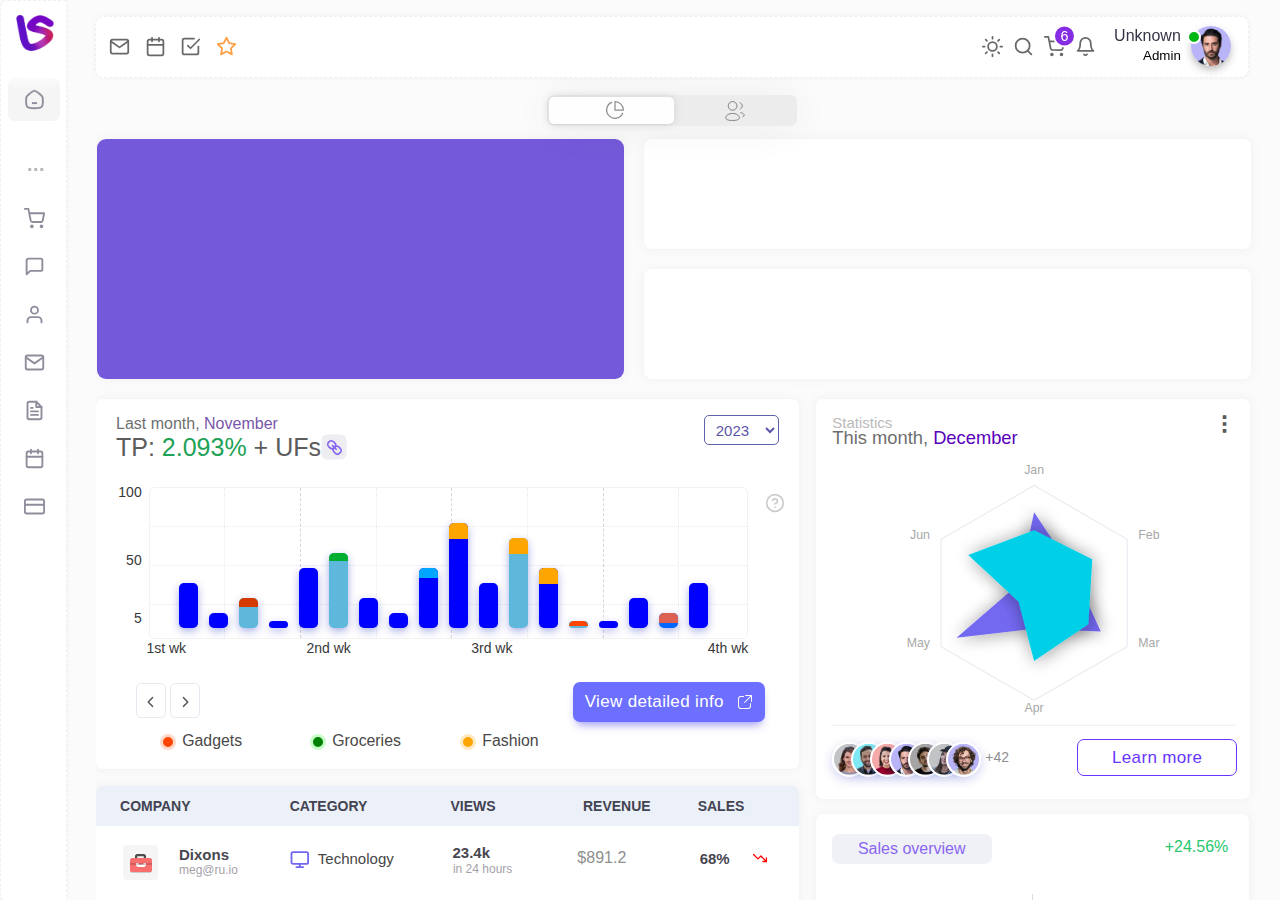
<file: index.html>
<!DOCTYPE html>
<html lang="rus">
<head>
    <meta charset="UTF-8">
<link rel="shortcut icon" href="./src/images/logos.png" type="image/x-icon">
    <link rel="stylesheet" href="./src/css/boot.min.css">
    <link rel="stylesheet" href="./src/css/cont-2.css">
    <link rel="stylesheet" href="./src/css/cont.min.css">
    <link rel="stylesheet" href="./src/css/def.min.css">
    <link rel="stylesheet" href="./src/css/media.min.css">
    <link rel="manifest" href="./src/scripts/manifest.json">
    <link rel="import" href="./src/scripts/activity.java">
    <link rel="manifest" href="./src/scripts/app.json">
    <meta name="theme-color" content="#317EFB"/>
    <link rel="import" href="./src/scripts/JavascriptInterface.java">
    <script src="./src/scripts/manifest.js"></script>
    <script src="./src/scripts/script.js"></script> <script src="./src/scripts/validate.js"></script><script src="./src/scripts/charts.min.js"></script>
    <meta name="viewport" content="width=device-width, initial-scale=1.0">
    <title style="font-weight: 900;">Dashboard - User</title>
</head>
<body class="boot scale" id="body">

    <div class="cover" id="cover" >

    <!--For statistical Analysis -->
   <section class="container" id="container">

    <br><br><br><br><br><br>
    <section id="sec1" class="secF">

    </section>
    <section id="sec1" class="know k01"></section>
    <section id="sec1" class="know k02"></section>
    <!--<p class="an-txt">Analytics</p>--->
<section id="sec1" style="height: 370px;">
<p style="margin-left: 20px; font-weight: 400; font-size: 16px; color: rgb(111, 111, 111) ;">    Last month, <small style="font-size: 16px; font-weight: 500; color: rgb(121, 86, 170);">November</small></p>
<p style="margin-left: 20px; margin-top: -16px; font-weight: 500; font-size: 25px; color: rgb(92, 92, 92);"> TP: <text style="color: rgb(30, 162, 87)">2.093%</text><text style="cursor: text;" title="User funds"> + UFs</text><div class="ti ti-link ti-xs"><svg viewBox="0 0 18 18" class="ufs"><line class="ql-stroke" x1="7" x2="11" y1="7" y2="11"></line>  <path class="ql-even ql-stroke" d="M8.9,4.577a3.476,3.476,0,0,1,.36,4.679A3.476,3.476,0,0,1,4.577,8.9C3.185,7.5,2.035,6.4,4.217,4.217S7.5,3.185,8.9,4.577Z"></path> <path class="ql-even ql-stroke" d="M13.423,9.1a3.476,3.476,0,0,0-4.679-.36,3.476,3.476,0,0,0,.36,4.679c1.392,1.392,2.5,2.542,4.679.36S14.815,10.5,13.423,9.1Z"></path> </svg></div></p>

<select class="form-control" style="display: flex;margin-top: -72px;margin-right: 20px;  float: right;">
    <option value="2023">2023</option>
    <option value="2022">2022</option>
    <option value="2021">2021</option>
    <option value="2020">2020</option>
</select>





<svg xmlns="http://www.w3.org/2000/svg" viewBox="0 0 24 24" fill="none" stroke="currentColor" stroke-width="2" stroke-linecap="round" stroke-linejoin="round" class="feather feather-help-circle font-medium-3 text-muted cursor-pointer"><circle cx="12" cy="12" r="10"></circle><path d="M9.09 9a3 3 0 0 1 5.83 1c0 2-3 3-3 3"></path><line x1="12" y1="17" x2="12.01" y2="17"></line></svg>


<div class="graph-con">
    <div class="average" id="avg"></div>
<div class="ele" id="ele">
    <figure class="figure" aria-valuemax="3" id="fig1"></figure class="figure">
    <figure class="figure" aria-valuemax="1" id="fig2"></figure class="figure">
    <figure class="figure" aria-valuemax="2" id="fig3" style=" background: rgb(94, 184, 219);" title="Gadgets: +2%"><div style="width: 100%; background-color: rgb(212, 57, 0); height: 9px; border-top-right-radius: inherit; border-top-left-radius: inherit;"></div></figure class="figure">
    <figure class="figure" aria-valuemax="0.5" id="fig4"></figure class="figure">
    <figure class="figure" aria-valuemax="4" id="fig5"></figure class="figure">
    <figure class="figure" aria-valuemax="5" id="fig6" style=" background: rgb(94, 184, 219);"><div style="width: 100%; background-color: rgb(0, 174, 49); height: 8px; border-top-right-radius: inherit; border-top-left-radius: inherit;"></div></figure class="figure">
    <figure class="figure" aria-valuemax="2" id="fig7"></figure class="figure">
    <figure class="figure" aria-valuemax="1" id="fig8"></figure class="figure">
    <figure class="figure" aria-valuemax="4" id="fig9"><div style="width: 100%; background-color: rgb(0, 166, 255); height: 10px; border-top-right-radius: inherit; border-top-left-radius: inherit;"></div></figure class="figure">
    <figure class="figure" aria-valuemax="7" id="fig10"><div style="width: 100%; background-color: orange; height: 16px; border-top-right-radius: inherit; border-top-left-radius: inherit;"></div></figure class="figure">
    <figure class="figure" aria-valuemax="3" id="fig11"></figure class="figure">
    <figure class="figure" aria-valuemax="6" id="fig12" style=" background: rgb(94, 184, 219);"><div style="width: 100%; background-color: orange; height: 16px; border-top-right-radius: inherit; border-top-left-radius: inherit;"></div></figure class="figure">
    <figure class="figure" aria-valuemax="4" id="fig13"><div style="width: 100%; background-color: orange; height: 16px; border-top-right-radius: inherit; border-top-left-radius: inherit;"></div></figure class="figure">
    <figure class="figure" aria-valuemax="0.5" id="fig14" style=" background: rgb(97, 181, 214);"><div style="width: 100%; background-color: orangered; height: 5px; border-top-right-radius: inherit; border-top-left-radius: inherit;"></div></figure class="figure">
    <figure class="figure" aria-valuemax="0.5" id="fig15"></figure class="figure">
    <figure class="figure" aria-valuemax="2" id="fig16"></figure class="figure">
    <figure class="figure" aria-valuemax="1" id="fig17" style=" background: rgb(0, 102, 255);"><div style="width: 100%; background-color: rgb(220, 97, 83); height: 10px; border-top-right-radius: inherit; border-top-left-radius: inherit;"></div></figure class="figure">
    <figure class="figure" aria-valuemax="3" id="fig18"></figure class="figure">

</div>
<div class="X-con">
<div class="graphX"></div>
  <div class="graphX"></div>
     <div class="graphX"></div>
       <div class="graphX" style="border-bottom: none;"></div>
   </div>
  <div class="graphY"></div>
<div class="graphY" style="border-right: 1px dashed rgb(174, 174, 174);"></div>
<div class="graphY"></div>
<div class="graphY" style="border-right: 1px dashed rgb(174, 174, 174);"></div>
<div class="graphY"></div>
<div class="graphY" style="border-right: 1px dashed rgb(174, 174, 174);"></div>
<div class="graphY"></div>

</div>

<div class="num-Y">
    <li class="numLi" style="margin-top: -7px;transform: translateY(.5em);">100</li>
    <li class="numLi" style="margin-top: 55px; color: green; float: right; cursor: grab; transform: translateY(15.5px); transition: 0.31s; transition-delay: .11s; opacity: 0.5; visibility: hidden;" id="avTxt">avg</li>
    <li class="numLi" style="margin-top: 11px;transform: translateY(-.89em);">50</li>
    <li class="numLi" style="margin-top: 30px;">5</li>
</div>
<div class="num-X" id="numX">
    <div style="margin-top: 0; margin-left: 0;">1st wk</div>
    <div style="margin-top: 0;">2nd wk</div>
    <div style="margin-top: 0">3rd wk</div>
    <div style="float: right;">4th wk</div>

</div>
<div class="pagination  chart-switcher">
    <button><svg viewBox="0 0 20 20" class="t-span"><path d="M7.65 4.15c.2-.2.5-.2.7 0l5.49 5.46c.21.22.21.57 0 .78l-5.49 5.46a.5.5 0 01-.7-.7L12.8 10 7.65 4.85a.5.5 0 010-.7z"></path></svg></button>
    <button><svg viewBox="0 0 20 20" class=""><path d="M7.65 4.15c.2-.2.5-.2.7 0l5.49 5.46c.21.22.21.57 0 .78l-5.49 5.46a.5.5 0 01-.7-.7L12.8 10 7.65 4.85a.5.5 0 010-.7z"></path></svg></button>
</div>
<button class="btn-secondary viewer" style="transform: translateY(20px);float: right;margin-right: 2em;"><text>View detailed info </text> <svg width="20" height="20" viewBox="0 0 20 20" class="" aria-hidden="true"><path d="M8.5 4a.5.5 0 010 1H6a2 2 0 00-2 2v7c0 1.1.9 2 2 2h7a2 2 0 002-2v-2.5a.5.5 0 011 0V14a3 3 0 01-3 3H6a3 3 0 01-3-3V7a3 3 0 013-3h2.5zm8-1a.5.5 0 01.5.43V9.5a.5.5 0 01-1 .09V4.7l-6.15 6.15a.5.5 0 01-.76-.63l.06-.07L15.29 4H10.5a.5.5 0 01-.09-1h6.09z" fill-rule="nonzero"></path></svg></button>
<div class="foot-obj">
    <div style="margin-left: 9%;"><circle></circle> <small>Gadgets</small></div>
    <div><circle style="border: 3px solid rgb(200, 255, 200);background: green !important;"></circle><small>Groceries</small></div>
    <div><circle style="border: 3px solid rgb(255, 234, 195);background: orange !important;"></circle> <small>Fashion</small></div>
</div>

</section>

<script>



function spanRyt() {
    document.getElementById("obj").style.left = '49.3%';
    document.getElementById("btn1").style.color = '#383838';
    document.getElementById("btn2").style.color = '#919191';
defs(), userCon();
    }
    function spanLeft() {
    document.getElementById("obj").style.left = '2px';
    document.getElementById("btn2").style.color = '#383838';
    document.getElementById("btn1").style.color = '#919191';

    userf(), defCon();
    }


function userCon() {
    
    var user_con = document.getElementById("usercon");
var def_con = document.getElementById("container");


    user_con.className = 'container-userOn';

}

function defCon() {
    var user_con = document.getElementById("usercon");
var def_con = document.getElementById("container");
def_con.className = 'container';


}

function defs(){
    var def_con = document.getElementById("container");
    def_con.className = 'containerFalse';
    
}

function userf(){
    var user_con = document.getElementById("usercon");
    user_con.className = 'container-user';
}
    </script>
<section style="margin-left: 1.5%; height: 400px;" id="sec2">

 <!--   <select class="form-control" style="margin-top: 11px; display: flex; position: absolute; right: 7%;">
        <option value="2023">2023</option>
        <option value="2022">2022</option>
        <option value="2021">2021</option>
        <option value="2020">2020</option>
    </select>
    <div class="pagination  stats-switcher">
        <button><svg viewBox="0 0 20 20" class="t-span"><path d="M7.65 4.15c.2-.2.5-.2.7 0l5.49 5.46c.21.22.21.57 0 .78l-5.49 5.46a.5.5 0 01-.7-.7L12.8 10 7.65 4.85a.5.5 0 010-.7z"></path></svg></button>
        <button><svg viewBox="0 0 20 20" class=""><path d="M7.65 4.15c.2-.2.5-.2.7 0l5.49 5.46c.21.22.21.57 0 .78l-5.49 5.46a.5.5 0 01-.7-.7L12.8 10 7.65 4.85a.5.5 0 010-.7z"></path></svg></button>
    </div>-->
    <div class="opts" id="opts">&TripleDot;

        
    </div>
    
<p style="margin-left: 16px; font-weight: 400; margin-top: 15px; font-size: 15px; color: rgb(186, 186, 186);">Statistics</p>
<p style="margin-left: 16px; font-weight: 500; position: absolute; margin-top: -22px; color: rgb(110, 110, 110); font-size: 22px;"><small>This month, <text style="color: rgb(89, 0, 185); font-weight: 500;">December</text></small></p><br>
<!--<hr style="width: 80%; border: none; background: #e0e0e0; height: 1px; border-radius: 5px;">-->

<div class="axis-chart">
<center><svg id="SvgjsSvg3510" width="262" height="300" xmlns="http://www.w3.org/2000/svg" version="1.1" xmlns:xlink="http://www.w3.org/1999/xlink" xmlns:svgjs="http://svgjs.com/svgjs" class="apexcharts-svg" xmlns:data="ApexChartsNS" transform="translate(0, 5)" style="background: transparent;scale: 1.12;"><g id="SvgjsG3512" class="apexcharts-inner apexcharts-graphical" transform="translate(12, 30)"><defs id="SvgjsDefs3511"><clipPath id="gridRectMaskcch6pr2th"><rect id="SvgjsRect3515" width="244" height="257" x="-2" y="0" rx="0" ry="0" opacity="1" stroke-width="0" stroke="none" stroke-dasharray="0" fill="#fff"></rect></clipPath><clipPath id="gridRectMarkerMaskcch6pr2th"><rect id="SvgjsRect3516" width="244" height="261" x="-2" y="-2" rx="0" ry="0" opacity="1" stroke-width="0" stroke="none" stroke-dasharray="0" fill="#fff"></rect></clipPath><linearGradient id="SvgjsLinearGradient3523" x1="0" y1="1" x2="1" y2="1"><stop id="SvgjsStop3524" stop-opacity="1" stop-color="rgba(115,103,240,1)" offset="0"></stop><stop id="SvgjsStop3525" stop-opacity="1" stop-color="rgba(115,103,240,1)" offset="1"></stop><stop id="SvgjsStop3526" stop-opacity="1" stop-color="rgba(115,103,240,1)" offset="1"></stop><stop id="SvgjsStop3527" stop-opacity="1" stop-color="rgba(115,103,240,1)" offset="1"></stop></linearGradient><filter id="SvgjsFilter3529" width="200%" height="200%" x="-50%" y="-50%"><feFlood id="SvgjsFeFlood3530" flood-color="#000000" flood-opacity="0.2" result="SvgjsFeFlood3530Out" in="SourceGraphic"></feFlood><feComposite id="SvgjsFeComposite3531" in="SvgjsFeFlood3530Out" in2="SourceAlpha" operator="in" result="SvgjsFeComposite3531Out"></feComposite><feOffset id="SvgjsFeOffset3532" dx="1" dy="1" result="SvgjsFeOffset3532Out" in="SvgjsFeComposite3531Out"></feOffset><feGaussianBlur id="SvgjsFeGaussianBlur3533" stdDeviation="8 " result="SvgjsFeGaussianBlur3533Out" in="SvgjsFeOffset3532Out"></feGaussianBlur><feMerge id="SvgjsFeMerge3534" result="SvgjsFeMerge3534Out" in="SourceGraphic"><feMergeNode id="SvgjsFeMergeNode3535" in="SvgjsFeGaussianBlur3533Out"></feMergeNode><feMergeNode id="SvgjsFeMergeNode3536" in="[object Arguments]"></feMergeNode></feMerge><feBlend id="SvgjsFeBlend3537" in="SourceGraphic" in2="SvgjsFeMerge3534Out" mode="normal" result="SvgjsFeBlend3537Out"></feBlend></filter><linearGradient id="SvgjsLinearGradient3554" x1="0" y1="1" x2="1" y2="1"><stop id="SvgjsStop3555" stop-opacity="1" stop-color="rgba(0,207,232,1)" offset="0"></stop><stop id="SvgjsStop3556" stop-opacity="1" stop-color="rgba(0,207,232,1)" offset="1"></stop><stop id="SvgjsStop3557" stop-opacity="1" stop-color="rgba(0,207,232,1)" offset="1"></stop><stop id="SvgjsStop3558" stop-opacity="1" stop-color="rgba(0,207,232,1)" offset="1"></stop></linearGradient><filter id="SvgjsFilter3560" width="200%" height="200%" x="-50%" y="-50%"><feFlood id="SvgjsFeFlood3561" flood-color="#000000" flood-opacity="0.2" result="SvgjsFeFlood3561Out" in="SourceGraphic"></feFlood><feComposite id="SvgjsFeComposite3562" in="SvgjsFeFlood3561Out" in2="SourceAlpha" operator="in" result="SvgjsFeComposite3562Out"></feComposite><feOffset id="SvgjsFeOffset3563" dx="1" dy="1" result="SvgjsFeOffset3563Out" in="SvgjsFeComposite3562Out"></feOffset><feGaussianBlur id="SvgjsFeGaussianBlur3564" stdDeviation="8 " result="SvgjsFeGaussianBlur3564Out" in="SvgjsFeOffset3563Out"></feGaussianBlur><feMerge id="SvgjsFeMerge3565" result="SvgjsFeMerge3565Out" in="SourceGraphic"><feMergeNode id="SvgjsFeMergeNode3566" in="SvgjsFeGaussianBlur3564Out"></feMergeNode><feMergeNode id="SvgjsFeMergeNode3567" in="[object Arguments]"></feMergeNode></feMerge><feBlend id="SvgjsFeBlend3568" in="SourceGraphic" in2="SvgjsFeMerge3565Out" mode="normal" result="SvgjsFeBlend3568Out"></feBlend></filter></defs><g id="SvgjsG3599" class="apexcharts-grid"><g id="SvgjsG3600" class="apexcharts-gridlines-horizontal" style="display: none;"><line id="SvgjsLine3602" x1="0" y1="0" x2="240" y2="0" stroke="#e0e0e0" stroke-dasharray="0" class="apexcharts-gridline"></line><line id="SvgjsLine3603" x1="0" y1="64.25" x2="240" y2="64.25" stroke="#e0e0e0" stroke-dasharray="0" class="apexcharts-gridline"></line><line id="SvgjsLine3604" x1="0" y1="128.5" x2="240" y2="128.5" stroke="#e0e0e0" stroke-dasharray="0" class="apexcharts-gridline"></line><line id="SvgjsLine3605" x1="0" y1="192.75" x2="240" y2="192.75" stroke="#e0e0e0" stroke-dasharray="0" class="apexcharts-gridline"></line><line id="SvgjsLine3606" x1="0" y1="257" x2="240" y2="257" stroke="#e0e0e0" stroke-dasharray="0" class="apexcharts-gridline"></line></g><g id="SvgjsG3601" class="apexcharts-gridlines-vertical" style="display: none;"></g><line id="SvgjsLine3608" x1="0" y1="257" x2="240" y2="257" stroke="transparent" stroke-dasharray="0"></line><line id="SvgjsLine3607" x1="0" y1="1" x2="0" y2="257" stroke="transparent" stroke-dasharray="0"></line></g><g id="SvgjsG3517" class="apexcharts-radar-series apexcharts-plot-series" transform="translate(120, 128.5)"><polygon id="SvgjsPolygon3587" style="fill: transparent;" points="0,-95.91071428571428 83.06111506653963,-47.955357142857146 83.06111506653964,47.95535714285712 1.1745674925393631e-14,95.91071428571428 -83.06111506653961,47.95535714285718 -83.06111506653967,-47.955357142857075 " fill="#ffffff" stroke="#ebe9f1" stroke-width="1"></polygon><polygon id="SvgjsPolygon3588" style="fill: transparent;" points="0,-71.93303571428571 62.29583629990472,-35.96651785714286 62.29583629990473,35.96651785714284 8.809256194045224e-15,71.93303571428571 -62.29583629990471,35.96651785714288 -62.29583629990476,-35.966517857142804 " fill="#ffffff" stroke="transparent" stroke-width="1"></polygon><polygon id="SvgjsPolygon3589" style="fill:transparent;" points="0,-47.95535714285714 41.530557533269814,-23.977678571428573 41.53055753326982,23.97767857142856 5.8728374626968155e-15,47.95535714285714 -41.53055753326981,23.97767857142859 -41.530557533269835,-23.977678571428537 " fill="#ffffff" stroke="transparent" stroke-width="1"></polygon><polygon id="SvgjsPolygon3590" points="0,-23.97767857142857 20.765278766634907,-11.988839285714286 20.76527876663491,11.98883928571428 2.9364187313484078e-15,23.97767857142857 -20.765278766634903,11.988839285714295 -20.765278766634918,-11.988839285714269 " fill="#ffffff" stroke="transparent" stroke-width="1"></polygon><polygon id="SvgjsPolygon3591" points="0,0 0,0 0,0 0,0 0,0 0,0 " fill="#ffffff" stroke="transparent" stroke-width="1"></polygon><line id="SvgjsLine3581" x1="0" y1="-95.91071428571428" x2="0" y2="0" stroke="transparent" stroke-dasharray="0"></line><line id="SvgjsLine3582" x1="83.06111506653963" y1="-47.955357142857146" x2="0" y2="0" stroke="transparent" stroke-dasharray="0"></line><line id="SvgjsLine3583" x1="83.06111506653964" y1="47.95535714285712" x2="0" y2="0" stroke="transparent" stroke-dasharray="0"></line><line id="SvgjsLine3584" x1="1.1745674925393631e-14" y1="95.91071428571428" x2="0" y2="0" stroke="transparent" stroke-dasharray="0"></line><line id="SvgjsLine3585" x1="-83.06111506653961" y1="47.95535714285718" x2="0" y2="0" stroke="transparent" stroke-dasharray="0"></line><line id="SvgjsLine3586" x1="-83.06111506653967" y1="-47.955357142857075" x2="0" y2="0" stroke="transparent" stroke-dasharray="0"></line><g id="SvgjsG3592" class="apexcharts-xaxis"><text id="SvgjsText3593" font-family="Helvetica, Arial, sans-serif" x="0" y="-105.91071428571428" text-anchor="middle" dominant-baseline="auto" font-size="11px" font-weight="400" fill="#a8a8a8" class="apexcharts-datalabel" cx="0" cy="-105.91071428571428" style="font-family: Helvetica, Arial, sans-serif;">Jan</text><text id="SvgjsText3594" font-family="Helvetica, Arial, sans-serif" x="93.06111506653963" y="-47.955357142857146" text-anchor="start" dominant-baseline="auto" font-size="11px" font-weight="400" fill="#a8a8a8" class="apexcharts-datalabel" cx="93.06111506653963" cy="-47.955357142857146" style="font-family: Helvetica, Arial, sans-serif;">Feb</text><text id="SvgjsText3595" font-family="Helvetica, Arial, sans-serif" x="93.06111506653964" y="47.95535714285712" text-anchor="start" dominant-baseline="auto" font-size="11px" font-weight="400" fill="#a8a8a8" class="apexcharts-datalabel" cx="93.06111506653964" cy="47.95535714285712" style="font-family: Helvetica, Arial, sans-serif;">Mar</text><text id="SvgjsText3596" font-family="Helvetica, Arial, sans-serif" x="1.1745674925393631e-14" y="105.91071428571428" text-anchor="middle" dominant-baseline="auto" font-size="11px" font-weight="400" fill="#a8a8a8" class="apexcharts-datalabel" cx="1.1745674925393631e-14" cy="105.91071428571428" style="font-family: Helvetica, Arial, sans-serif;">Apr</text><text id="SvgjsText3597" font-family="Helvetica, Arial, sans-serif" x="-93.06111506653961" y="47.95535714285718" text-anchor="end" dominant-baseline="auto" font-size="11px" font-weight="400" fill="#a8a8a8" class="apexcharts-datalabel" cx="-93.06111506653961" cy="47.95535714285718" style="font-family: Helvetica, Arial, sans-serif;">May</text><text id="SvgjsText3598" font-family="Helvetica, Arial, sans-serif" x="-93.06111506653967" y="-47.955357142857075" text-anchor="end" dominant-baseline="auto" font-size="11px" font-weight="400" fill="#a8a8a8" class="apexcharts-datalabel" cx="-93.06111506653967" cy="-47.955357142857075" style="font-family: Helvetica, Arial, sans-serif;">Jun</text></g><g id="SvgjsG3518" class="apexcharts-yaxis"></g><g id="SvgjsG3519" class="apexcharts-series" data:longestSeries="true" seriesName="Sales" rel="1" data:realIndex="0"><path id="SvgjsPath3522" d="M 0 -71.93303571428571L 0 -71.93303571428571L 34.60879794439152 -19.981398809523814L 59.52713246435341 34.36800595238093L 3.91522497513121e-15 31.97023809523809L -69.21759588878301 39.962797619047656L -13.843519177756612 -7.992559523809512Z" fill="none" fill-opacity="1" stroke-opacity="1" stroke-linecap="butt" stroke-width="0" stroke-dasharray="0" class="apexcharts-radar" index="0" pathTo="M 0 -71.93303571428571L 0 -71.93303571428571L 34.60879794439152 -19.981398809523814L 59.52713246435341 34.36800595238093L 3.91522497513121e-15 31.97023809523809L -69.21759588878301 39.962797619047656L -13.843519177756612 -7.992559523809512Z" pathFrom="M 0 0"></path><path id="SvgjsPath3528" d="M 0 -71.93303571428571L 0 -71.93303571428571L 34.60879794439152 -19.981398809523814L 59.52713246435341 34.36800595238093L 3.91522497513121e-15 31.97023809523809L -69.21759588878301 39.962797619047656L -13.843519177756612 -7.992559523809512Z" fill="url(#SvgjsLinearGradient3523)" fill-opacity="1" stroke-opacity="1" stroke-linecap="butt" stroke-width="0" stroke-dasharray="0" class="apexcharts-radar" index="0" pathTo="M 0 -71.93303571428571L 0 -71.93303571428571L 34.60879794439152 -19.981398809523814L 59.52713246435341 34.36800595238093L 3.91522497513121e-15 31.97023809523809L -69.21759588878301 39.962797619047656L -13.843519177756612 -7.992559523809512Z" pathFrom="M 0 0" filter="url(#SvgjsFilter3529)"></path><g id="SvgjsG3520" class="apexcharts-series-markers-wrap"><g id="SvgjsG3539" class="apexcharts-series-markers"><circle id="SvgjsCircle3538" r="0" cx="0" cy="-71.93303571428571" class="apexcharts-marker" stroke="#ffffff" fill="#7367f0" fill-opacity="1" stroke-width="1" stroke-opacity="1" rel="0" j="0" index="0" default-marker-size="0"></circle></g><g id="SvgjsG3541" class="apexcharts-series-markers"><circle id="SvgjsCircle3540" r="0" cx="34.60879794439152" cy="-19.981398809523814" class="apexcharts-marker" stroke="#ffffff" fill="#7367f0" fill-opacity="1" stroke-width="1" stroke-opacity="1" rel="1" j="1" index="0" default-marker-size="0"></circle></g><g id="SvgjsG3543" class="apexcharts-series-markers"><circle id="SvgjsCircle3542" r="0" cx="59.52713246435341" cy="34.36800595238093" class="apexcharts-marker" stroke="#ffffff" fill="#7367f0" fill-opacity="1" stroke-width="1" stroke-opacity="1" rel="2" j="2" index="0" default-marker-size="0"></circle></g><g id="SvgjsG3545" class="apexcharts-series-markers"><circle id="SvgjsCircle3544" r="0" cx="3.91522497513121e-15" cy="31.97023809523809" class="apexcharts-marker" stroke="#ffffff" fill="#7367f0" fill-opacity="1" stroke-width="1" stroke-opacity="1" rel="3" j="3" index="0" default-marker-size="0"></circle></g><g id="SvgjsG3547" class="apexcharts-series-markers"><circle id="SvgjsCircle3546" r="0" cx="-69.21759588878301" cy="39.962797619047656" class="apexcharts-marker" stroke="#ffffff" fill="#7367f0" fill-opacity="1" stroke-width="1" stroke-opacity="1" rel="4" j="4" index="0" default-marker-size="0"></circle></g><g id="SvgjsG3549" class="apexcharts-series-markers"><circle id="SvgjsCircle3548" r="0" cx="-13.843519177756612" cy="-7.992559523809512" class="apexcharts-marker" stroke="#ffffff" fill="#7367f0" fill-opacity="1" stroke-width="1" stroke-opacity="1" rel="5" j="5" index="0" default-marker-size="0"></circle></g><g class="apexcharts-series-markers"><circle id="SvgjsCircle3614" r="0" cx="0" cy="0" class="apexcharts-marker ws3p40tl3j" stroke="#ffffff" fill="#7367f0" fill-opacity="1" stroke-width="1" stroke-opacity="1" default-marker-size="0"></circle></g></g></g><g id="SvgjsG3550" class="apexcharts-series" data:longestSeries="true" seriesName="Visit" rel="2" data:realIndex="1"><path id="SvgjsPath3553" d="M 0 -55.947916666666664L 0 -55.947916666666664L 51.91319691658727 -29.97209821428572L 48.45231712214812 27.97395833333332L 7.438927452749299e-15 60.74345238095237L -13.843519177756601 7.99255952380953L -58.834956505465605 -33.96837797619043Z" fill="none" fill-opacity="1" stroke-opacity="1" stroke-linecap="butt" stroke-width="0" stroke-dasharray="0" class="apexcharts-radar" index="1" pathTo="M 0 -55.947916666666664L 0 -55.947916666666664L 51.91319691658727 -29.97209821428572L 48.45231712214812 27.97395833333332L 7.438927452749299e-15 60.74345238095237L -13.843519177756601 7.99255952380953L -58.834956505465605 -33.96837797619043Z" pathFrom="M 0 0"></path><path id="SvgjsPath3559" d="M 0 -55.947916666666664L 0 -55.947916666666664L 51.91319691658727 -29.97209821428572L 48.45231712214812 27.97395833333332L 7.438927452749299e-15 60.74345238095237L -13.843519177756601 7.99255952380953L -58.834956505465605 -33.96837797619043Z" fill="url(#SvgjsLinearGradient3554)" fill-opacity="1" stroke-opacity="1" stroke-linecap="butt" stroke-width="0" stroke-dasharray="0" class="apexcharts-radar" index="1" pathTo="M 0 -55.947916666666664L 0 -55.947916666666664L 51.91319691658727 -29.97209821428572L 48.45231712214812 27.97395833333332L 7.438927452749299e-15 60.74345238095237L -13.843519177756601 7.99255952380953L -58.834956505465605 -33.96837797619043Z" pathFrom="M 0 0" filter="url(#SvgjsFilter3560)"></path><g id="SvgjsG3551" class="apexcharts-series-markers-wrap"><g id="SvgjsG3570" class="apexcharts-series-markers"><circle id="SvgjsCircle3569" r="0" cx="0" cy="-55.947916666666664" class="apexcharts-marker" stroke="#ffffff" fill="#00cfe8" fill-opacity="1" stroke-width="1" stroke-opacity="1" rel="0" j="0" index="1" default-marker-size="0"></circle></g><g id="SvgjsG3572" class="apexcharts-series-markers"><circle id="SvgjsCircle3571" r="0" cx="51.91319691658727" cy="-29.97209821428572" class="apexcharts-marker" stroke="#ffffff" fill="#00cfe8" fill-opacity="1" stroke-width="1" stroke-opacity="1" rel="1" j="1" index="1" default-marker-size="0"></circle></g><g id="SvgjsG3574" class="apexcharts-series-markers"><circle id="SvgjsCircle3573" r="0" cx="48.45231712214812" cy="27.97395833333332" class="apexcharts-marker" stroke="#ffffff" fill="#00cfe8" fill-opacity="1" stroke-width="1" stroke-opacity="1" rel="2" j="2" index="1" default-marker-size="0"></circle></g><g id="SvgjsG3576" class="apexcharts-series-markers"><circle id="SvgjsCircle3575" r="0" cx="7.438927452749299e-15" cy="60.74345238095237" class="apexcharts-marker" stroke="#ffffff" fill="#00cfe8" fill-opacity="1" stroke-width="1" stroke-opacity="1" rel="3" j="3" index="1" default-marker-size="0"></circle></g><g id="SvgjsG3578" class="apexcharts-series-markers"><circle id="SvgjsCircle3577" r="0" cx="-13.843519177756601" cy="7.99255952380953" class="apexcharts-marker" stroke="#ffffff" fill="#00cfe8" fill-opacity="1" stroke-width="1" stroke-opacity="1" rel="4" j="4" index="1" default-marker-size="0"></circle></g><g id="SvgjsG3580" class="apexcharts-series-markers"><circle id="SvgjsCircle3579" r="0" cx="-58.834956505465605" cy="-33.96837797619043" class="apexcharts-marker" stroke="#ffffff" fill="#00cfe8" fill-opacity="1" stroke-width="1" stroke-opacity="1" rel="5" j="5" index="1" default-marker-size="0"></circle></g><g class="apexcharts-series-markers"><circle id="SvgjsCircle3615" r="0" cx="0" cy="0" class="apexcharts-marker wob5dao6xj" stroke="#ffffff" fill="#00cfe8" fill-opacity="1" stroke-width="1" stroke-opacity="1" default-marker-size="0"></circle></g></g></g><g id="SvgjsG3521" class="apexcharts-datalabels" data:realIndex="0"></g><g id="SvgjsG3552" class="apexcharts-datalabels" data:realIndex="1"></g></g><line id="SvgjsLine3610" x1="0" y1="0" x2="240" y2="0" stroke-dasharray="0" stroke-width="0" class="apexcharts-ycrosshairs-hidden"></line><g id="SvgjsG3611" class="apexcharts-yaxis-annotations"></g><g id="SvgjsG3612" class="apexcharts-xaxis-annotations"></g><g id="SvgjsG3613" class="apexcharts-point-annotations"></g></g><g id="SvgjsG3513" class="apexcharts-annotations"></g></svg>
</center>
</div>


<!--
<li style="margin-top: 0;"><svg xmlns="http://www.w3.org/2000/svg" viewBox="0 0 24 24" fill="none" stroke="currentColor" stroke-width="2" stroke-linecap="round" stroke-linejoin="round" class="feather feather-user"><path d="M20 21v-2a4 4 0 0 0-4-4H8a4 4 0 0 0-4 4v2"></path><circle cx="12" cy="7" r="4"></circle></svg>
<text style="font-size: 16px; font-weight: 600; position: absolute; margin-top: 12px; color: rgb(87, 87, 87); margin-left: 20px;">Users</text>
<text style="font-size: 11px; font-weight: 500; position: absolute; margin-top: 32px; color: rgb(154, 154, 154); margin-left: 20px;">This week</text>
<div class="mcon"><div class="mes-con" id="mesc"    aria-valuemax="4"     style="width: 40%; margin-left: 20px;"><div class="measure" id="measure"></div></div></div>
<text class="obj-span-right" style="color: rgb(255, 0, 0);" id="det1">err(5)</text>
</li>

<li><svg xmlns="http://www.w3.org/2000/svg" viewBox="0 0 24 24" fill="none" style="stroke: orange;" stroke-width="2" stroke-linecap="round" stroke-linejoin="round" class="feather feather-shopping-cart"><circle cx="9" cy="21" r="1"></circle><circle cx="20" cy="21" r="1"></circle><path d="M1 1h4l2.68 13.39a2 2 0 0 0 2 1.61h9.72a2 2 0 0 0 2-1.61L23 6H6"></path></svg>
    <text style="font-size: 16px; font-weight: 600; position: absolute; margin-top: 12px; color: rgb(87, 87, 87); margin-left: 20px;">Goods</text>
    <text style="font-size: 11px; font-weight: 500; position: absolute; margin-top: 32px; color: rgb(154, 154, 154); margin-left: 20px;">eCommerce</text>
    <div class="mcon"><div class="mes-con" id="mesc2"    aria-valuemax="9"    style="width: 40%; margin-left: 20px;"><div class="measure" id="measure2"></div></div></div>
    <text class="obj-span-right" id="det2">+$880</text></li>

<li><svg xmlns="http://www.w3.org/2000/svg" viewBox="0 0 24 24" fill="none" style="stroke: rgb(0, 166, 66);" stroke="currentColor" stroke-width="2" stroke-linecap="round" stroke-linejoin="round" class="feather feather-dollar-sign avatar-icon font-medium-3"><line x1="12" y1="1" x2="12" y2="23"></line><path d="M17 5H9.5a3.5 3.5 0 0 0 0 7h5a3.5 3.5 0 0 1 0 7H6"></path></svg>
    <text style="font-size: 16px; font-weight: 600; position: absolute; margin-top: 12px; color: rgb(87, 87, 87); margin-left: 20px;">Profits</text>
    <text style="font-size: 11px; font-weight: 500; position: absolute; margin-top: 32px; color: rgb(154, 154, 154); margin-left: 20px;">Today</text>
        <div class="mcon"><div class="mes-con" id="mesc3"    aria-valuemax="7"    style="width: 40%; margin-left: 20px;"><div class="measure" id="measure3"></div></div></div>
        <text class="obj-span-right" style="color: rgb(228, 0, 0);" id="det3">-193$</text></li>

<li><svg xmlns="http://www.w3.org/2000/svg" viewBox="0 0 24 24" style="stroke: rgb(0, 187, 255);" fill="none" stroke="currentColor" stroke-width="2" stroke-linecap="round" stroke-linejoin="round" class="feather feather-trending-up avatar-icon font-medium-3"><polyline points="23 6 13.5 15.5 8.5 10.5 1 18"></polyline><polyline points="17 6 23 6 23 12"></polyline></svg>
    <text style="font-size: 16px; font-weight: 600; position: absolute; margin-top: 12px; color: rgb(87, 87, 87); margin-left: 20px;">Sales</text>
    <text style="font-size: 11px; font-weight: 500; position: absolute; margin-top: 32px; color: rgb(154, 154, 154); margin-left: 20px;">Today</text>
    <div class="mcon"><div class="mes-con" id="mesc4"    aria-valuemax="1"    style="width: 40%; margin-left: 20px;"><div class="measure" id="measure4"></div></div></div>
    <text class="obj-span-right" style="color: rgb(221, 133, 0);" id="det4"></text></li>-->    
<button class="btn-primary" style="transform: translateY(50px); margin-right: 3%; float: right; width: 10rem;"> Learn more</button>
<div class="base-profile" style="transform: translateY(3.3em);">
    <div style="background-image: url(./src/images/portrait/small/avatar-s-10.jpg);"></div>
    <div style="background-image: url(./src/images/portrait/small/avatar-s-8.jpg);"></div>
    <div style="background-image: url(./src/images/portrait/small/avatar-s-7.jpg);"></div>
    <div style="background-image: url(./src/images/portrait/small/avatar-s-11.jpg);"></div>
    <div style="background-image: url(./src/images/portrait/small/avatar-s-4.jpg);"></div>
    <div style="background-image: url(./src/images/portrait/small/avatar-s-12.jpg);"></div>
    <div style="background-image: url(./src/images/portrait/small/avatar-s-9.jpg);"></div><small>+42</small>
</div>
</section>

<section style="height: 460px; overflow-x: scroll;" id="sec3">
    <div style="width: 100%; overflow-x: scroll;">
        <div class="th-con" id="th-con"></div>
                    <table class="table" style="transform: translateY(-2.625em);">

                        <thead>
                            <tr>
                                <th style="text-align: start; text-indent: 1.5em;">COMPANY</th>
                                <th style="text-align: start; text-indent: 1.2em; width: 20px;">CATEGORY</th>
                                <th style="text-align: start; text-indent: 2.7em;">VIEWS<text style="opacity: 0;">soe</text></th>
                                <th style="text-align: start; text-indent: 5vmin;">REVENUE<text style="opacity: 0;"></text></th><div>
                             <th style="text-align: start; text-indent: 2em;">SALES<text style="opacity: 0;">some</text></th>
                            </tr>

                        <tbody>
<tr>
    <td>
        <div class="d-flex align-items-center">
<div class="avatar corner rounded" style="transform: translateY(1em) translateX(1.5em);">
<div class="avatar-content">
<img src="./src/images/icons/toolbox.svg" alt="Toolbar svg">
</div>
</div>
<div class="d-flex-con" style="width: 150px;">
<div class="font-weight-bolder">Dixons</div>
<div class="font-small-2 text-muted">meg@ru.io</div>
</div>
        </div>
    </td>


    <td>
        <div class="d-flex align-items-center">
            <div class="avatar bg-light-primary mr-1">
                <div class="avatar-content">
                    <svg xmlns="http://www.w3.org/2000/svg" viewBox="0 0 24 24" fill="none" stroke="currentColor" stroke-width="2" stroke-linecap="round" stroke-linejoin="round" class="feather feather-monitor font-medium-3"><rect x="2" y="3" width="20" height="14" rx="2" ry="2"></rect><line x1="8" y1="21" x2="16" y2="21"></line><line x1="12" y1="17" x2="12" y2="21"></line></svg>
                </div>
            </div>
            <span class="flex-b">Technology</span>
        </div>
    </td>
    <td class="text-nowrap">
        <div class="d-flex flex-column">
            <span class="font-weight-bolder mb-25">23.4k</span>
            <span class="font-small-2 text-muted beneath">in 24 hours</span>
        </div>
    </td>
    <td class="td">$891.2</td>
    <td>
        <div class="d-flex align-items-center">
            <span class="font-weight-bolder mr-4">68%</span>
            <svg xmlns="http://www.w3.org/2000/svg" width="14" height="14" viewBox="0 0 24 24" fill="none" stroke="currentColor" stroke-width="2" stroke-linecap="round" stroke-linejoin="round" class="feather feather-trending-down text-danger font-medium-1"><polyline points="23 18 13.5 8.5 8.5 13.5 1 6"></polyline><polyline points="17 18 23 18 23 12"></polyline></svg>
        </div>
    </td>
</tr>

<tr>
    <td>
        <div class="d-flex align-items-center">
            <div class="avatar rounded" style="transform: translateY(1em) translateX(1.5em);">
                <div class="avatar-content">
                    <img src="./src/images/icons/main_large.png" alt="Parachute svg">
                </div>
            </div>
            <div class="d-flex-con">
                <div class="font-weight-bolder">Motels</div>
                <div class="font-small-2 text-muted">vecav@co.uk</div>
            </div>
        </div>
    </td>
    <td>
        <div class="d-flex align-items-center">
            <div class="avatar bg-light-success mr-1">
                <div class="avatar-content">
                    <svg xmlns="http://www.w3.org/2000/svg" viewBox="0 0 24 24" fill="none" stroke="currentColor" stroke-width="2" stroke-linecap="round" stroke-linejoin="round" class="feather feather-coffee font-medium-3"><path d="M18 8h1a4 4 0 0 1 0 8h-1"></path><path d="M2 8h16v9a4 4 0 0 1-4 4H6a4 4 0 0 1-4-4V8z"></path><line x1="6" y1="1" x2="6" y2="4"></line><line x1="10" y1="1" x2="10" y2="4"></line><line x1="14" y1="1" x2="14" y2="4"></line></svg>
                </div>
            </div>
            <span class="flex-b">Grocery</span>
        </div>
    </td>
    <td class="text-nowrap">
        <div class="d-flex flex-column">
            <span class="font-weight-bolder mb-25">78k</span>
            <span class="font-small-2 text-muted beneath">in 2 days</span>
        </div>
    </td>
    <td class="td">$668.51</td>
    <td>
        <div class="d-flex align-items-center">
            <span class="font-weight-bolder mr-4">97%</span>
            <svg xmlns="http://www.w3.org/2000/svg" width="14" height="14" viewBox="0 0 24 24" fill="none" stroke="currentColor" stroke-width="2" stroke-linecap="round" stroke-linejoin="round" class="feather feather-trending-up text-success font-medium-1"><polyline points="23 6 13.5 15.5 8.5 10.5 1 18"></polyline><polyline points="17 6 23 6 23 12"></polyline></svg>
        </div>
                                </td>
                            </tr>
                            <tr>
<td>
    <div class="d-flex align-items-center">
        <div class="avatar rounded" style="transform: translateY(1em) translateX(1.5em);">
            <div class="avatar-content">
                <img src="./src/images/icons/brush.svg" alt="Parachute svg">
            </div>
        </div>
        <div class="d-flex-con">
            <div class="font-weight-bolder">Zipcar</div>
            <div class="font-small-2 text-muted">vecav@co.us</div>
        </div>
    </div>
</td>
<td>
    <div class="d-flex align-items-center">
        <div class="avatar bg-light-success mr-1">
            <div class="avatar-content">
                <svg xmlns="http://www.w3.org/2000/svg" viewBox="0 0 24 24" fill="none" stroke="currentColor" stroke-width="2" stroke-linecap="round" stroke-linejoin="round" class="feather feather-watch font-medium-3"><circle cx="12" cy="12" r="7"></circle><polyline points="12 9 12 12 13.5 13.5"></polyline><path d="M16.51 17.35l-.35 3.83a2 2 0 0 1-2 1.82H9.83a2 2 0 0 1-2-1.82l-.35-3.83m.01-10.7l.35-3.83A2 2 0 0 1 9.83 1h4.35a2 2 0 0 1 2 1.82l.35 3.83"></path></svg>
            </div>
        </div>
        <span class="flex-b">Fashion</span>
    </div>
</td>
<td class="text-nowrap">
    <div class="d-flex flex-column">
        <span class="font-weight-bolder mb-25">228</span>
        <span class="font-small-2 text-muted beneath">in 6 days</span>
    </div>
</td>
<td class="td">$468.10</td>
<td>
    <div class="d-flex align-items-center">
        <span class="font-weight-bolder mr-4">67%</span>
        <svg xmlns="http://www.w3.org/2000/svg" width="14" height="14" viewBox="0 0 24 24" fill="none" stroke="currentColor" stroke-width="2" stroke-linecap="round" stroke-linejoin="round" class="feather feather-trending-up text-success font-medium-1"><polyline points="23 6 13.5 15.5 8.5 10.5 1 18"></polyline><polyline points="17 6 23 6 23 12"></polyline></svg>
    </div>
                            </td>
                                                        </tr>
                                                        <tr>
<td>
    <div class="d-flex align-items-center">
        <div class="avatar rounded" style="transform: translateY(1em) translateX(1.5em);">
            <div class="avatar-content">
                <img src="./src/images/icons/star.svg" alt="Parachute svg">
            </div>
        </div>
        <div class="d-flex-con">
            <div class="font-weight-bolder">Owning</div>
            <div class="font-small-2 text-muted">owena@co.ca</div>
        </div>
    </div>
</td>
<td>
    <div class="d-flex align-items-center">
        <div class="avatar bg-light-success mr-1">
            <div class="avatar-content">
<svg xmlns="http://www.w3.org/2000/svg" viewBox="0 0 24 24" fill="none" stroke="currentColor" stroke-width="2" stroke-linecap="round" stroke-linejoin="round" class="feather feather-monitor font-medium-3"><rect x="2" y="3" width="20" height="14" rx="2" ry="2"></rect><line x1="8" y1="21" x2="16" y2="21"></line><line x1="12" y1="17" x2="12" y2="21"></line></svg>
            </div>
        </div>
        <span class="flex-b">Technology</span>
    </div>
</td>
<td class="text-nowrap">
    <div class="d-flex flex-column">
        <span class="font-weight-bolder mb-25">48</span>
        <span class="font-small-2 text-muted beneath">in 19 hours</span>
    </div>
</td>
<td class="td">$57.85</td>
<td>
    <div class="d-flex align-items-center">
        <span class="font-weight-bolder mr-4">36%</span>
<svg xmlns="http://www.w3.org/2000/svg" width="14" height="14" viewBox="0 0 24 24" fill="none" stroke="currentColor" stroke-width="2" stroke-linecap="round" stroke-linejoin="round" class="feather feather-trending-down text-danger font-medium-1"><polyline points="23 18 13.5 8.5 8.5 13.5 1 6"></polyline><polyline points="17 18 23 18 23 12"></polyline></svg>
    </div>
    </td>
</tr>
<tr>
    <td>
    <div class="d-flex align-items-center">
        <div class="avatar rounded" style="transform: translateY(1em) translateX(1.5em);">
            <div class="avatar-content">
                <img src="./src/images/icons/speaker.svg" alt="Parachute svg">
            </div>
        </div>
        <div class="d-flex-con">
            <div class="font-weight-bolder">Scouters</div>
            <div class="font-small-2 text-muted">scouts@co.zw</div>
        </div>
    </div>
</td>
<td>
    <div class="d-flex align-items-center">
        <div class="avatar bg-light-success mr-1">
            <div class="avatar-content">
                <svg xmlns="http://www.w3.org/2000/svg" viewBox="0 0 24 24" fill="none" stroke="currentColor" stroke-width="2" stroke-linecap="round" stroke-linejoin="round" class="feather feather-coffee font-medium-3"><path d="M18 8h1a4 4 0 0 1 0 8h-1"></path><path d="M2 8h16v9a4 4 0 0 1-4 4H6a4 4 0 0 1-4-4V8z"></path><line x1="6" y1="1" x2="6" y2="4"></line><line x1="10" y1="1" x2="10" y2="4"></line><line x1="14" y1="1" x2="14" y2="4"></line></svg>
            </div>
        </div>
        <span class="flex-b">Grocery</span>
    </div>
</td>
<td class="text-nowrap">
    <div class="d-flex flex-column">
        <span class="font-weight-bolder mb-25">25k</span>
        <span class="font-small-2 text-muted beneath">in 2 days</span>
    </div>
</td>
<td class="td">$168.51</td>
<td>
    <div class="d-flex align-items-center">
        <span class="font-weight-bolder mr-4">47%</span>
<svg xmlns="http://www.w3.org/2000/svg" width="14" height="14" viewBox="0 0 24 24" fill="none" stroke="currentColor" stroke-width="2" stroke-linecap="round" stroke-linejoin="round" class="feather feather-trending-down text-danger font-medium-1"><polyline points="23 18 13.5 8.5 8.5 13.5 1 6"></polyline><polyline points="17 18 23 18 23 12"></polyline></svg>
    </div>
                            </td>
                        </tr>
                        <tr>
    <td>
        <div class="d-flex align-items-center">
        <div class="avatar rounded" style="transform: translateY(1em) translateX(1.5em);">
            <div class="avatar-content">
                <img src="./src/images/icons/rocket.svg" alt="Parachute svg">
            </div>
        </div>
        <div class="d-flex-con">
            <div class="font-weight-bolder">Payers</div>
            <div class="font-small-2 text-muted">getyours@en.uk</div>
        </div>
    </div>
</td>
<td>
    <div class="d-flex align-items-center">
        <div class="avatar bg-light-success mr-1">
            <div class="avatar-content">
                <svg xmlns="http://www.w3.org/2000/svg" viewBox="0 0 24 24" fill="none" stroke="currentColor" stroke-width="2" stroke-linecap="round" stroke-linejoin="round" class="feather feather-watch font-medium-3"><circle cx="12" cy="12" r="7"></circle><polyline points="12 9 12 12 13.5 13.5"></polyline><path d="M16.51 17.35l-.35 3.83a2 2 0 0 1-2 1.82H9.83a2 2 0 0 1-2-1.82l-.35-3.83m.01-10.7l.35-3.83A2 2 0 0 1 9.83 1h4.35a2 2 0 0 1 2 1.82l.35 3.83"></path></svg>
            </div>
        </div>
        <span class="flex-b">Fashion</span>
    </div>
</td>
<td class="text-nowrap">
    <div class="d-flex flex-column">
        <span class="font-weight-bolder mb-25">123k</span>
        <span class="font-small-2 text-muted beneath">in 2 hours</span>
    </div>
</td>
<td class="td">$278.13</td>
<td>
    <div class="d-flex align-items-center">
        <span class="font-weight-bolder mr-4">76%</span>
        <svg xmlns="http://www.w3.org/2000/svg" width="14" height="14" viewBox="0 0 24 24" fill="none" stroke="currentColor" stroke-width="2" stroke-linecap="round" stroke-linejoin="round" class="feather feather-trending-up text-success font-medium-1"><polyline points="23 6 13.5 15.5 8.5 10.5 1 18"></polyline><polyline points="17 6 23 6 23 12"></polyline></svg>
    </div>
                            </td>
                            </tr>
</tbody>
                    </table>
                </div>


</section>

<section style="height: 220px;" class="sec-main" id="sec4q">
 <div class="tytle  sales-txt"><p>Sales overview</p></div>
    <div class="span-rite  count-txt"><p>+24.56%</p></div>
<div class="versus">

    <div class="versus-obj34">
 
    </div>
    <div class="versus-obj34" style="border-left: 1px solid rgb(218, 218, 218);">

    </div>
    <center>
        <div class="vs"><text>vs</text></div>
    </center>
</div>
<div class="ssa"><div class="ssa00"><div></div></div></div>
   </section>
   <section style="height: 197px;" class="sec-main" id="sec4q">



   </section>


   <section style="height: 370px; margin-left: 0;" class="sec4q" id="sec4q">



   </section>
   <section style="height: 370px;" class="sec4q" id="sec4q">



   </section>
   <section style="height: 370px;" class="sec4q" id="sec4q">



   </section>

<!--<section style="  width: 100%;"><footer>ds</footer></section>-->
   </section> 
<br><br><br><br><br><br>






   
<section class="container-user" id="usercon">

    <br><br><br><br><br><br>

    
    <section  id="secl">

        <svg viewBox="0 0 77 132" class="c0138" id="c0138" xmlns="http://www.w3.org/2000/svg" xmlns:xlink="http://www.w3.org/1999/xlink"><defs><polygon id="path-1" points="0.312172032 0.154635448 65.6696326 0.154635448 65.6696326 73.9489392 0.312172032 73.9489392"></polygon>        <linearGradient x1="74.1940398%" y1="12.4118999%" x2="34.4559913%" y2="95.3358506%" id="linearGradient-3">            <stop stop-color="#FFDE78" offset="0%"></stop>            <stop stop-color="#FFBA3B" offset="100%"></stop>        </linearGradient>        <linearGradient x1="84.4444309%" y1="12.8705377%" x2="24.6029157%" y2="88.5369465%" id="linearGradient-4">            <stop stop-color="#FFD06D" offset="0%"></stop>            <stop stop-color="#F99912" offset="100%"></stop>        </linearGradient>    </defs>    <g id="⚙️-Symbols" stroke="none" stroke-width="1" fill="none" fill-rule="evenodd">        <g id="28)-Widgets/1)-Advanced/Congratulations" transform="translate(-236.000000, 0.000000)">            <g id="Badge" transform="translate(236.000000, 0.000000)">                <polygon id="Fill-1" fill="#6359CF" points="56.5002052 0 32 62 51.0750015 62 77 0"></polygon>                <g id="Group-4" transform="translate(7.000000, 58.000000)">                    <mask id="mask-2" fill="white">                        <use xlink:href="#path-1"></use>                    </mask>                    <g id="Clip-3"></g>                    <path d="M20.2910182,10.9655595 L20.2910182,5.56810862 C20.2910182,4.69058121 21.0033488,3.97574147 21.8787085,3.97574147 L44.1030961,3.97574147 C44.9784558,3.97574147 45.6907864,4.69058121 45.6907864,5.56810862 L45.6907864,10.9655595 C41.7866903,9.31238991 37.4950929,8.39829886 32.9909023,8.39829886 C28.4867117,8.39829886 24.1951143,9.31238991 20.2910182,10.9655595 M49.5010793,12.8828912 L49.5010793,5.56810862 C49.5010793,2.58303645 47.079401,0.154635448 44.1030961,0.154635448 L21.8787085,0.154635448 C18.9024036,0.154635448 16.4811349,2.58303645 16.4811349,5.56810862 L16.4811349,12.8828912 C6.80752947,18.5736729 0.312172032,29.11304 0.312172032,41.1737012 C0.312172032,59.275169 14.9425991,73.9491035 32.9909023,73.9491035 C51.0387959,73.9491035 65.6696326,59.275169 65.6696326,41.1737012 C65.6696326,29.11304 59.1746848,18.5736729 49.5010793,12.8828912" id="Fill-2" fill="url(#linearGradient-3)" mask="url(#mask-2)"></path>                </g>                <path d="M39.9995835,126 C25.1114916,126 13,114.112612 13,99.5004088 C13,84.8873882 25.1114916,73 39.9995835,73 C54.8876753,73 67,84.8873882 67,99.5004088 C67,114.112612 54.8876753,126 39.9995835,126" id="Fill-5" fill="url(#linearGradient-4)"></path>                <path d="M45.7719543,108.738408 L40.4431045,106.496656 L40.4431045,106.496656 L35.0936333,108.689266 C34.0715832,109.108178 32.9034526,108.619238 32.4845405,107.597188 C32.3656011,107.307003 32.3165706,106.992914 32.3414082,106.680285 L32.805967,100.83291 L32.805967,100.83291 L29.0552357,96.3246475 C28.3487918,95.4755239 28.4644565,94.2144874 29.3135801,93.5080435 C29.5490081,93.3121748 29.8262731,93.1729885 30.1239971,93.1012162 L35.7742958,91.7390987 L35.7742958,91.7390987 L38.8248494,86.7903241 C39.4044616,85.8500457 40.6365763,85.5576679 41.5768548,86.13728 C41.8477492,86.3042664 42.0748864,86.5334839 42.2393961,86.8058894 L45.2452326,91.783142 L45.2452326,91.783142 L50.8831663,93.1971466 C51.9545537,93.4658526 52.6052555,94.552213 52.3365494,95.6236003 C52.2620537,95.9206304 52.1203449,96.1965871 51.9223473,96.4301968 L48.130941,100.903531 L48.130941,100.903531 L48.5425573,106.754541 C48.6200718,107.856387 47.7896868,108.812448 46.6878405,108.889962 C46.374884,108.911979 46.0611372,108.860062 45.7719543,108.738408 Z" id="Fill-105" fill="#FFEFB9"></path><polygon id="Fill-116" fill="#7367F0" points="1.5262791e-13 0 22.7693525 0 52 63 30.6168186 63"></polygon></g></g></g></svg>
        <p class="wel">Hey  <text id="welltxt"></text>🎉 </p><text style="margin-left: 23px;color: #8967f0;font-weight: 500;margin-top: -27px;position: absolute;">Your info is safe with us!</text>
        <p style="margin-left: 24px; color: rgb(81, 81, 81); font-weight: 400;">acount level: <text style="color: rgb(255, 217, 0); font-weight: 500;">Tier 1</text></p>
        <button class="btn-primary" style="margin-left: 30px; margin-top: 4%;" id="btt">View in profile</button>
        </section> 
        <script>
            window.onclick = function() {welcome()}

function welcome() {
	document.getElementById("welltxt").innerHTML = document.getElementById("username").innerHTML;
}
        </script>

        <section class="flex-content" id="flex-cont">

<p style="font-size: 20px; color: rgb(61, 61, 61); margin-left: 1.5em; margin-top: 1em;">Statistics</p>
<p class="span-right-text">Updated 2 days ago</p>
<div id="itmex">
<div style="margin-left: 3.5%; margin-top: -0.5em;">
<div class="itmes">
    <div class="avatars bg-light-primari mr-2">
        <div class="avatar-contents">
            <svg xmlns="http://www.w3.org/2000/svg" viewBox="0 0 24 24" fill="none" stroke="currentColor" stroke-width="2" stroke-linecap="round" stroke-linejoin="round" class="feather feather-trending-ups avatar-icon"><polyline points="23 6 13.5 15.5 8.5 10.5 1 18"></polyline><polyline points="17 6 23 6 23 12"></polyline></svg>
        </div>
    </div>
    <div class="avr-txt">
<div class="avContent">
    <o class="o">42k</o><br>
<small> Sales</small>
</div>
    </div>
</div>

<div class="itmes">
    <div class="avatars bg-light-primari mr-2">
        <div class="avatar-contents" style="background-color: rgb(229, 249, 251);">
            <svg xmlns="http://www.w3.org/2000/svg" viewBox="0 0 24 24" fill="none" stroke="currentColor" stroke-width="2" stroke-linecap="round" stroke-linejoin="round" class="feather feather-user avatar-icon"><path d="M20 21v-2a4 4 0 0 0-4-4H8a4 4 0 0 0-4 4v2"></path><circle cx="12" cy="7" r="4"></circle></svg>
        </div>
    </div>
    <div class="avr-txt">
<div class="avContent">
    <o class="o">123</o><br>
<small>Customers</small>
</div>
    </div>
</div>

<div class="itmes">
    <div class="avatars bg-light-primari mr-2" style="background-color: rgba(251, 229, 229, 0.848);">
        <div class="avatar-contents">
            <svg xmlns="http://www.w3.org/2000/svg"x viewBox="0 0 24 24" fill="none" stroke="currentColor" stroke-width="2" stroke-linecap="round" stroke-linejoin="round" class="feather feather-box avatar-icon"><path d="M21 16V8a2 2 0 0 0-1-1.73l-7-4a2 2 0 0 0-2 0l-7 4A2 2 0 0 0 3 8v8a2 2 0 0 0 1 1.73l7 4a2 2 0 0 0 2 0l7-4A2 2 0 0 0 21 16z"></path><polyline points="3.27 6.96 12 12.01 20.73 6.96"></polyline><line x1="12" y1="22.08" x2="12" y2="12"></line></svg>
        </div>
    </div>
    <div class="avr-txt">
<div class="avContent">
    <o class="o">53</o><br>
<small>Products</small>
</div>
    </div>
</div>

<div class="itmes">
    <div class="avatars bg-light-primari mr-2" style="background-color: rgb(230, 255, 236);">
        <div class="avatar-contents">
            <svg xmlns="http://www.w3.org/2000/svg" viewBox="0 0 24 24" fill="none" stroke="currentColor" stroke-width="2" stroke-linecap="round" stroke-linejoin="round" class="feather feather-dollar-sign avatar-icon"><line x1="12" y1="1" x2="12" y2="23"></line><path d="M17 5H9.5a3.5 3.5 0 0 0 0 7h5a3.5 3.5 0 0 1 0 7H6"></path></svg>
        </div>
    </div>
    <div class="avr-txt">
<div class="avContent">
    <o class="o">$2089</o><br>
<small>Revenue</small>
</div>
    </div>
</div>
</div>
</div>
</section>
<section class="rev-optional" style="height: 22.5em" id="rev">
<div class="product-cont">
    <text class="title-tr2 span01"><b>Sales</b></text>
<text class="title-tr2 span02"><small>Uploaded items</small></text>
</div>



</section>
<section class="con-optional" id="sec-optional">
    <small>Counter September</small>
<p>Revenue Report</p>

<div id="apexcharts-svg">
    <svg id="SvgjsSvg48171" xmlns="http://www.w3.org/2000/svg" version="1.1" xmlns:xlink="http://www.w3.org/1999/xlink" xmlns:svgjs="http://svgjs.com/svgjs" class="apexcharts-svg" xmlns:data="ApexChartsNS" transform="translate(0, 0)" style="background: transparent;"><g id="SvgjsG48173" class="apexcharts-inner apexcharts-graphical" transform="translate(51.82151794433594, 10)"><defs id="SvgjsDefs48172"><linearGradient id="SvgjsLinearGradient48177" x1="0" y1="0" x2="0" y2="1"><stop id="SvgjsStop48178" stop-opacity="0.4" stop-color="rgba(216,227,240,0.4)" offset="0"></stop><stop id="SvgjsStop48179" stop-opacity="0.5" stop-color="rgba(190,209,230,0.5)" offset="1"></stop><stop id="SvgjsStop48180" stop-opacity="0.5" stop-color="rgba(190,209,230,0.5)" offset="1"></stop></linearGradient><clipPath id="gridRectMasknrkhu4o9"><rect id="SvgjsRect48182" width="447.17848205566406" height="192.348" x="-2" y="0" rx="0" ry="0" opacity="1" stroke-width="0" stroke="none" stroke-dasharray="0" fill="#fff"></rect></clipPath><clipPath id="gridRectMarkerMasknrkhu4o9"><rect id="SvgjsRect48183" width="447.17848205566406" height="196.348" x="-2" y="-2" rx="0" ry="0" opacity="1" stroke-width="0" stroke="none" stroke-dasharray="0" fill="#fff"></rect></clipPath></defs><g id="SvgjsG48207" class="apexcharts-xaxis" transform="translate(0, 0)"><g id="SvgjsG48208" class="apexcharts-xaxis-texts-g" transform="translate(0, -4)"><text id="SvgjsText48210" font-family="Helvetica, Arial, sans-serif" x="24.621026780870224" y="221.348" text-anchor="middle" dominant-baseline="auto" font-size="0.86rem" font-weight="400" fill="#b9b9c3" class="apexcharts-text apexcharts-xaxis-label " style="font-family: Helvetica, Arial, sans-serif;"><tspan id="SvgjsTspan48211">Jan</tspan><title>Jan</title></text><text id="SvgjsText48213" font-family="Helvetica, Arial, sans-serif" x="73.86308034261067" y="221.348" text-anchor="middle" dominant-baseline="auto" font-size="0.86rem" font-weight="400" fill="#b9b9c3" class="apexcharts-text apexcharts-xaxis-label " style="font-family: Helvetica, Arial, sans-serif;"><tspan id="SvgjsTspan48214">Feb</tspan><title>Feb</title></text><text id="SvgjsText48216" font-family="Helvetica, Arial, sans-serif" x="123.10513390435112" y="221.348" text-anchor="middle" dominant-baseline="auto" font-size="0.86rem" font-weight="400" fill="#b9b9c3" class="apexcharts-text apexcharts-xaxis-label " style="font-family: Helvetica, Arial, sans-serif;"><tspan id="SvgjsTspan48217">Mar</tspan><title>Mar</title></text><text id="SvgjsText48219" font-family="Helvetica, Arial, sans-serif" x="172.34718746609155" y="221.348" text-anchor="middle" dominant-baseline="auto" font-size="0.86rem" font-weight="400" fill="#b9b9c3" class="apexcharts-text apexcharts-xaxis-label " style="font-family: Helvetica, Arial, sans-serif;"><tspan id="SvgjsTspan48220">Apr</tspan><title>Apr</title></text><text id="SvgjsText48222" font-family="Helvetica, Arial, sans-serif" x="221.58924102783203" y="221.348" text-anchor="middle" dominant-baseline="auto" font-size="0.86rem" font-weight="400" fill="#b9b9c3" class="apexcharts-text apexcharts-xaxis-label " style="font-family: Helvetica, Arial, sans-serif;"><tspan id="SvgjsTspan48223">May</tspan><title>May</title></text><text id="SvgjsText48225" font-family="Helvetica, Arial, sans-serif" x="270.83129458957245" y="221.348" text-anchor="middle" dominant-baseline="auto" font-size="0.86rem" font-weight="400" fill="#b9b9c3" class="apexcharts-text apexcharts-xaxis-label " style="font-family: Helvetica, Arial, sans-serif;"><tspan id="SvgjsTspan48226">Jun</tspan><title>Jun</title></text><text id="SvgjsText48228" font-family="Helvetica, Arial, sans-serif" x="320.07334815131287" y="221.348" text-anchor="middle" dominant-baseline="auto" font-size="0.86rem" font-weight="400" fill="#b9b9c3" class="apexcharts-text apexcharts-xaxis-label " style="font-family: Helvetica, Arial, sans-serif;"><tspan id="SvgjsTspan48229">Jul</tspan><title>Jul</title></text><text id="SvgjsText48231" font-family="Helvetica, Arial, sans-serif" x="369.31540171305335" y="221.348" text-anchor="middle" dominant-baseline="auto" font-size="0.86rem" font-weight="400" fill="#b9b9c3" class="apexcharts-text apexcharts-xaxis-label " style="font-family: Helvetica, Arial, sans-serif;"><tspan id="SvgjsTspan48232">Aug</tspan><title>Aug</title></text><text id="SvgjsText48234" font-family="Helvetica, Arial, sans-serif" x="418.5574552747938" y="221.348" text-anchor="middle" dominant-baseline="auto" font-size="0.86rem" font-weight="400" fill="#b9b9c3" class="apexcharts-text apexcharts-xaxis-label " style="font-family: Helvetica, Arial, sans-serif;"><tspan id="SvgjsTspan48235">Sep</tspan><title>Sep</title></text></g></g><g id="SvgjsG48250" class="apexcharts-grid"><g id="SvgjsG48251" class="apexcharts-gridlines-horizontal"></g><g id="SvgjsG48252" class="apexcharts-gridlines-vertical"></g><line id="SvgjsLine48254" x1="0" y1="192.348" x2="443.17848205566406" y2="192.348" stroke="transparent" stroke-dasharray="0"></line><line id="SvgjsLine48253" x1="0" y1="1" x2="0" y2="192.348" stroke="transparent" stroke-dasharray="0"></line></g><g id="SvgjsG48184" class="apexcharts-bar-series apexcharts-plot-series"><g id="SvgjsG48185" class="apexcharts-series" seriesName="Earning" rel="1" data:realIndex="0"><path id="SvgjsPath48187" d="M 20.435452228122287 115.40880000000001L 20.435452228122287 80.95546727637398Q 24.621026780870224 76.76989272362604 28.80660133361816 80.95546727637398L 28.80660133361816 80.95546727637398L 28.80660133361816 115.40880000000001L 28.80660133361816 115.40880000000001z" fill="rgba(115,103,240,0.85)" fill-opacity="1" stroke-opacity="1" stroke-linecap="square" stroke-width="0" stroke-dasharray="0" class="apexcharts-bar-area" index="0" clip-path="url(#gridRectMasknrkhu4o9)" pathTo="M 20.435452228122287 115.40880000000001L 20.435452228122287 80.95546727637398Q 24.621026780870224 76.76989272362604 28.80660133361816 80.95546727637398L 28.80660133361816 80.95546727637398L 28.80660133361816 115.40880000000001L 28.80660133361816 115.40880000000001z" pathFrom="M 20.435452228122287 115.40880000000001L 20.435452228122287 115.40880000000001L 28.80660133361816 115.40880000000001L 28.80660133361816 115.40880000000001L 28.80660133361816 115.40880000000001L 20.435452228122287 115.40880000000001" cy="78.86268000000001" cx="69.67750578986274" j="0" val="95" barHeight="36.54612" barWidth="8.371149105495876"></path><path id="SvgjsPath48188" d="M 69.67750578986274 115.40880000000001L 69.67750578986274 49.410395276373976Q 73.86308034261067 45.22482072362604 78.04865489535861 49.410395276373976L 78.04865489535861 49.410395276373976L 78.04865489535861 115.40880000000001L 78.04865489535861 115.40880000000001z" fill="rgba(115,103,240,0.85)" fill-opacity="1" stroke-opacity="1" stroke-linecap="square" stroke-width="0" stroke-dasharray="0" class="apexcharts-bar-area" index="0" clip-path="url(#gridRectMasknrkhu4o9)" pathTo="M 69.67750578986274 115.40880000000001L 69.67750578986274 49.410395276373976Q 73.86308034261067 45.22482072362604 78.04865489535861 49.410395276373976L 78.04865489535861 49.410395276373976L 78.04865489535861 115.40880000000001L 78.04865489535861 115.40880000000001z" pathFrom="M 69.67750578986274 115.40880000000001L 69.67750578986274 115.40880000000001L 78.04865489535861 115.40880000000001L 78.04865489535861 115.40880000000001L 78.04865489535861 115.40880000000001L 69.67750578986274 115.40880000000001" cy="47.31760800000001" cx="118.91955935160318" j="1" val="177" barHeight="68.091192" barWidth="8.371149105495876"></path><path id="SvgjsPath48189" d="M 118.91955935160318 115.40880000000001L 118.91955935160318 8.247923276373967Q 123.10513390435112 4.062348723626029 127.29070845709906 8.247923276373967L 127.29070845709906 8.247923276373967L 127.29070845709906 115.40880000000001L 127.29070845709906 115.40880000000001z" fill="rgba(115,103,240,0.85)" fill-opacity="1" stroke-opacity="1" stroke-linecap="square" stroke-width="0" stroke-dasharray="0" class="apexcharts-bar-area" index="0" clip-path="url(#gridRectMasknrkhu4o9)" pathTo="M 118.91955935160318 115.40880000000001L 118.91955935160318 8.247923276373967Q 123.10513390435112 4.062348723626029 127.29070845709906 8.247923276373967L 127.29070845709906 8.247923276373967L 127.29070845709906 115.40880000000001L 127.29070845709906 115.40880000000001z" pathFrom="M 118.91955935160318 115.40880000000001L 118.91955935160318 115.40880000000001L 127.29070845709906 115.40880000000001L 127.29070845709906 115.40880000000001L 127.29070845709906 115.40880000000001L 118.91955935160318 115.40880000000001" cy="6.155135999999999" cx="168.16161291334362" j="2" val="284" barHeight="109.25366400000001" barWidth="8.371149105495876"></path><path id="SvgjsPath48190" d="M 168.16161291334362 115.40880000000001L 168.16161291334362 19.019411276373972Q 172.34718746609155 14.833836723626035 176.5327620188395 19.019411276373972L 176.5327620188395 19.019411276373972L 176.5327620188395 115.40880000000001L 176.5327620188395 115.40880000000001z" fill="rgba(115,103,240,0.85)" fill-opacity="1" stroke-opacity="1" stroke-linecap="square" stroke-width="0" stroke-dasharray="0" class="apexcharts-bar-area" index="0" clip-path="url(#gridRectMasknrkhu4o9)" pathTo="M 168.16161291334362 115.40880000000001L 168.16161291334362 19.019411276373972Q 172.34718746609155 14.833836723626035 176.5327620188395 19.019411276373972L 176.5327620188395 19.019411276373972L 176.5327620188395 115.40880000000001L 176.5327620188395 115.40880000000001z" pathFrom="M 168.16161291334362 115.40880000000001L 168.16161291334362 115.40880000000001L 176.5327620188395 115.40880000000001L 176.5327620188395 115.40880000000001L 176.5327620188395 115.40880000000001L 168.16161291334362 115.40880000000001" cy="16.926624000000004" cx="217.40366647508407" j="3" val="256" barHeight="98.48217600000001" barWidth="8.371149105495876"></path><path id="SvgjsPath48191" d="M 217.40366647508407 115.40880000000001L 217.40366647508407 77.10850727637398Q 221.589241027832 72.92293272362605 225.77481558057994 77.10850727637398L 225.77481558057994 77.10850727637398L 225.77481558057994 115.40880000000001L 225.77481558057994 115.40880000000001z" fill="rgba(115,103,240,0.85)" fill-opacity="1" stroke-opacity="1" stroke-linecap="square" stroke-width="0" stroke-dasharray="0" class="apexcharts-bar-area" index="0" clip-path="url(#gridRectMasknrkhu4o9)" pathTo="M 217.40366647508407 115.40880000000001L 217.40366647508407 77.10850727637398Q 221.589241027832 72.92293272362605 225.77481558057994 77.10850727637398L 225.77481558057994 77.10850727637398L 225.77481558057994 115.40880000000001L 225.77481558057994 115.40880000000001z" pathFrom="M 217.40366647508407 115.40880000000001L 217.40366647508407 115.40880000000001L 225.77481558057994 115.40880000000001L 225.77481558057994 115.40880000000001L 225.77481558057994 115.40880000000001L 217.40366647508407 115.40880000000001" cy="75.01572000000002" cx="266.6457200368245" j="4" val="105" barHeight="40.393080000000005" barWidth="8.371149105495876"></path><path id="SvgjsPath48192" d="M 266.6457200368245 115.40880000000001L 266.6457200368245 93.26573927637398Q 270.83129458957245 89.08016472362604 275.0168691423204 93.26573927637398L 275.0168691423204 93.26573927637398L 275.0168691423204 115.40880000000001L 275.0168691423204 115.40880000000001z" fill="rgba(115,103,240,0.85)" fill-opacity="1" stroke-opacity="1" stroke-linecap="square" stroke-width="0" stroke-dasharray="0" class="apexcharts-bar-area" index="0" clip-path="url(#gridRectMasknrkhu4o9)" pathTo="M 266.6457200368245 115.40880000000001L 266.6457200368245 93.26573927637398Q 270.83129458957245 89.08016472362604 275.0168691423204 93.26573927637398L 275.0168691423204 93.26573927637398L 275.0168691423204 115.40880000000001L 275.0168691423204 115.40880000000001z" pathFrom="M 266.6457200368245 115.40880000000001L 266.6457200368245 115.40880000000001L 275.0168691423204 115.40880000000001L 275.0168691423204 115.40880000000001L 275.0168691423204 115.40880000000001L 266.6457200368245 115.40880000000001" cy="91.17295200000001" cx="315.887773598565" j="5" val="63" barHeight="24.235848" barWidth="8.371149105495876"></path><path id="SvgjsPath48193" d="M 315.887773598565 115.40880000000001L 315.887773598565 52.87265927637398Q 320.0733481513129 48.68708472362604 324.25892270406086 52.87265927637398L 324.25892270406086 52.87265927637398L 324.25892270406086 115.40880000000001L 324.25892270406086 115.40880000000001z" fill="rgba(115,103,240,0.85)" fill-opacity="1" stroke-opacity="1" stroke-linecap="square" stroke-width="0" stroke-dasharray="0" class="apexcharts-bar-area" index="0" clip-path="url(#gridRectMasknrkhu4o9)" pathTo="M 315.887773598565 115.40880000000001L 315.887773598565 52.87265927637398Q 320.0733481513129 48.68708472362604 324.25892270406086 52.87265927637398L 324.25892270406086 52.87265927637398L 324.25892270406086 115.40880000000001L 324.25892270406086 115.40880000000001z" pathFrom="M 315.887773598565 115.40880000000001L 315.887773598565 115.40880000000001L 324.25892270406086 115.40880000000001L 324.25892270406086 115.40880000000001L 324.25892270406086 115.40880000000001L 315.887773598565 115.40880000000001" cy="50.77987200000001" cx="365.12982716030547" j="6" val="168" barHeight="64.628928" barWidth="8.371149105495876"></path><path id="SvgjsPath48194" d="M 365.12982716030547 115.40880000000001L 365.12982716030547 33.63785927637397Q 369.3154017130534 29.452284723626036 373.50097626580134 33.63785927637397L 373.50097626580134 33.63785927637397L 373.50097626580134 115.40880000000001L 373.50097626580134 115.40880000000001z" fill="rgba(115,103,240,0.85)" fill-opacity="1" stroke-opacity="1" stroke-linecap="square" stroke-width="0" stroke-dasharray="0" class="apexcharts-bar-area" index="0" clip-path="url(#gridRectMasknrkhu4o9)" pathTo="M 365.12982716030547 115.40880000000001L 365.12982716030547 33.63785927637397Q 369.3154017130534 29.452284723626036 373.50097626580134 33.63785927637397L 373.50097626580134 33.63785927637397L 373.50097626580134 115.40880000000001L 373.50097626580134 115.40880000000001z" pathFrom="M 365.12982716030547 115.40880000000001L 365.12982716030547 115.40880000000001L 373.50097626580134 115.40880000000001L 373.50097626580134 115.40880000000001L 373.50097626580134 115.40880000000001L 365.12982716030547 115.40880000000001" cy="31.545072000000005" cx="414.37188072204594" j="7" val="218" barHeight="83.86372800000001" barWidth="8.371149105495876"></path><path id="SvgjsPath48195" d="M 414.37188072204594 115.40880000000001L 414.37188072204594 89.80347527637397Q 418.5574552747939 85.61790072362604 422.7430298275418 89.80347527637397L 422.7430298275418 89.80347527637397L 422.7430298275418 115.40880000000001L 422.7430298275418 115.40880000000001z" fill="rgba(115,103,240,0.85)" fill-opacity="1" stroke-opacity="1" stroke-linecap="square" stroke-width="0" stroke-dasharray="0" class="apexcharts-bar-area" index="0" clip-path="url(#gridRectMasknrkhu4o9)" pathTo="M 414.37188072204594 115.40880000000001L 414.37188072204594 89.80347527637397Q 418.5574552747939 85.61790072362604 422.7430298275418 89.80347527637397L 422.7430298275418 89.80347527637397L 422.7430298275418 115.40880000000001L 422.7430298275418 115.40880000000001z" pathFrom="M 414.37188072204594 115.40880000000001L 414.37188072204594 115.40880000000001L 422.7430298275418 115.40880000000001L 422.7430298275418 115.40880000000001L 422.7430298275418 115.40880000000001L 414.37188072204594 115.40880000000001" cy="87.710688" cx="463.6139342837864" j="8" val="72" barHeight="27.698112000000002" barWidth="8.371149105495876"></path></g><g id="SvgjsG48196" class="apexcharts-series" seriesName="Expense" rel="2" data:realIndex="1"><path id="SvgjsPath48198" d="M 20.435452228122287 115.40880000000001L 20.435452228122287 169.09693272362605Q 24.621026780870224 173.282507276374 28.80660133361816 169.09693272362605L 28.80660133361816 169.09693272362605L 28.80660133361816 115.40880000000001L 28.80660133361816 115.40880000000001z" fill="rgba(255,159,67,0.85)" fill-opacity="1" stroke-opacity="1" stroke-linecap="square" stroke-width="0" stroke-dasharray="0" class="apexcharts-bar-area" index="1" clip-path="url(#gridRectMasknrkhu4o9)" pathTo="M 20.435452228122287 115.40880000000001L 20.435452228122287 169.09693272362605Q 24.621026780870224 173.282507276374 28.80660133361816 169.09693272362605L 28.80660133361816 169.09693272362605L 28.80660133361816 115.40880000000001L 28.80660133361816 115.40880000000001z" pathFrom="M 20.435452228122287 115.40880000000001L 20.435452228122287 115.40880000000001L 28.80660133361816 115.40880000000001L 28.80660133361816 115.40880000000001L 28.80660133361816 115.40880000000001L 20.435452228122287 115.40880000000001" cy="171.18972000000002" cx="69.67750578986274" j="0" val="-145" barHeight="-55.78092" barWidth="8.371149105495876"></path><path id="SvgjsPath48199" d="M 69.67750578986274 115.40880000000001L 69.67750578986274 144.09169272362604Q 73.86308034261067 148.27726727637398 78.04865489535861 144.09169272362604L 78.04865489535861 144.09169272362604L 78.04865489535861 115.40880000000001L 78.04865489535861 115.40880000000001z" fill="rgba(255,159,67,0.85)" fill-opacity="1" stroke-opacity="1" stroke-linecap="square" stroke-width="0" stroke-dasharray="0" class="apexcharts-bar-area" index="1" clip-path="url(#gridRectMasknrkhu4o9)" pathTo="M 69.67750578986274 115.40880000000001L 69.67750578986274 144.09169272362604Q 73.86308034261067 148.27726727637398 78.04865489535861 144.09169272362604L 78.04865489535861 144.09169272362604L 78.04865489535861 115.40880000000001L 78.04865489535861 115.40880000000001z" pathFrom="M 69.67750578986274 115.40880000000001L 69.67750578986274 115.40880000000001L 78.04865489535861 115.40880000000001L 78.04865489535861 115.40880000000001L 78.04865489535861 115.40880000000001L 69.67750578986274 115.40880000000001" cy="146.18448" cx="118.91955935160318" j="1" val="-80" barHeight="-30.77568" barWidth="8.371149105495876"></path><path id="SvgjsPath48200" d="M 118.91955935160318 115.40880000000001L 118.91955935160318 136.39777272362605Q 123.10513390435112 140.58334727637398 127.29070845709906 136.39777272362605L 127.29070845709906 136.39777272362605L 127.29070845709906 115.40880000000001L 127.29070845709906 115.40880000000001z" fill="rgba(255,159,67,0.85)" fill-opacity="1" stroke-opacity="1" stroke-linecap="square" stroke-width="0" stroke-dasharray="0" class="apexcharts-bar-area" index="1" clip-path="url(#gridRectMasknrkhu4o9)" pathTo="M 118.91955935160318 115.40880000000001L 118.91955935160318 136.39777272362605Q 123.10513390435112 140.58334727637398 127.29070845709906 136.39777272362605L 127.29070845709906 136.39777272362605L 127.29070845709906 115.40880000000001L 127.29070845709906 115.40880000000001z" pathFrom="M 118.91955935160318 115.40880000000001L 118.91955935160318 115.40880000000001L 127.29070845709906 115.40880000000001L 127.29070845709906 115.40880000000001L 127.29070845709906 115.40880000000001L 118.91955935160318 115.40880000000001" cy="138.49056000000002" cx="168.16161291334362" j="2" val="-60" barHeight="-23.081760000000003" barWidth="8.371149105495876"></path><path id="SvgjsPath48201" d="M 168.16161291334362 115.40880000000001L 168.16161291334362 182.56129272362605Q 172.34718746609155 186.746867276374 176.5327620188395 182.56129272362605L 176.5327620188395 182.56129272362605L 176.5327620188395 115.40880000000001L 176.5327620188395 115.40880000000001z" fill="rgba(255,159,67,0.85)" fill-opacity="1" stroke-opacity="1" stroke-linecap="square" stroke-width="0" stroke-dasharray="0" class="apexcharts-bar-area" index="1" clip-path="url(#gridRectMasknrkhu4o9)" pathTo="M 168.16161291334362 115.40880000000001L 168.16161291334362 182.56129272362605Q 172.34718746609155 186.746867276374 176.5327620188395 182.56129272362605L 176.5327620188395 182.56129272362605L 176.5327620188395 115.40880000000001L 176.5327620188395 115.40880000000001z" pathFrom="M 168.16161291334362 115.40880000000001L 168.16161291334362 115.40880000000001L 176.5327620188395 115.40880000000001L 176.5327620188395 115.40880000000001L 176.5327620188395 115.40880000000001L 168.16161291334362 115.40880000000001" cy="184.65408000000002" cx="217.40366647508407" j="3" val="-180" barHeight="-69.24528000000001" barWidth="8.371149105495876"></path><path id="SvgjsPath48202" d="M 217.40366647508407 115.40880000000001L 217.40366647508407 151.78561272362603Q 221.589241027832 155.97118727637397 225.77481558057994 151.78561272362603L 225.77481558057994 151.78561272362603L 225.77481558057994 115.40880000000001L 225.77481558057994 115.40880000000001z" fill="rgba(255,159,67,0.85)" fill-opacity="1" stroke-opacity="1" stroke-linecap="square" stroke-width="0" stroke-dasharray="0" class="apexcharts-bar-area" index="1" clip-path="url(#gridRectMasknrkhu4o9)" pathTo="M 217.40366647508407 115.40880000000001L 217.40366647508407 151.78561272362603Q 221.589241027832 155.97118727637397 225.77481558057994 151.78561272362603L 225.77481558057994 151.78561272362603L 225.77481558057994 115.40880000000001L 225.77481558057994 115.40880000000001z" pathFrom="M 217.40366647508407 115.40880000000001L 217.40366647508407 115.40880000000001L 225.77481558057994 115.40880000000001L 225.77481558057994 115.40880000000001L 225.77481558057994 115.40880000000001L 217.40366647508407 115.40880000000001" cy="153.8784" cx="266.6457200368245" j="4" val="-100" barHeight="-38.4696" barWidth="8.371149105495876"></path><path id="SvgjsPath48203" d="M 266.6457200368245 115.40880000000001L 266.6457200368245 136.39777272362605Q 270.83129458957245 140.58334727637398 275.0168691423204 136.39777272362605L 275.0168691423204 136.39777272362605L 275.0168691423204 115.40880000000001L 275.0168691423204 115.40880000000001z" fill="rgba(255,159,67,0.85)" fill-opacity="1" stroke-opacity="1" stroke-linecap="square" stroke-width="0" stroke-dasharray="0" class="apexcharts-bar-area" index="1" clip-path="url(#gridRectMasknrkhu4o9)" pathTo="M 266.6457200368245 115.40880000000001L 266.6457200368245 136.39777272362605Q 270.83129458957245 140.58334727637398 275.0168691423204 136.39777272362605L 275.0168691423204 136.39777272362605L 275.0168691423204 115.40880000000001L 275.0168691423204 115.40880000000001z" pathFrom="M 266.6457200368245 115.40880000000001L 266.6457200368245 115.40880000000001L 275.0168691423204 115.40880000000001L 275.0168691423204 115.40880000000001L 275.0168691423204 115.40880000000001L 266.6457200368245 115.40880000000001" cy="138.49056000000002" cx="315.887773598565" j="5" val="-60" barHeight="-23.081760000000003" barWidth="8.371149105495876"></path><path id="SvgjsPath48204" d="M 315.887773598565 115.40880000000001L 315.887773598565 146.01517272362605Q 320.0733481513129 150.200747276374 324.25892270406086 146.01517272362605L 324.25892270406086 146.01517272362605L 324.25892270406086 115.40880000000001L 324.25892270406086 115.40880000000001z" fill="rgba(255,159,67,0.85)" fill-opacity="1" stroke-opacity="1" stroke-linecap="square" stroke-width="0" stroke-dasharray="0" class="apexcharts-bar-area" index="1" clip-path="url(#gridRectMasknrkhu4o9)" pathTo="M 315.887773598565 115.40880000000001L 315.887773598565 146.01517272362605Q 320.0733481513129 150.200747276374 324.25892270406086 146.01517272362605L 324.25892270406086 146.01517272362605L 324.25892270406086 115.40880000000001L 324.25892270406086 115.40880000000001z" pathFrom="M 315.887773598565 115.40880000000001L 315.887773598565 115.40880000000001L 324.25892270406086 115.40880000000001L 324.25892270406086 115.40880000000001L 324.25892270406086 115.40880000000001L 315.887773598565 115.40880000000001" cy="148.10796000000002" cx="365.12982716030547" j="6" val="-85" barHeight="-32.69916" barWidth="8.371149105495876"></path><path id="SvgjsPath48205" d="M 365.12982716030547 115.40880000000001L 365.12982716030547 142.16821272362606Q 369.3154017130534 146.353787276374 373.50097626580134 142.16821272362606L 373.50097626580134 142.16821272362606L 373.50097626580134 115.40880000000001L 373.50097626580134 115.40880000000001z" fill="rgba(255,159,67,0.85)" fill-opacity="1" stroke-opacity="1" stroke-linecap="square" stroke-width="0" stroke-dasharray="0" class="apexcharts-bar-area" index="1" clip-path="url(#gridRectMasknrkhu4o9)" pathTo="M 365.12982716030547 115.40880000000001L 365.12982716030547 142.16821272362606Q 369.3154017130534 146.353787276374 373.50097626580134 142.16821272362606L 373.50097626580134 142.16821272362606L 373.50097626580134 115.40880000000001L 373.50097626580134 115.40880000000001z" pathFrom="M 365.12982716030547 115.40880000000001L 365.12982716030547 115.40880000000001L 373.50097626580134 115.40880000000001L 373.50097626580134 115.40880000000001L 373.50097626580134 115.40880000000001L 365.12982716030547 115.40880000000001" cy="144.26100000000002" cx="414.37188072204594" j="7" val="-75" barHeight="-28.852200000000003" barWidth="8.371149105495876"></path><path id="SvgjsPath48206" d="M 414.37188072204594 115.40880000000001L 414.37188072204594 151.78561272362603Q 418.5574552747939 155.97118727637397 422.7430298275418 151.78561272362603L 422.7430298275418 151.78561272362603L 422.7430298275418 115.40880000000001L 422.7430298275418 115.40880000000001z" fill="rgba(255,159,67,0.85)" fill-opacity="1" stroke-opacity="1" stroke-linecap="square" stroke-width="0" stroke-dasharray="0" class="apexcharts-bar-area" index="1" clip-path="url(#gridRectMasknrkhu4o9)" pathTo="M 414.37188072204594 115.40880000000001L 414.37188072204594 151.78561272362603Q 418.5574552747939 155.97118727637397 422.7430298275418 151.78561272362603L 422.7430298275418 151.78561272362603L 422.7430298275418 115.40880000000001L 422.7430298275418 115.40880000000001z" pathFrom="M 414.37188072204594 115.40880000000001L 414.37188072204594 115.40880000000001L 422.7430298275418 115.40880000000001L 422.7430298275418 115.40880000000001L 422.7430298275418 115.40880000000001L 414.37188072204594 115.40880000000001" cy="153.8784" cx="463.6139342837864" j="8" val="-100" barHeight="-38.4696" barWidth="8.371149105495876"></path></g><g id="SvgjsG48186" class="apexcharts-datalabels" data:realIndex="0"></g><g id="SvgjsG48197" class="apexcharts-datalabels" data:realIndex="1"></g></g><line id="SvgjsLine48256" x1="0" y1="0" x2="443.17848205566406" y2="0" stroke-dasharray="0" stroke-width="0" class="apexcharts-ycrosshairs-hidden"></line><g id="SvgjsG48257" class="apexcharts-yaxis-annotations"></g><g id="SvgjsG48258" class="apexcharts-xaxis-annotations"></g><g id="SvgjsG48259" class="apexcharts-point-annotations"></g></g><g id="SvgjsG48236" class="apexcharts-yaxis" rel="0" transform="translate(21.821517944335938, 0)"><g id="SvgjsG48237" class="apexcharts-yaxis-texts-g"><text id="SvgjsText48238" font-family="Helvetica, Arial, sans-serif" x="20" y="11.5" text-anchor="end" dominant-baseline="auto" font-size="0.86rem" font-weight="400" fill="#b9b9c3" class="apexcharts-text apexcharts-yaxis-label " style="font-family: Helvetica, Arial, sans-serif;"><tspan id="SvgjsTspan48239">300</tspan></text><text id="SvgjsText48240" font-family="Helvetica, Arial, sans-serif" x="20" y="49.9696" text-anchor="end" dominant-baseline="auto" font-size="0.86rem" font-weight="400" fill="#b9b9c3" class="apexcharts-text apexcharts-yaxis-label " style="font-family: Helvetica, Arial, sans-serif;"><tspan id="SvgjsTspan48241">200</tspan></text><text id="SvgjsText48242" font-family="Helvetica, Arial, sans-serif" x="20" y="88.4392" text-anchor="end" dominant-baseline="auto" font-size="0.86rem" font-weight="400" fill="#b9b9c3" class="apexcharts-text apexcharts-yaxis-label " style="font-family: Helvetica, Arial, sans-serif;"><tspan id="SvgjsTspan48243">100</tspan></text><text id="SvgjsText48244" font-family="Helvetica, Arial, sans-serif" x="20" y="126.9088" text-anchor="end" dominant-baseline="auto" font-size="0.86rem" font-weight="400" fill="#b9b9c3" class="apexcharts-text apexcharts-yaxis-label " style="font-family: Helvetica, Arial, sans-serif;"><tspan id="SvgjsTspan48245">0</tspan></text><text id="SvgjsText48246" font-family="Helvetica, Arial, sans-serif" x="20" y="165.3784" text-anchor="end" dominant-baseline="auto" font-size="0.86rem" font-weight="400" fill="#b9b9c3" class="apexcharts-text apexcharts-yaxis-label " style="font-family: Helvetica, Arial, sans-serif;"><tspan id="SvgjsTspan48247">-100</tspan></text><text id="SvgjsText48248" font-family="Helvetica, Arial, sans-serif" x="20" y="203.848" text-anchor="end" dominant-baseline="auto" font-size="0.86rem" font-weight="400" fill="#b9b9c3" class="apexcharts-text apexcharts-yaxis-label " style="font-family: Helvetica, Arial, sans-serif;"><tspan id="SvgjsTspan48249">-200</tspan></text></g></g><g id="SvgjsG48174" class="apexcharts-annotations"></g></svg>

</div>

</section>

<section class="conq" id="sec3q">

    <select class="form-control" style="display: flex;transform: translateY(2em);margin: 0 auto;">
        <option value="2023">2023</option>
        <option value="2022">2022</option>
        <option value="2021">2021</option>
        <option value="2020">2020</option>
    </select>
<div class="sec3q-text">
    <text>$42,346</text>
    <small><b>Budget:</b> 67,142</small>
</div>
<center>
<div class="stock-con" id="stock-con">
    <svg id="SvgjsSvg56213" style="transform: scaleX(0.8) translateY(7em);position: absolute;" xmlns="http://www.w3.org/2000/svg" version="1.1" xmlns:xlink="http://www.w3.org/1999/xlink" xmlns:svgjs="http://svgjs.com/svgjs" class="apexcharts-svg" xmlns:data="ApexChartsNS" transform="translate(0, 0)" style="background: transparent;"><g id="SvgjsG56215" class="apexcharts-inner apexcharts-graphical" transform="translate(0, 0)"><defs id="SvgjsDefs56214"><clipPath id="gridRectMask2f96nc1hh"><rect id="SvgjsRect56220" width="302" height="82" x="-3" y="-1" rx="0" ry="0" opacity="1" stroke-width="0" stroke="none" stroke-dasharray="0" fill="#fff"></rect></clipPath><clipPath id="gridRectMarkerMask2f96nc1hh"><rect id="SvgjsRect56221" width="300" height="84" x="-2" y="-2" rx="0" ry="0" opacity="1" stroke-width="0" stroke="none" stroke-dasharray="0" fill="#fff"></rect></clipPath></defs><g id="SvgjsG56231" class="apexcharts-xaxis" transform="translate(0, 0)"><g id="SvgjsG56232" class="apexcharts-xaxis-texts-g" transform="translate(0, -4)"></g></g><g id="SvgjsG56234" class="apexcharts-grid"><g id="SvgjsG56235" class="apexcharts-gridlines-horizontal" style="display: none;"><line id="SvgjsLine56239" x1="0" y1="40" x2="296" y2="40" stroke="#e0e0e0" stroke-dasharray="0" class="apexcharts-gridline"></line><line id="SvgjsLine56240" x1="0" y1="60" x2="296" y2="60" stroke="#e0e0e0" stroke-dasharray="0" class="apexcharts-gridline"></line><line id="SvgjsLine56241" x1="0" y1="80" x2="296" y2="80" stroke="#e0e0e0" stroke-dasharray="0" class="apexcharts-gridline"></line></g><g id="SvgjsG56236" class="apexcharts-gridlines-vertical" style="display: none;"></g><line id="SvgjsLine56243" x1="0" y1="80" x2="296" y2="80" stroke="transparent" stroke-dasharray="0"></line><line id="SvgjsLine56242" x1="0" y1="1" x2="0" y2="80" stroke="transparent" stroke-dasharray="0"></line></g><g id="SvgjsG56222" class="apexcharts-line-series apexcharts-plot-series"><g id="SvgjsG56223" class="apexcharts-series" seriesName="seriesx1" data:longestSeries="true" rel="1" data:realIndex="0"><path id="SvgjsPath56226" d="M 0 19C 10.36 19 19.24 32 29.599999999999998 32C 39.959999999999994 32 48.839999999999996 11 59.199999999999996 11C 69.56 11 78.44 28 88.8 28C 99.16 28 108.03999999999999 20 118.39999999999999 20C 128.76 20 137.64 40 148 40C 158.35999999999999 40 167.24 1 177.6 1C 187.95999999999998 1 196.84 20 207.2 20C 217.55999999999997 20 226.44 21 236.79999999999998 21C 247.15999999999997 21 256.03999999999996 37 266.4 37C 276.76 37 285.64 18 296 18" fill="none" fill-opacity="1" stroke="rgba(115,103,240,0.85)" stroke-opacity="1" stroke-linecap="butt" stroke-width="2" stroke-dasharray="0" class="apexcharts-line" index="0" clip-path="url(#gridRectMask2f96nc1hh)" pathTo="M 0 19C 10.36 19 19.24 32 29.599999999999998 32C 39.959999999999994 32 48.839999999999996 11 59.199999999999996 11C 69.56 11 78.44 28 88.8 28C 99.16 28 108.03999999999999 20 118.39999999999999 20C 128.76 20 137.64 40 148 40C 158.35999999999999 40 167.24 1 177.6 1C 187.95999999999998 1 196.84 20 207.2 20C 217.55999999999997 20 226.44 21 236.79999999999998 21C 247.15999999999997 21 256.03999999999996 37 266.4 37C 276.76 37 285.64 18 296 18" pathFrom="M -1 80L -1 80L 29.599999999999998 80L 59.199999999999996 80L 88.8 80L 118.39999999999999 80L 148 80L 177.6 80L 207.2 80L 236.79999999999998 80L 266.4 80L 296 80"></path><g id="SvgjsG56224" class="apexcharts-series-markers-wrap" data:realIndex="0"></g></g><g id="SvgjsG56227" class="apexcharts-series" seriesName="seriesx2" data:longestSeries="true" rel="2" data:realIndex="1"><path id="SvgjsPath56230" d="M 0 60C 10.36 60 19.24 70 29.599999999999998 70C 39.959999999999994 70 48.839999999999996 50 59.199999999999996 50C 69.56 50 78.44 65 88.8 65C 99.16 65 108.03999999999999 57 118.39999999999999 57C 128.76 57 137.64 80 148 80C 158.35999999999999 80 167.24 55 177.6 55C 187.95999999999998 55 196.84 65 207.2 65C 217.55999999999997 65 226.44 60 236.79999999999998 60C 247.15999999999997 60 256.03999999999996 75 266.4 75C 276.76 75 285.64 53 296 53" fill="none" fill-opacity="1" stroke="rgba(220,218,227,0.85)" stroke-opacity="1" stroke-linecap="butt" stroke-width="1" stroke-dasharray="5" class="apexcharts-line" index="1" clip-path="url(#gridRectMask2f96nc1hh)" pathTo="M 0 60C 10.36 60 19.24 70 29.599999999999998 70C 39.959999999999994 70 48.839999999999996 50 59.199999999999996 50C 69.56 50 78.44 65 88.8 65C 99.16 65 108.03999999999999 57 118.39999999999999 57C 128.76 57 137.64 80 148 80C 158.35999999999999 80 167.24 55 177.6 55C 187.95999999999998 55 196.84 65 207.2 65C 217.55999999999997 65 226.44 60 236.79999999999998 60C 247.15999999999997 60 256.03999999999996 75 266.4 75C 276.76 75 285.64 53 296 53" pathFrom="M -1 80L -1 80L 29.599999999999998 80L 59.199999999999996 80L 88.8 80L 118.39999999999999 80L 148 80L 177.6 80L 207.2 80L 236.79999999999998 80L 266.4 80L 296 80"></path><g id="SvgjsG56228" class="apexcharts-series-markers-wrap" data:realIndex="1"></g></g><g id="SvgjsG56225" class="apexcharts-datalabels" data:realIndex="0"></g><g id="SvgjsG56229" class="apexcharts-datalabels" data:realIndex="1"></g></g><line id="SvgjsLine56245" x1="0" y1="0" x2="296" y2="0" stroke-dasharray="0" stroke-width="0" class="apexcharts-ycrosshairs-hidden"></line><g id="SvgjsG56246" class="apexcharts-yaxis-annotations"></g><g id="SvgjsG56247" class="apexcharts-xaxis-annotations"></g><g id="SvgjsG56248" class="apexcharts-point-annotations"></g></g><rect id="SvgjsRect56218" width="0" height="0" x="0" y="0" rx="0" ry="0" opacity="1" stroke-width="0" stroke="none" stroke-dasharray="0" fill="#fefefe"></rect><g id="SvgjsG56233" class="apexcharts-yaxis" rel="0" transform="translate(-18, 0)"></g><g id="SvgjsG56216" class="apexcharts-annotations"></g></svg>

</div>

<button id="stock-btn">Increase Budget</button>
</center>
</section>

<!--
<section class="sec-optional" style="width: 13%; height: 12em" id="secq">
    
</section>
<section class="sec-optional" style="width: 13%; height: 12em" id="secq">

</section>

<section class="sec-optional" style="width: 26.65%; height: 10em;margin-left: 7px;margin-top: 7px;" id=""></section>
           </section>

        -->


    
























<script>


</script>
</div>

<div class="swc">    <div class="switcher">
    <div class="obj" id="obj"></div>
    <button onclick="spanLeft()" style="color: #919191;" id="btn1"><svg xmlns="http://www.w3.org/2000/svg"  viewBox="0 0 24 24" fill="none" stroke="currentColor" style="stroke-width: 1.5;" stroke-linecap="round" stroke-linejoin="round" class="feather feather-pie-chart"><path d="M21.21 15.89A10 10 0 1 1 8 2.83"></path><path d="M22 12A10 10 0 0 0 12 2v10z"></path></svg></button>
    <button onclick="spanRyt()" id="btn2"><svg class="" style="fill: none;stroke-width: 1;stroke: grey;" width="24" viewBox="0 0 24 24"><g transform="translate(2.749500, 2.549500)"><path d="M6.809,18.9067 C3.137,18.9067 9.41469125e-14,18.3517 9.41469125e-14,16.1277 C9.41469125e-14,13.9037 3.117,11.8997 6.809,11.8997 C10.481,11.8997 13.617,13.8847 13.617,16.1077 C13.617,18.3307 10.501,18.9067 6.809,18.9067 Z"></path><path d="M6.809,8.728 C9.219,8.728 11.173,6.774 11.173,4.364 C11.173,1.954 9.219,-2.48689958e-14 6.809,-2.48689958e-14 C4.399,-2.48689958e-14 2.44496883,1.954 2.44496883,4.364 C2.436,6.766 4.377,8.72 6.778,8.728 L6.809,8.728 Z"></path><path class="svgC" d="M14.0517,7.5293 C15.4547,7.1543 16.4887007,5.8753 16.4887007,4.3533 C16.4897,2.7653 15.3627,1.4393 13.8647,1.1323"></path><path class="svgC" d="M14.7113,11.104 C16.6993,11.104 18.3973,12.452 18.3973,13.655 C18.3973,14.364 17.8123,15.092 16.9223,15.301"></path></g></svg></button>
    </div></div>


<div class="blury"></div>
   <div class="nav-con"><nav id="nav">
    <svg class="c0134" viewBox="0 0 16 10" xmlns="http://www.w3.org/2000/svg"><path d="M0 1H16V0H0V1ZM0 9H16V8H0V9ZM0 4.99219H16V4H0V4.99219Z"></path></svg>
    <!--<div class="user-info unset"><b id="username">N/a</b><small>Admin</small></div>--><div class="user" id="label-user"><div class="user-label label-green"></div></div>
  <!--#Dark-mode -->  <item onclick="dark()"><svg xmlns="http://www.w3.org/2000/svg" viewBox="0 0 24 24" fill="none" stroke="currentColor" stroke-width="2" stroke-linecap="round" stroke-linejoin="round" class="feather feather-sun ficon"><circle cx="12" cy="12" r="5"></circle><line x1="12" y1="1" x2="12" y2="3"></line><line x1="12" y1="21" x2="12" y2="23"></line><line x1="4.22" y1="4.22" x2="5.64" y2="5.64"></line><line x1="18.36" y1="18.36" x2="19.78" y2="19.78"></line><line x1="1" y1="12" x2="3" y2="12"></line><line x1="21" y1="12" x2="23" y2="12"></line><line x1="4.22" y1="19.78" x2="5.64" y2="18.36"></line><line x1="18.36" y1="5.64" x2="19.78" y2="4.22"></line></svg></item>
   <!--#search --> <svg xmlns="http://www.w3.org/2000/svg" viewBox="0 0 24 24" fill="none" stroke="black" stroke-width="2" stroke-linecap="round" stroke-linejoin="round" class="feather feather-search ficon"><circle cx="11" cy="11" r="8"></circle><line x1="21" y1="21" x2="16.65" y2="16.65"></line></svg>
   <!--#ecommerce --> <svg xmlns="http://www.w3.org/2000/svg" viewBox="0 0 24 24" fill="none" stroke="currentColor" stroke-width="1.8" stroke-linecap="round" stroke-linejoin="round" class="feather feather-shopping-cart ficon"><circle cx="9" cy="21" r="1"></circle><circle cx="20" cy="21" r="1"></circle><path d="M1 1h4l2.68 13.39a2 2 0 0 0 2 1.61h9.72a2 2 0 0 0 2-1.61L23 6H6"></path></svg><item class="ec-ol2" id="el">6</item>
   <!--#ringer --> <svg xmlns="http://www.w3.org/2000/svg" viewBox="0 0 24 24" fill="none" style="margin-right: 1em;" id="ringer" stroke="currentColor" stroke-width="1.8" stroke-linecap="round" stroke-linejoin="round" class="feather feather-bell ficon"><path d="M18 8A6 6 0 0 0 6 8c0 7-3 9-3 9h18s-3-2-3-9"></path><path d="M13.73 21a2 2 0 0 1-3.46 0"></path></svg>
 
<div class="left-items">
    <svg xmlns="http://www.w3.org/2000/svg" viewBox="0 0 24 24" fill="none" stroke="currentColor" stroke-width="2" stroke-linecap="round" stroke-linejoin="round" class="feather feather-mail ficon"><path d="M4 4h16c1.1 0 2 .9 2 2v12c0 1.1-.9 2-2 2H4c-1.1 0-2-.9-2-2V6c0-1.1.9-2 2-2z"></path><polyline points="22,6 12,13 2,6"></polyline></svg>
    <svg xmlns="http://www.w3.org/2000/svg" viewBox="0 0 24 24" fill="none" stroke="currentColor" stroke-width="2" stroke-linecap="round" stroke-linejoin="round" class="feather feather-calendar ficon"><rect x="3" y="4" width="18" height="18" rx="2" ry="2"></rect><line x1="16" y1="2" x2="16" y2="6"></line><line x1="8" y1="2" x2="8" y2="6"></line><line x1="3" y1="10" x2="21" y2="10"></line></svg>
      <svg xmlns="http://www.w3.org/2000/svg" viewBox="0 0 24 24" fill="none" stroke="currentColor" stroke-width="2" stroke-linecap="round" stroke-linejoin="round" class="feather feather-check-square ficon"><polyline points="9 11 12 14 22 4"></polyline><path d="M21 12v7a2 2 0 0 1-2 2H5a2 2 0 0 1-2-2V5a2 2 0 0 1 2-2h11"></path></svg>
   <svg xmlns="http://www.w3.org/2000/svg" viewBox="0 0 24 24" fill="none" stroke="currentColor" stroke-width="2" stroke-linecap="round" stroke-linejoin="round" class="feather feather-star ficon text-warning"><polygon points="12 2 15.09 8.26 22 9.27 17 14.14 18.18 21.02 12 17.77 5.82 21.02 7 14.14 2 9.27 8.91 8.26 12 2"></polygon></svg>
   
</div>
   <!--<item class="user-info" id="el"><b id="username">N/a</b><small>Admin</small></item>-->

   <div class="span-rex">
    <div class="rex01" id="username">Unknown</div>
    <div class="rex02"><small>Admin</small></div>
   </div>

</nav></div>

<div class="side  left" id="side-nav" onmouseenter="wol()" onmouseleave="wol_fb()" onpointerenter="wol()">
<div style="position: fixed; width: 70px; height: 70px; transition:  all 0.4s cubic-bezier(0.25, 0.8, 0.25, 1) 0s, background 0s ease 0s; background-color: rgba(255, 255, 255, 0);z-index: 99; box-shadow: -200px 3px 9px 12px rgba(255, 255, 255, 0);" id="ficxed">  <img src="./src/images/logos.png" alt="" class="fixed-icon"><text id="buy" class="buys" style="font-size: 22px; font-weight: 600; color: rgb(106, 106, 106);margin-top: 8px; margin-left: 15px; z-index: 9;  position: absolute;cursor: pointer;"> Bisller<text> <div class="pin" id="pin"></div></div> 
<div class="blocker"></div>
<br><br><br><br>
<li style="background: whitesmoke;" onclick="drop()" id="dropdown"><svg class="line" style="fill: none" viewBox="0 0 24 24"><g transform="translate(2.400000, 2.000000)"><line class="svgC" x1="6.6787" x2="12.4937" y1="14.1354" y2="14.1354"></line><path d="M1.24344979e-14,11.713 C1.24344979e-14,6.082 0.614,6.475 3.919,3.41 C5.365,2.246 7.615,0 9.558,0 C11.5,0 13.795,2.235 15.254,3.41 C18.559,6.475 19.172,6.082 19.172,11.713 C19.172,20 17.213,20 9.586,20 C1.959,20 1.24344979e-14,20 1.24344979e-14,11.713 Z"></path></g></svg><text id="homes" class="hmo">Dashboard  <div class="counter" style="background: #8967f0;">2</div> <svg style="margin-top: 20px; stroke: rgb(121, 121, 121); stroke-width: 1; margin-left: 55px; width: 13px; position: absolute;" viewBox="0 0 20 20" class=""><path d="M7.65 4.15c.2-.2.5-.2.7 0l5.49 5.46c.21.22.21.57 0 .78l-5.49 5.46a.5.5 0 01-.7-.7L12.8 10 7.65 4.85a.5.5 0 010-.7z"></path></svg></text> </li>   

<!--  Dropdown  --> 

<a href="javascript:void(0)" onclick="spanLeft(),wol_fb()"><li class="dropdown-content child-dd01" id="dd01" style="margin-top: -6em;"><svg xmlns="http://www.w3.org/2000/svg" width="13" height="13" viewBox="0 0 24 24" fill="none" stroke="currentColor" stroke-width="2" stroke-linecap="round" stroke-linejoin="round" class="feather feather-circle"><circle cx="12" cy="12" r="10"></circle></svg><text>Alalytics</text></li></a>
<a href="javascript:void(0)" onclick="spanRyt(),wol_fb()"><li class="dropdown-content" id="dd02"><svg xmlns="http://www.w3.org/2000/svg" width="13" height="13" viewBox="0 0 24 24" fill="none" stroke="currentColor" stroke-width="2" stroke-linecap="round" stroke-linejoin="round" class="feather feather-circle"><circle cx="12" cy="12" r="10"></circle></svg><text>User stats</text></li></a>

<!-- / drop-down-->
   
    <br><br>
   <p class="ap" id="aps"><input type="text" name="" value="..." class="inp" readonly id="inp"></p>
   

   <li><svg xmlns="http://www.w3.org/2000/svg" viewBox="0 0 24 24" fill="none" stroke="currentColor" stroke-width="1.8" stroke-linecap="round" stroke-linejoin="round" class="feather feather-shopping-cart ficon"><circle cx="9" cy="21" r="1"></circle><circle cx="20" cy="21" r="1"></circle><path d="M1 1h4l2.68 13.39a2 2 0 0 0 2 1.61h9.72a2 2 0 0 0 2-1.61L23 6H6"></path></svg><text id="eco" class="ecoms">eCommerce <!--<svg style="margin-top: 20px; stroke: rgb(121, 121, 121); margin-left: 40px; width: 16px; position: absolute;" viewBox="0 0 20 20" class=""><path d="M7.65 4.15c.2-.2.5-.2.7 0l5.49 5.46c.21.22.21.57 0 .78l-5.49 5.46a.5.5 0 01-.7-.7L12.8 10 7.65 4.85a.5.5 0 010-.7z"></path></svg>--></text></li>
   <a href="pricing.html"><li><svg xmlns="http://www.w3.org/2000/svg" viewBox="0 0 24 24" fill="none" stroke="currentColor" stroke-width="2" stroke-linecap="round" stroke-linejoin="round" class="feather feather-message-square"><path d="M21 15a2 2 0 0 1-2 2H7l-4 4V5a2 2 0 0 1 2-2h14a2 2 0 0 1 2 2z"></path></svg><text id="chat" class="chat">Chat <div class="counter" style="background: rgb(255, 226, 226); width: 40px;height: 25px;margin-top: -4px;"><text style="transform: translateY(-3.5px)translateX(-5px)scale(1.3);">👑 </text></div><!--<svg style="margin-top: 20px; stroke: rgb(121, 121, 121); margin-left: 99px; width: 16px; position: absolute;" viewBox="0 0 20 20" class=""><path d="M7.65 4.15c.2-.2.5-.2.7 0l5.49 5.46c.21.22.21.57 0 .78l-5.49 5.46a.5.5 0 01-.7-.7L12.8 10 7.65 4.85a.5.5 0 010-.7z"></path></svg></text>--></li>
   </a>
       <li><svg xmlns="http://www.w3.org/2000/svg" viewBox="0 0 24 24" fill="none" stroke="currentColor" stroke-width="2" stroke-linecap="round" stroke-linejoin="round" class="feather feather-user"><path d="M20 21v-2a4 4 0 0 0-4-4H8a4 4 0 0 0-4 4v2"></path><circle cx="12" cy="7" r="4"></circle></svg><text id="prof" class="profile">Profile <div class="counter" style="background: red;">4</div><svg style="margin-top: 20px; stroke: rgb(121, 121, 121); margin-left: 85px; width: 13px; stroke-width: 1; position: absolute;" viewBox="0 0 20 20" class=""><path d="M7.65 4.15c.2-.2.5-.2.7 0l5.49 5.46c.21.22.21.57 0 .78l-5.49 5.46a.5.5 0 01-.7-.7L12.8 10 7.65 4.85a.5.5 0 010-.7z"></path></svg></text></li>
       <li><svg xmlns="http://www.w3.org/2000/svg" viewBox="0 0 24 24" fill="none" stroke="currentColor" stroke-width="2" stroke-linecap="round" stroke-linejoin="round" class="feather feather-mail"><path d="M4 4h16c1.1 0 2 .9 2 2v12c0 1.1-.9 2-2 2H4c-1.1 0-2-.9-2-2V6c0-1.1.9-2 2-2z"></path><polyline points="22,6 12,13 2,6"></polyline></svg></li>
       <li><svg xmlns="http://www.w3.org/2000/svg" viewBox="0 0 24 24" fill="none" stroke="currentColor" stroke-width="2" stroke-linecap="round" stroke-linejoin="round" class="feather feather-file-text"><path d="M14 2H6a2 2 0 0 0-2 2v16a2 2 0 0 0 2 2h12a2 2 0 0 0 2-2V8z"></path><polyline points="14 2 14 8 20 8"></polyline><line x1="16" y1="13" x2="8" y2="13"></line><line x1="16" y1="17" x2="8" y2="17"></line><polyline points="10 9 9 9 8 9"></polyline></svg></li>
       <li><svg xmlns="http://www.w3.org/2000/svg" viewBox="0 0 24 24" fill="none" stroke="currentColor" stroke-width="2" stroke-linecap="round" stroke-linejoin="round" class="feather feather-calendar"><rect x="3" y="4" width="18" height="18" rx="2" ry="2"></rect><line x1="16" y1="2" x2="16" y2="6"></line><line x1="8" y1="2" x2="8" y2="6"></line><line x1="3" y1="10" x2="21" y2="10"></line></svg></li>
<a href="pricing.html"><li><svg xmlns="http://www.w3.org/2000/svg" viewBox="0 0 24 24" fill="none" stroke="currentColor" stroke-width="2" stroke-linecap="round" stroke-linejoin="round" class="feather feather-credit-card mr-50"><rect x="1" y="4" width="22" height="16" rx="2" ry="2"></rect><line x1="1" y1="10" x2="23" y2="10"></line></svg><text id="price" class="pricing">Pricing</text></li></a>
       <li></li>
       <li></li>
   </div>

<!--
<div class="side   left" id="side-nav2" onmouseenter="wol2()" onmouseleave="wol_fb2()" onpointerenter="wi2()">   
    <div style="position: fixed; width: 70px; height: 70px; transition:  all 0.4s cubic-bezier(0.25, 0.8, 0.25, 1) 0s, background 0s ease 0s; background-color: rgb(255, 255, 255);z-index: 99; box-shadow: -200px 3px 9px 12px white;" id="ficxed2">  <img src="./src/images/logo.png" alt="" class="fixed-icon"><text id="buy2" class="buys" style="font-size: 22px; font-weight: 600; color: rgb(138, 138, 138);margin-top: 8px; margin-left: 15px; z-index: 9;  position: absolute;cursor: pointer;"> Bycom<text> <div class="pin"></div></div> 
    
    <br><br><br><br>
        <li style="background: whitesmoke;"><svg viewBox="0 0 20 20" class="c01196" style="stroke-width: 0.6;"><path d="M8.9975 2.38811C9.56767 1.87584 10.4323 1.87584 11.0025 2.38811L16.5025 7.32965C16.8191 7.61414 17 8.01977 17 8.44544V15.4996C17 16.328 16.3284 16.9996 15.5 16.9996H13C12.1716 16.9996 11.5 16.328 11.5 15.4996V11.9996C11.5 11.7234 11.2761 11.4996 11 11.4996H9C8.72386 11.4996 8.5 11.7234 8.5 11.9996V15.4996C8.5 16.328 7.82843 16.9996 7 16.9996H4.5C3.67157 16.9996 3 16.328 3 15.4996V8.44544C3 8.01977 3.18086 7.61414 3.4975 7.32965L8.9975 2.38811ZM10.3342 3.13197C10.1441 2.96122 9.85589 2.96122 9.66583 3.13197L4.16583 8.07351C4.06029 8.16834 4 8.30355 4 8.44544V15.4996C4 15.7757 4.22386 15.9996 4.5 15.9996H7C7.27614 15.9996 7.5 15.7757 7.5 15.4996V11.9996C7.5 11.1711 8.17157 10.4996 9 10.4996H11C11.8284 10.4996 12.5 11.1711 12.5 11.9996V15.4996C12.5 15.7757 12.7239 15.9996 13 15.9996H15.5C15.7761 15.9996 16 15.7757 16 15.4996V8.44544C16 8.30355 15.9397 8.16834 15.8342 8.07351L10.3342 3.13197Z"></path></svg><text id="homes2" class="hmo">Dashboard  <div class="counter" style="background: #8967f0;">2</div> <svg style="margin-top: 20px; stroke: rgb(121, 121, 121); stroke-width: 1; margin-left: 55px; width: 13px; position: absolute;" viewBox="0 0 20 20" class=""><path d="M7.65 4.15c.2-.2.5-.2.7 0l5.49 5.46c.21.22.21.57 0 .78l-5.49 5.46a.5.5 0 01-.7-.7L12.8 10 7.65 4.85a.5.5 0 010-.7z"></path></svg></text> </li>
       <br><br>
       <p class="ap" id="aps"><input type="text" name="" value="..." class="inp" readonly id="inp2"></p>
       
    
        <li><svg xmlns="http://www.w3.org/2000/svg" viewBox="0 0 24 24" fill="none" stroke="currentColor" stroke-width="1.8" stroke-linecap="round" stroke-linejoin="round" class="feather feather-shopping-cart ficon"><circle cx="9" cy="21" r="1"></circle><circle cx="20" cy="21" r="1"></circle><path d="M1 1h4l2.68 13.39a2 2 0 0 0 2 1.61h9.72a2 2 0 0 0 2-1.61L23 6H6"></path></svg><text id="eco2" class="ecoms">eCommerce <svg style="margin-top: 20px; stroke: rgb(121, 121, 121); margin-left: 40px; width: 16px; position: absolute;" viewBox="0 0 20 20" class=""><path d="M7.65 4.15c.2-.2.5-.2.7 0l5.49 5.46c.21.22.21.57 0 .78l-5.49 5.46a.5.5 0 01-.7-.7L12.8 10 7.65 4.85a.5.5 0 010-.7z"></path></svg></text></li>
        <li><svg xmlns="http://www.w3.org/2000/svg" viewBox="0 0 24 24" fill="none" stroke="currentColor" stroke-width="2" stroke-linecap="round" stroke-linejoin="round" class="feather feather-message-square"><path d="M21 15a2 2 0 0 1-2 2H7l-4 4V5a2 2 0 0 1 2-2h14a2 2 0 0 1 2 2z"></path></svg><text id="chat2" class="chat">Chat <svg style="margin-top: 20px; stroke: rgb(121, 121, 121); margin-left: 99px; width: 16px; position: absolute;" viewBox="0 0 20 20" class=""><path d="M7.65 4.15c.2-.2.5-.2.7 0l5.49 5.46c.21.22.21.57 0 .78l-5.49 5.46a.5.5 0 01-.7-.7L12.8 10 7.65 4.85a.5.5 0 010-.7z"></path></svg></text></li>
        <li><svg xmlns="http://www.w3.org/2000/svg" viewBox="0 0 24 24" fill="none" stroke="currentColor" stroke-width="2" stroke-linecap="round" stroke-linejoin="round" class="feather feather-user"><path d="M20 21v-2a4 4 0 0 0-4-4H8a4 4 0 0 0-4 4v2"></path><circle cx="12" cy="7" r="4"></circle></svg><text id="prof2" class="profile">Profile <div class="counter" style="background: red;">4</div><svg style="margin-top: 20px; stroke: rgb(121, 121, 121); margin-left: 85px; width: 13px; stroke-width: 1; position: absolute;" viewBox="0 0 20 20" class=""><path d="M7.65 4.15c.2-.2.5-.2.7 0l5.49 5.46c.21.22.21.57 0 .78l-5.49 5.46a.5.5 0 01-.7-.7L12.8 10 7.65 4.85a.5.5 0 010-.7z"></path></svg></text></li>
        <li><svg xmlns="http://www.w3.org/2000/svg" viewBox="0 0 24 24" fill="none" stroke="currentColor" stroke-width="2" stroke-linecap="round" stroke-linejoin="round" class="feather feather-mail"><path d="M4 4h16c1.1 0 2 .9 2 2v12c0 1.1-.9 2-2 2H4c-1.1 0-2-.9-2-2V6c0-1.1.9-2 2-2z"></path><polyline points="22,6 12,13 2,6"></polyline></svg></li>
        <li><svg xmlns="http://www.w3.org/2000/svg" viewBox="0 0 24 24" fill="none" stroke="currentColor" stroke-width="2" stroke-linecap="round" stroke-linejoin="round" class="feather feather-file-text"><path d="M14 2H6a2 2 0 0 0-2 2v16a2 2 0 0 0 2 2h12a2 2 0 0 0 2-2V8z"></path><polyline points="14 2 14 8 20 8"></polyline><line x1="16" y1="13" x2="8" y2="13"></line><line x1="16" y1="17" x2="8" y2="17"></line><polyline points="10 9 9 9 8 9"></polyline></svg></li>
        <li><svg xmlns="http://www.w3.org/2000/svg" viewBox="0 0 24 24" fill="none" stroke="currentColor" stroke-width="2" stroke-linecap="round" stroke-linejoin="round" class="feather feather-calendar"><rect x="3" y="4" width="18" height="18" rx="2" ry="2"></rect><line x1="16" y1="2" x2="16" y2="6"></line><line x1="8" y1="2" x2="8" y2="6"></line><line x1="3" y1="10" x2="21" y2="10"></line></svg></li>
        <li></li>
        <li></li>
        <li></li>
    </div>
-->

<!--
<div class="login live" id="live">
<div class="split blc01" #blc>
<div class="img-con"></div>
</div>

<div class="split blc02">

<div class="span-title">        
<img src="./src/images/logos.png" alt="" width="50">    
<div class="c-flex">
    <text>Welcome back 👋</text><br>
    <text class="slay">Please enter your account details to get going again!</text></div>
</div>

<div class="form-container">
<div class="dflex">
    <label for="email" class="m" id="lb01">Username</label>
</div><text id="demo"></text>
<input type="email" name="" id="email" data-sb-feedback="email:required" placeholder="user@example.com">


<div class="dflex">
    <label for="password" class="pas" id="lb02">Password</label>
    <label for="forgot" class="forgot">Forgot password?</label>
</div>
<input type="password" name="" id="password" placeholder="&middot;&middot;&middot;&middot;&middot;&middot;&middot;&middot;&middot;&middot;&middot;&middot;">

<div class="form-checkbox">
<input type="checkbox" name="" id="checkbox" value="&check;" onclick="clickCheck()">
<label for="checkbox">Remember me</label>
</div>
<button type="submit" class="btn-secondary form-submit" id="form-submit" onclick="return formValidate()">
    <text>Continue</text>
     <div class="spinner" id="spinner"></div></button>
<br><br>
<div class="create"><text>New on our platform?<a href="#/please wait..."> Create an account</a></text></div>
</div>

</div>

</div>
-->
<div class="parent-check" id="parent-check">
<div class="check" id="check">
<text><b>errocode:</b> scal-50b5x</text>
<div>
<p>Please update your browser or increase the zoom of this device</p>
</div>
<br><a href="">How to fix this issue?</a>
<con style="width: 100%;display: flex;align-items: center;justify-content: center;position: absolute;margin-top: 8em;">
    <button class="btn-tetiary">Proceed anyway</button>
</con>
</div>
</div>


</body>
</html>

<script>
    

window.onload = function() {ariaChat()};

window.onresize = addEventListener(DeviceOrientationEvent | ErrorEvent)

function ariaChat() {
setTimeout(avrg, 1000)

 function avrg() {
    document.getElementById("avg").className = 'avrg';
    document.getElementById("avTxt").style.transform = 'translateY(-1.6em)';
    document.getElementById("avTxt").style.visibility = 'visible';
    document.getElementById("avTxt").style.opacity = '1';
 }

if(window.onload) {
    document.documentElement.scrollTop < 0
}


    var fig1 = document.getElementById("fig1");
var fig2 = document.getElementById("fig2");
var fig3 = document.getElementById("fig3");
var fig4 = document.getElementById("fig4");
var fig5 = document.getElementById("fig5");
var fig6 = document.getElementById("fig6");
var fig7 = document.getElementById("fig7");
var fig8 = document.getElementById("fig8");
var fig9 = document.getElementById("fig9");
var fig10 = document.getElementById("fig10");
var fig11 = document.getElementById("fig11");
var fig12 = document.getElementById("fig12");
var fig13 = document.getElementById("fig13");
var fig14 = document.getElementById("fig14");
var fig15 = document.getElementById("fig15");
var fig16 = document.getElementById("fig16");
var fig17 = document.getElementById("fig17");
var fig18 = document.getElementById("fig18");

function change2() {
    fig1.ariaValueMax = 5;
    fig1.style.visibility = 'visibile';
}


if(fig1.ariaValueMax == 0.5) {
    fig1.style.height = '5%';
    
}
if(fig1.ariaValueMax == 1) {
    fig1.style.height = '10%';
    
}
if(fig1.ariaValueMax == 2) {
    fig1.style.height = '20%';
    
}
if(fig1.ariaValueMax == 3) {
    fig1.style.height = '30%';
    
}
if(fig1.ariaValueMax == 4) {
    fig1.style.height = '40%';
    
}
if(fig1.ariaValueMax == 5) {
    fig1.style.height = '50%';
    
}
if(fig1.ariaValueMax == 6) {
    fig1.style.height = '60%';
    
}
if(fig1.ariaValueMax == 7) {
    fig1.style.height = '70%';
    
}
if(fig1.ariaValueMax == 8) {
    fig1.style.height = '80%';
    
}
if(fig1.ariaValueMax == 9) {
    fig1.style.height = '900%';
    
}
if(fig1.ariaValueMax == 10) {
    fig1.style.height = '100%';
    
}



if(fig2.ariaValueMax == 0.5) {
    fig2.style.height = '5%';
    
}
if(fig2.ariaValueMax == 1) {
    fig2.style.height = '10%';
    
}
if(fig2.ariaValueMax == 2) {
    fig2.style.height = '20%';
    
}
if(fig2.ariaValueMax == 3) {
    fig2.style.height = '30%';
    
}
if(fig2.ariaValueMax == 4) {
    fig2.style.height = '40%';
    
}
if(fig2.ariaValueMax == 5) {
    fig2.style.height = '50%';
    
}
if(fig2.ariaValueMax == 6) {
    fig2.style.height = '60%';
    
}
if(fig2.ariaValueMax == 7) {
    fig2.style.height = '70%';
    
}
if(fig2.ariaValueMax == 8) {
    fig2.style.height = '80%';
    
}
if(fig2.ariaValueMax == 9) {
    fig2.style.height = '900%';
    
}
if(fig2.ariaValueMax == 10) {
    fig2.style.height = '100%';
    
}




if(fig3.ariaValueMax == 0.5) {
    fig3.style.height = '5%';
    
}
if(fig3.ariaValueMax == 1) {
    fig3.style.height = '10%';
    
}
if(fig3.ariaValueMax == 2) {
    fig3.style.height = '20%';
    
}
if(fig3.ariaValueMax == 3) {
    fig3.style.height = '30%';
    
}
if(fig3.ariaValueMax == 4) {
    fig3.style.height = '40%';
    
}
if(fig3.ariaValueMax == 5) {
    fig3.style.height = '50%';
    
}
if(fig3.ariaValueMax == 6) {
    fig3.style.height = '60%';
    
}
if(fig3.ariaValueMax == 7) {
    fig3.style.height = '70%';
    
}
if(fig3.ariaValueMax == 8) {
    fig3.style.height = '80%';
    
}
if(fig3.ariaValueMax == 9) {
    fig3.style.height = '900%';
    
}
if(fig3.ariaValueMax == 10) {
    fig3.style.height = '100%';
    
}



if(fig4.ariaValueMax == 0.5) {
    fig4.style.height = '5%';
    
}
if(fig4.ariaValueMax == 1) {
    fig4.style.height = '10%';
    
}
if(fig4.ariaValueMax == 2) {
    fig4.style.height = '20%';
    
}
if(fig4.ariaValueMax == 3) {
    fig4.style.height = '30%';
    
}
if(fig4.ariaValueMax == 4) {
    fig4.style.height = '40%';
    
}
if(fig4.ariaValueMax == 5) {
    fig4.style.height = '50%';
    
}
if(fig4.ariaValueMax == 6) {
    fig4.style.height = '60%';
    
}
if(fig4.ariaValueMax == 7) {
    fig4.style.height = '70%';
    
}
if(fig4.ariaValueMax == 8) {
    fig4.style.height = '80%';
    
}
if(fig4.ariaValueMax == 9) {
    fig4.style.height = '900%';
    
}
if(fig4.ariaValueMax == 10) {
    fig4.style.height = '100%';
    
}



if(fig5.ariaValueMax == 0.5) {
    fig5.style.height = '5%';
    
}
if(fig5.ariaValueMax == 1) {
    fig5.style.height = '10%';
    
}
if(fig5.ariaValueMax == 2) {
    fig5.style.height = '20%';
    
}
if(fig5.ariaValueMax == 3) {
    fig5.style.height = '30%';
    
}
if(fig5.ariaValueMax == 4) {
    fig5.style.height = '40%';
    
}
if(fig5.ariaValueMax == 5) {
    fig5.style.height = '50%';
    
}
if(fig5.ariaValueMax == 6) {
    fig5.style.height = '60%';
    
}
if(fig5.ariaValueMax == 7) {
    fig5.style.height = '70%';
    
}
if(fig5.ariaValueMax == 8) {
    fig5.style.height = '80%';
    
}
if(fig5.ariaValueMax == 9) {
    fig5.style.height = '900%';
    
}
if(fig5.ariaValueMax == 10) {
    fig5.style.height = '100%';
    
}



if(fig6.ariaValueMax == 0.5) {
    fig6.style.height = '5%';
    
}
if(fig6.ariaValueMax == 1) {
    fig6.style.height = '10%';
    
}
if(fig6.ariaValueMax == 2) {
    fig6.style.height = '20%';
    
}
if(fig6.ariaValueMax == 3) {
    fig6.style.height = '30%';
    
}
if(fig6.ariaValueMax == 4) {
    fig6.style.height = '40%';
    
}
if(fig6.ariaValueMax == 5) {
    fig6.style.height = '50%';
    
}
if(fig6.ariaValueMax == 6) {
    fig6.style.height = '60%';
    
}
if(fig6.ariaValueMax == 7) {
    fig6.style.height = '70%';
    
}
if(fig6.ariaValueMax == 8) {
    fig6.style.height = '80%';
    
}
if(fig6.ariaValueMax == 9) {
    fig6.style.height = '900%';
    
}
if(fig6.ariaValueMax == 10) {
    fig6.style.height = '100%';
    
}



if(fig7.ariaValueMax == 0.5) {
    fig7.style.height = '5%';
    
}
if(fig7.ariaValueMax == 1) {
    fig7.style.height = '10%';
    
}
if(fig7.ariaValueMax == 2) {
    fig7.style.height = '20%';
    
}
if(fig7.ariaValueMax == 3) {
    fig7.style.height = '30%';
    
}
if(fig7.ariaValueMax == 4) {
    fig7.style.height = '40%';
    
}
if(fig7.ariaValueMax == 5) {
    fig7.style.height = '50%';
    
}
if(fig7.ariaValueMax == 6) {
    fig7.style.height = '60%';
    
}
if(fig7.ariaValueMax == 7) {
    fig7.style.height = '70%';
    
}
if(fig7.ariaValueMax == 8) {
    fig7.style.height = '80%';
    
}
if(fig7.ariaValueMax == 9) {
    fig7.style.height = '900%';
    
}
if(fig7.ariaValueMax == 10) {
    fig7.style.height = '100%';
    
}




if(fig8.ariaValueMax == 0.5) {
    fig8.style.height = '5%';
    
}
if(fig8.ariaValueMax == 1) {
    fig8.style.height = '10%';
    
}
if(fig8.ariaValueMax == 2) {
    fig8.style.height = '20%';
    
}
if(fig8.ariaValueMax == 3) {
    fig8.style.height = '30%';
    
}
if(fig8.ariaValueMax == 4) {
    fig8.style.height = '40%';
    
}
if(fig8.ariaValueMax == 5) {
    fig8.style.height = '50%';
    
}
if(fig8.ariaValueMax == 6) {
    fig8.style.height = '60%';
    
}
if(fig8.ariaValueMax == 7) {
    fig8.style.height = '70%';
    
}
if(fig8.ariaValueMax == 8) {
    fig8.style.height = '80%';
    
}
if(fig8.ariaValueMax == 9) {
    fig8.style.height = '900%';
    
}
if(fig8.ariaValueMax == 10) {
    fig8.style.height = '100%';
    
}



if(fig9.ariaValueMax == 0.5) {
    fig9.style.height = '5%';
    
}
if(fig9.ariaValueMax == 1) {
    fig9.style.height = '10%';
    
}
if(fig9.ariaValueMax == 2) {
    fig9.style.height = '20%';
    
}
if(fig9.ariaValueMax == 3) {
    fig9.style.height = '30%';
    
}
if(fig9.ariaValueMax == 4) {
    fig9.style.height = '40%';
    
}
if(fig9.ariaValueMax == 5) {
    fig9.style.height = '50%';
    
}
if(fig9.ariaValueMax == 6) {
    fig9.style.height = '60%';
    
}
if(fig9.ariaValueMax == 7) {
    fig9.style.height = '70%';
    
}
if(fig9.ariaValueMax == 8) {
    fig9.style.height = '80%';
    
}
if(fig9.ariaValueMax == 9) {
    fig9.style.height = '900%';
    
}
if(fig9.ariaValueMax == 10) {
    fig9.style.height = '100%';
    
}



if(fig10.ariaValueMax == 0.5) {
    fig10.style.height = '5%';
    
}
if(fig10.ariaValueMax == 1) {
    fig10.style.height = '10%';
    
}
if(fig10.ariaValueMax == 2) {
    fig10.style.height = '20%';
    
}
if(fig10.ariaValueMax == 3) {
    fig10.style.height = '30%';
    
}
if(fig10.ariaValueMax == 4) {
    fig10.style.height = '40%';
    
}
if(fig10.ariaValueMax == 5) {
    fig10.style.height = '50%';
    
}
if(fig10.ariaValueMax == 6) {
    fig10.style.height = '60%';
    
}
if(fig10.ariaValueMax == 7) {
    fig10.style.height = '70%';
    
}
if(fig10.ariaValueMax == 8) {
    fig10.style.height = '80%';
    
}
if(fig10.ariaValueMax == 9) {
    fig10.style.height = '900%';
    
}
if(fig10.ariaValueMax == 10) {
    fig10.style.height = '100%';
    
}



if(fig11.ariaValueMax == 0.5) {
    fig11.style.height = '5%';
    
}
if(fig11.ariaValueMax == 1) {
    fig11.style.height = '10%';
    
}
if(fig11.ariaValueMax == 2) {
    fig11.style.height = '20%';
    
}
if(fig11.ariaValueMax == 3) {
    fig11.style.height = '30%';
    
}
if(fig11.ariaValueMax == 4) {
    fig11.style.height = '40%';
    
}
if(fig11.ariaValueMax == 5) {
    fig11.style.height = '50%';
    
}
if(fig11.ariaValueMax == 6) {
    fig11.style.height = '60%';
    
}
if(fig11.ariaValueMax == 7) {
    fig11.style.height = '70%';
    
}
if(fig11.ariaValueMax == 8) {
    fig11.style.height = '80%';
    
}
if(fig11.ariaValueMax == 9) {
    fig11.style.height = '900%';
    
}
if(fig11.ariaValueMax == 10) {
    fig11.style.height = '100%';
    
}



if(fig12.ariaValueMax == 0.5) {
    fig12.style.height = '5%';
    
}
if(fig12.ariaValueMax == 1) {
    fig12.style.height = '10%';
    
}
if(fig12.ariaValueMax == 2) {
    fig12.style.height = '20%';
    
}
if(fig12.ariaValueMax == 3) {
    fig12.style.height = '30%';
    
}
if(fig12.ariaValueMax == 4) {
    fig12.style.height = '40%';
    
}
if(fig12.ariaValueMax == 5) {
    fig12.style.height = '50%';
    
}
if(fig12.ariaValueMax == 6) {
    fig12.style.height = '60%';
    
}
if(fig12.ariaValueMax == 7) {
    fig12.style.height = '70%';
    
}
if(fig12.ariaValueMax == 8) {
    fig12.style.height = '80%';
    
}
if(fig12.ariaValueMax == 9) {
    fig12.style.height = '900%';
    
}
if(fig12.ariaValueMax == 10) {
    fig12.style.height = '100%';
    
}



if(fig13.ariaValueMax == 0.5) {
    fig13.style.height = '5%';
    
}
if(fig13.ariaValueMax == 1) {
    fig13.style.height = '10%';
    
}
if(fig13.ariaValueMax == 2) {
    fig13.style.height = '20%';
    
}
if(fig13.ariaValueMax == 3) {
    fig13.style.height = '30%';
    
}
if(fig13.ariaValueMax == 4) {
    fig13.style.height = '40%';
    
}
if(fig13.ariaValueMax == 5) {
    fig13.style.height = '50%';
    
}
if(fig13.ariaValueMax == 6) {
    fig13.style.height = '60%';
    
}
if(fig13.ariaValueMax == 7) {
    fig13.style.height = '70%';
    
}
if(fig13.ariaValueMax == 8) {
    fig13.style.height = '80%';
    
}
if(fig13.ariaValueMax == 9) {
    fig13.style.height = '900%';
    
}
if(fig13.ariaValueMax == 10) {
    fig13.style.height = '100%';
    
}



if(fig14.ariaValueMax == 0.5) {
    fig14.style.height = '5%';
    
}
if(fig14.ariaValueMax == 1) {
    fig14.style.height = '10%';
    
}
if(fig14.ariaValueMax == 2) {
    fig14.style.height = '20%';
    
}
if(fig14.ariaValueMax == 3) {
    fig14.style.height = '30%';
    
}
if(fig14.ariaValueMax == 4) {
    fig14.style.height = '40%';
    
}
if(fig14.ariaValueMax == 5) {
    fig14.style.height = '50%';
    
}
if(fig14.ariaValueMax == 6) {
    fig14.style.height = '60%';
    
}
if(fig14.ariaValueMax == 7) {
    fig14.style.height = '70%';
    
}
if(fig14.ariaValueMax == 8) {
    fig14.style.height = '80%';
    
}
if(fig14.ariaValueMax == 9) {
    fig14.style.height = '900%';
    
}
if(fig14.ariaValueMax == 10) {
    fig14.style.height = '100%';
    
}



if(fig15.ariaValueMax == 0.5) {
    fig15.style.height = '5%';
    
}
if(fig15.ariaValueMax == 1) {
    fig15.style.height = '10%';
    
}
if(fig15.ariaValueMax == 2) {
    fig15.style.height = '20%';
    
}
if(fig15.ariaValueMax == 3) {
    fig15.style.height = '30%';
    
}
if(fig15.ariaValueMax == 4) {
    fig15.style.height = '40%';
    
}
if(fig15.ariaValueMax == 5) {
    fig15.style.height = '50%';
    
}
if(fig15.ariaValueMax == 6) {
    fig15.style.height = '60%';
    
}
if(fig15.ariaValueMax == 7) {
    fig15.style.height = '70%';
    
}
if(fig15.ariaValueMax == 8) {
    fig15.style.height = '80%';
    
}
if(fig15.ariaValueMax == 9) {
    fig15.style.height = '900%';
    
}
if(fig15.ariaValueMax == 10) {
    fig15.style.height = '100%';
    
}



if(fig16.ariaValueMax == 0.5) {
    fig16.style.height = '5%';
    
}
if(fig16.ariaValueMax == 1) {
    fig16.style.height = '10%';
    
}
if(fig16.ariaValueMax == 2) {
    fig16.style.height = '20%';
    
}
if(fig16.ariaValueMax == 3) {
    fig16.style.height = '30%';
    
}
if(fig16.ariaValueMax == 4) {
    fig16.style.height = '40%';
    
}
if(fig16.ariaValueMax == 5) {
    fig16.style.height = '50%';
    
}
if(fig16.ariaValueMax == 6) {
    fig16.style.height = '60%';
    
}
if(fig16.ariaValueMax == 7) {
    fig16.style.height = '70%';
    
}
if(fig16.ariaValueMax == 8) {
    fig16.style.height = '80%';
    
}
if(fig16.ariaValueMax == 9) {
    fig16.style.height = '900%';
    
}
if(fig16.ariaValueMax == 10) {
    fig16.style.height = '100%';
    
}



if(fig17.ariaValueMax == 0.5) {
    fig17.style.height = '5%';
    
}
if(fig17.ariaValueMax == 1) {
    fig17.style.height = '10%';
    
}
if(fig17.ariaValueMax == 2) {
    fig17.style.height = '20%';
    
}
if(fig17.ariaValueMax == 3) {
    fig17.style.height = '30%';
    
}
if(fig17.ariaValueMax == 4) {
    fig17.style.height = '40%';
    
}
if(fig17.ariaValueMax == 5) {
    fig17.style.height = '50%';
    
}
if(fig17.ariaValueMax == 6) {
    fig17.style.height = '60%';
    
}
if(fig17.ariaValueMax == 7) {
    fig17.style.height = '70%';
    
}
if(fig17.ariaValueMax == 8) {
    fig17.style.height = '80%';
    
}
if(fig17.ariaValueMax == 9) {
    fig17.style.height = '900%';
    
}
if(fig17.ariaValueMax == 10) {
    fig17.style.height = '100%';
    
}



if(fig18.ariaValueMax == 0.5) {
    fig18.style.height = '5%';
    
}
if(fig18.ariaValueMax == 1) {
    fig18.style.height = '10%';
    
}
if(fig18.ariaValueMax == 2) {
    fig18.style.height = '20%';
    
}
if(fig18.ariaValueMax == 3) {
    fig18.style.height = '30%';
    
}
if(fig18.ariaValueMax == 4) {
    fig18.style.height = '40%';
    
}
if(fig18.ariaValueMax == 5) {
    fig18.style.height = '50%';
    
}
if(fig18.ariaValueMax == 6) {
    fig1.style.height = '60%';
    
}
if(fig18.ariaValueMax == 7) {
    fig18.style.height = '70%';
    
}
if(fig18.ariaValueMax == 8) {
    fig18.style.height = '80%';
    
}
if(fig18.ariaValueMax == 9) {
    fig18.style.height = '900%';
    
}
if(fig18.ariaValueMax == 10) {
    fig18.style.height = '100%';
    
}




var measure = document.getElementById("measure").style;
var mes = document.getElementById("mesc");

var measure2 = document.getElementById("measure2").style;
var mes2 = document.getElementById("mesc2");

var measure3 = document.getElementById("measure3").style;
var mes3 = document.getElementById("mesc3");

var measure4 = document.getElementById("measure4").style;
var mes4 = document.getElementById("mesc4");

var det = document.getElementById("det1");
var det2 = document.getElementById("det2");
var det3 = document.getElementById("det3");
var det4 = document.getElementById("det4");



if(mes.ariaValueMax == 1){
    measure.width = '10%';
det.innerHTML = '+12%';
det.style.color = 'red';
}
if(mes.ariaValueMax == 2){
    measure.width = '20%';
    det.innerHTML = '+23%';
}
if(mes.ariaValueMax == 3){
    measure.width = '30%';
    det.style.color = 'rgb(130, 205, 0)';
    det.innerHTML = '+34%';
}
if(mes.ariaValueMax == 4){
    measure.width = '40%';
    det.style.color = 'rgb(0, 85, 255)';
    det.innerHTML = '+39%';
}
if(mes.ariaValueMax == 5){
    measure.width = '50%';
    det.innerHTML = '+46%';
}
if(mes.ariaValueMax == 6){
    measure.width = '60%';
    det.innerHTML = '+58%';
}
if(mes.ariaValueMax == 7){
    measure.width = '70%';
    det.innerHTML = '+69%';
}
if(mes.ariaValueMax == 8){
    measure.width = '80%';
    det.innerHTML = '+80%';
}
if(mes.ariaValueMax == 9){
    measure.width = '90%';
    det.innerHTML = '+89%';
}
if(mes.ariaValueMax == 10){
    measure.width = '99%';
    det.innerHTML = '+99%';
}






if(mes2.ariaValueMax == 1){
    measure2.width = '10%';
}
if(mes2.ariaValueMax == 2){
    measure2.width = '20%';
}
if(mes2.ariaValueMax == 3){
    measure2.width = '30%';
}
if(mes2.ariaValueMax == 4){
    measure2.width = '40%';
}
if(mes2.ariaValueMax == 5){
    measure2.width = '50%';
}
if(mes2.ariaValueMax == 6){
    measure2.width = '60%';
}
if(mes2.ariaValueMax == 7){
    measure2.width = '70%';
}
if(mes2.ariaValueMax == 8){
    measure2.width = '80%';
}
if(mes2.ariaValueMax == 9){
    measure2.width = '90%';
}
if(mes2.ariaValueMax == 10){
    measure2.width = '99%';
}





if(mes3.ariaValueMax == 1){
    measure3.width = '10%';
}
if(mes3.ariaValueMax == 2){
    measure3.width = '20%';
}
if(mes3.ariaValueMax == 3){
    measure3.width = '30%';
}
if(mes3.ariaValueMax == 4){
    measure3.width = '40%';
}
if(mes3.ariaValueMax == 5){
    measure3.width = '50%';
}
if(mes3.ariaValueMax == 6){
    measure3.width = '60%';
}
if(mes3.ariaValueMax == 7){
    measure3.width = '70%';
}
if(mes3.ariaValueMax == 8){
    measure3.width = '80%';
}
if(mes3.ariaValueMax == 9){
    measure3.width = '90%';
}
if(mes3.ariaValueMax == 10){
    measure3.width = '99%';
}





if(mes4.ariaValueMax == 1){
    measure4.width = '10%';
    det4.innerHTML = '+12%';
}
if(mes4.ariaValueMax == 2){
    measure4.width = '20%';
    det4.innerHTML = '+23%';
}
if(mes4.ariaValueMax == 3){
    measure4.width = '30%';
    det4.innerHTML = '+34%';
}
if(mes4.ariaValueMax == 4){
    measure4.width = '40%';
    det4.innerHTML = '+39%';
}
if(mes4.ariaValueMax == 5){
    measure4.width = '50%';
    det4.innerHTML = '+46%';
}
if(mes4.ariaValueMax == 6){
    measure4.width = '60%';
    det4.innerHTML = '+58%';
}
if(mes4.ariaValueMax == 7){
    measure4.width = '70%';
    det4.innerHTML = '+69%';
}
if(mes4.ariaValueMax == 8){
    measure4.width = '80%';
    det4.innerHTML = '+80%';

}
if(mes4.ariaValueMax == 9){
    measure4.width = '90%';
    det4.innerHTML = '+89%';
}
if(mes4.ariaValueMax == 10){
    measure4.width = '99%';
    det4.innerHTML = '+99%';
}



}






// <![CDATA[  <-- For SVG support
if ('WebSocket' in window) {
		(function () {
			function refreshCSS() {
				var sheets = [].slice.call(document.getElementsByTagName("link"));
				var head = document.getElementsByTagName("head")[0];
				for (var i = 0; i < sheets.length; ++i) {
					var elem = sheets[i];
					var parent = elem.parentElement || head;
					parent.removeChild(elem);
					var rel = elem.rel;
					if (elem.href && typeof rel != "string" || rel.length == 0 || rel.toLowerCase() == "stylesheet") {
						var url = elem.href.replace(/(&|\?)_cacheOverride=\d+/, '');
						elem.href = url + (url.indexOf('?') >= 0 ? '&' : '?') + '_cacheOverride=' + (new Date().valueOf());
					}
					parent.appendChild(elem);
				}
			}
			var protocol = window.location.protocol === 'http:' ? 'ws://' : 'wss://';
			var address = protocol + window.location.host + window.location.pathname + '/ws';
			var socket = new WebSocket(address);
			socket.onmessage = function (msg) {
				if (msg.data == 'reload') window.location.reload();
				else if (msg.data == 'refreshcss') refreshCSS();
			};
			if (sessionStorage && !sessionStorage.getItem('IsThisFirstTime_Log_From_LiveServer')) {
				console.log('Live reload enabled.');
				sessionStorage.setItem('IsThisFirstTime_Log_From_LiveServer', true);
			}
		})();
	}
	else {
		console.error('Upgrade your browser. This Browser is NOT supported WebSocket for Live-Reloading.');
	}
	// ]]>

	
    function wol() {
		if(document.getElementById("side-nav").onmouseenter + onpointerenter) {
		 document.getElementById("homes").className = 'home' ;
		
			document.getElementById("eco").className = 'eco' ;   
			document.getElementById("prof").className = 'prof' ;   
            document.getElementById("price").className = 'price' ;   
						document.getElementById("chat").className = 'chats' ;
				document.getElementById("aps").className = 'aps' ;
				  document.getElementById("inp").value = 'APPS & PAGES' ;
				 
				  document.getElementById("inp").className = 'inps' ;
						  document.getElementById("buy").className = 'buy' ;
                          document.getElementById("side-nav").style.width = '260px';
		 document.getElementById("ficxed").style.width = '31%' ;
		 document.getElementById("dd01").style.marginTop = '0';
		     document.getElementById("dd01").className = 'droplist';
		 		document.getElementById("dd02").className = 'droplist';
		}
		
		}
		
		function wol_fb() {
			if(document.getElementById("side-nav").onmouseleave + onpointerleave) {
					document.getElementById("homes").className = 'hmo' ;
		  document.getElementById("eco").className = 'ecoms' ;   
		  document.getElementById("prof").className = 'profile' ; 
          document.getElementById("price").className = 'pricing' ; 
		document.getElementById("chat").className = 'chat' ;
			document.getElementById("aps").className = 'ap' ;
				document.getElementById("inp").value = '...' ;
		
				   document.getElementById("buy").className = 'buys';
                   document.getElementById("side-nav").style.width = '70px';
				document.getElementById("inp").className = 'inp' ;
							document.getElementById("ficxed").style.width = '70px' ;

							document.getElementById("dd01").style.marginTop = '-6em';
					document.getElementById("dd01").className = 'dropdown-content';
						document.getElementById("dd02").className = 'dropdown-content';

		
		
		 /*   document.getElementById("homes").className = 'hmo' ;
		  document.getElementById("homes").className = 'hmo' ;
		  document.getElementById("homes").className = 'hmo' ;
		  document.getElementById("homes").className = 'hmo' ;*/
		}
	/*	
		}
	function dark() {
  const element = document.getElementById("container");
  document.getElementById("cover").style.background = 'rgb(48, 48, 48)';
    element.getElementsByTagName("section")[0].style.background = "rgb(38, 38, 38)";
      element.getElementsByTagName("section")[1].style.background = "rgb(38, 38, 38)";
      element.getElementsByTagName("section")[2].style.background = "rgb(38, 38, 38)";
      element.getElementsByTagName("section")[3].style.background = "rgb(38, 38, 38)";
      element.getElementsByTagName("section")[4].style.background = "rgb(38, 38, 38)";
      element.getElementsByTagName("section")[5].style.background = "rgb(38, 38, 38)";
      element.getElementsByTagName("section")[6].style.background = "rgb(38, 38, 38)";
      element.getElementsByTagName("section")[7].style.background = "rgb(38, 38, 38)";

      element.getElementsByTagName("section")[0].style.boxShadow = "red";
      element.getElementsByTagName("section")[1].style.background = "rgb(38, 38, 38)";
      element.getElementsByTagName("section")[2].style.background = "rgb(38, 38, 38)";
      element.getElementsByTagName("section")[3].style.background = "rgb(38, 38, 38)";
      element.getElementsByTagName("section")[4].style.background = "rgb(38, 38, 38)";
      element.getElementsByTagName("section")[5].style.background = "rgb(38, 38, 38)";
      element.getElementsByTagName("section")[6].style.background = "rgb(38, 38, 38)";
      element.getElementsByTagName("section")[7].style.background = "rgb(38, 38, 38)";
	*/}
	
</script>
</file>
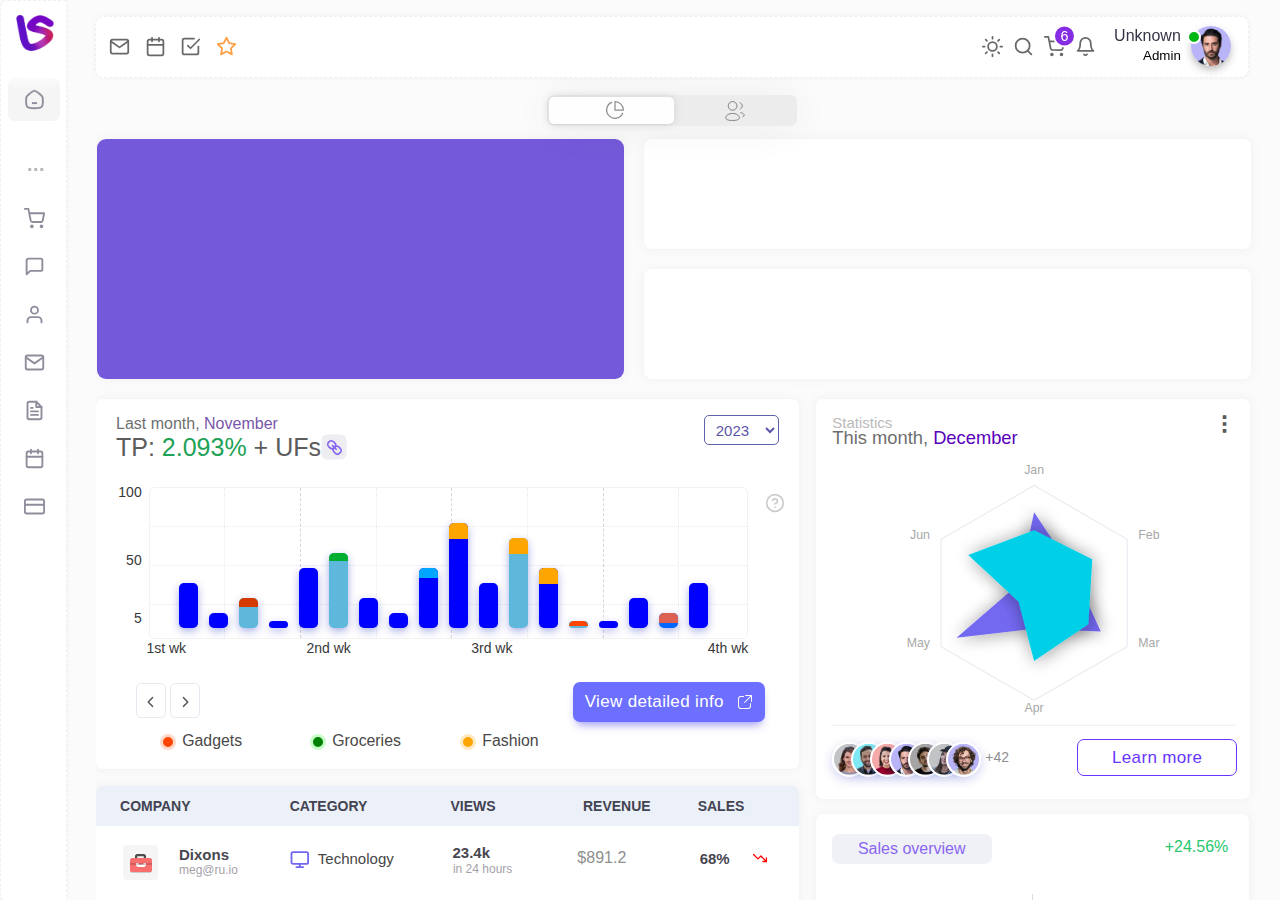
<file: def.html>
<!DOCTYPE html>
<html lang="rus">
<head>
    <meta charset="UTF-8">
<link rel="shortcut icon" href="./src/images/logos.png" type="image/x-icon">
    <link rel="stylesheet" href="./src/css/boot.min.css">
    <link rel="stylesheet" href="./src/css/cont-2.css">
    <link rel="stylesheet" href="./src/css/cont.min.css">
    <link rel="stylesheet" href="./src/css/def.min.css">
    <link rel="stylesheet" href="./src/css/media.min.css">
    <link rel="manifest" href="./src/scripts/manifest.json">
    <link rel="import" href="./src/scripts/activity.java">
    <link rel="manifest" href="./src/scripts/app.json">
    <meta name="theme-color" content="#317EFB"/>
    <link rel="import" href="./src/scripts/JavascriptInterface.java">
    <script src="./src/scripts/manifest.js"></script>
    <script src="./src/scripts/script.js"></script> <script src="./src/scripts/validate.js"></script><script src="./src/scripts/charts.min.js"></script>
    <meta name="viewport" content="width=device-width, initial-scale=1.0">
    <title style="font-weight: 900;">Dashboard - User</title>
</head>
<body class="boot scale" id="body">

    <div class="cover" id="cover" >

    <!--For statistical Analysis -->
   <section class="container" id="container">

    <br><br><br><br><br><br>
    <section id="sec1" class="secF">

    </section>
    <section id="sec1" class="know k01"></section>
    <section id="sec1" class="know k02"></section>
    <!--<p class="an-txt">Analytics</p>--->
<section id="sec1" style="height: 370px;">
<p style="margin-left: 20px; font-weight: 400; font-size: 16px; color: rgb(111, 111, 111) ;">    Last month, <small style="font-size: 16px; font-weight: 500; color: rgb(121, 86, 170);">November</small></p>
<p style="margin-left: 20px; margin-top: -16px; font-weight: 500; font-size: 25px; color: rgb(92, 92, 92);"> TP: <text style="color: rgb(30, 162, 87)">2.093%</text><text style="cursor: text;" title="User funds"> + UFs</text><div class="ti ti-link ti-xs"><svg viewBox="0 0 18 18" class="ufs"><line class="ql-stroke" x1="7" x2="11" y1="7" y2="11"></line>  <path class="ql-even ql-stroke" d="M8.9,4.577a3.476,3.476,0,0,1,.36,4.679A3.476,3.476,0,0,1,4.577,8.9C3.185,7.5,2.035,6.4,4.217,4.217S7.5,3.185,8.9,4.577Z"></path> <path class="ql-even ql-stroke" d="M13.423,9.1a3.476,3.476,0,0,0-4.679-.36,3.476,3.476,0,0,0,.36,4.679c1.392,1.392,2.5,2.542,4.679.36S14.815,10.5,13.423,9.1Z"></path> </svg></div></p>

<select class="form-control" style="display: flex;margin-top: -72px;margin-right: 20px;  float: right;">
    <option value="2023">2023</option>
    <option value="2022">2022</option>
    <option value="2021">2021</option>
    <option value="2020">2020</option>
</select>





<svg xmlns="http://www.w3.org/2000/svg" viewBox="0 0 24 24" fill="none" stroke="currentColor" stroke-width="2" stroke-linecap="round" stroke-linejoin="round" class="feather feather-help-circle font-medium-3 text-muted cursor-pointer"><circle cx="12" cy="12" r="10"></circle><path d="M9.09 9a3 3 0 0 1 5.83 1c0 2-3 3-3 3"></path><line x1="12" y1="17" x2="12.01" y2="17"></line></svg>


<div class="graph-con">
    <div class="average" id="avg"></div>
<div class="ele" id="ele">
    <figure class="figure" aria-valuemax="3" id="fig1"></figure class="figure">
    <figure class="figure" aria-valuemax="1" id="fig2"></figure class="figure">
    <figure class="figure" aria-valuemax="2" id="fig3" style=" background: rgb(94, 184, 219);" title="Gadgets: +2%"><div style="width: 100%; background-color: rgb(212, 57, 0); height: 9px; border-top-right-radius: inherit; border-top-left-radius: inherit;"></div></figure class="figure">
    <figure class="figure" aria-valuemax="0.5" id="fig4"></figure class="figure">
    <figure class="figure" aria-valuemax="4" id="fig5"></figure class="figure">
    <figure class="figure" aria-valuemax="5" id="fig6" style=" background: rgb(94, 184, 219);"><div style="width: 100%; background-color: rgb(0, 174, 49); height: 8px; border-top-right-radius: inherit; border-top-left-radius: inherit;"></div></figure class="figure">
    <figure class="figure" aria-valuemax="2" id="fig7"></figure class="figure">
    <figure class="figure" aria-valuemax="1" id="fig8"></figure class="figure">
    <figure class="figure" aria-valuemax="4" id="fig9"><div style="width: 100%; background-color: rgb(0, 166, 255); height: 10px; border-top-right-radius: inherit; border-top-left-radius: inherit;"></div></figure class="figure">
    <figure class="figure" aria-valuemax="7" id="fig10"><div style="width: 100%; background-color: orange; height: 16px; border-top-right-radius: inherit; border-top-left-radius: inherit;"></div></figure class="figure">
    <figure class="figure" aria-valuemax="3" id="fig11"></figure class="figure">
    <figure class="figure" aria-valuemax="6" id="fig12" style=" background: rgb(94, 184, 219);"><div style="width: 100%; background-color: orange; height: 16px; border-top-right-radius: inherit; border-top-left-radius: inherit;"></div></figure class="figure">
    <figure class="figure" aria-valuemax="4" id="fig13"><div style="width: 100%; background-color: orange; height: 16px; border-top-right-radius: inherit; border-top-left-radius: inherit;"></div></figure class="figure">
    <figure class="figure" aria-valuemax="0.5" id="fig14" style=" background: rgb(97, 181, 214);"><div style="width: 100%; background-color: orangered; height: 5px; border-top-right-radius: inherit; border-top-left-radius: inherit;"></div></figure class="figure">
    <figure class="figure" aria-valuemax="0.5" id="fig15"></figure class="figure">
    <figure class="figure" aria-valuemax="2" id="fig16"></figure class="figure">
    <figure class="figure" aria-valuemax="1" id="fig17" style=" background: rgb(0, 102, 255);"><div style="width: 100%; background-color: rgb(220, 97, 83); height: 10px; border-top-right-radius: inherit; border-top-left-radius: inherit;"></div></figure class="figure">
    <figure class="figure" aria-valuemax="3" id="fig18"></figure class="figure">

</div>
<div class="X-con">
<div class="graphX"></div>
  <div class="graphX"></div>
     <div class="graphX"></div>
       <div class="graphX" style="border-bottom: none;"></div>
   </div>
  <div class="graphY"></div>
<div class="graphY" style="border-right: 1px dashed rgb(174, 174, 174);"></div>
<div class="graphY"></div>
<div class="graphY" style="border-right: 1px dashed rgb(174, 174, 174);"></div>
<div class="graphY"></div>
<div class="graphY" style="border-right: 1px dashed rgb(174, 174, 174);"></div>
<div class="graphY"></div>

</div>

<div class="num-Y">
    <li class="numLi" style="margin-top: -7px;transform: translateY(.5em);">100</li>
    <li class="numLi" style="margin-top: 55px; color: green; float: right; cursor: grab; transform: translateY(15.5px); transition: 0.31s; transition-delay: .11s; opacity: 0.5; visibility: hidden;" id="avTxt">avg</li>
    <li class="numLi" style="margin-top: 11px;transform: translateY(-.89em);">50</li>
    <li class="numLi" style="margin-top: 30px;">5</li>
</div>
<div class="num-X" id="numX">
    <div style="margin-top: 0; margin-left: 0;">1st wk</div>
    <div style="margin-top: 0;">2nd wk</div>
    <div style="margin-top: 0">3rd wk</div>
    <div style="float: right;">4th wk</div>

</div>
<div class="pagination  chart-switcher">
    <button><svg viewBox="0 0 20 20" class="t-span"><path d="M7.65 4.15c.2-.2.5-.2.7 0l5.49 5.46c.21.22.21.57 0 .78l-5.49 5.46a.5.5 0 01-.7-.7L12.8 10 7.65 4.85a.5.5 0 010-.7z"></path></svg></button>
    <button><svg viewBox="0 0 20 20" class=""><path d="M7.65 4.15c.2-.2.5-.2.7 0l5.49 5.46c.21.22.21.57 0 .78l-5.49 5.46a.5.5 0 01-.7-.7L12.8 10 7.65 4.85a.5.5 0 010-.7z"></path></svg></button>
</div>
<button class="btn-secondary viewer" style="transform: translateY(20px);float: right;margin-right: 2em;"><text>View detailed info </text> <svg width="20" height="20" viewBox="0 0 20 20" class="" aria-hidden="true"><path d="M8.5 4a.5.5 0 010 1H6a2 2 0 00-2 2v7c0 1.1.9 2 2 2h7a2 2 0 002-2v-2.5a.5.5 0 011 0V14a3 3 0 01-3 3H6a3 3 0 01-3-3V7a3 3 0 013-3h2.5zm8-1a.5.5 0 01.5.43V9.5a.5.5 0 01-1 .09V4.7l-6.15 6.15a.5.5 0 01-.76-.63l.06-.07L15.29 4H10.5a.5.5 0 01-.09-1h6.09z" fill-rule="nonzero"></path></svg></button>
<div class="foot-obj">
    <div style="margin-left: 9%;"><circle></circle> <small>Gadgets</small></div>
    <div><circle style="border: 3px solid rgb(200, 255, 200);background: green !important;"></circle><small>Groceries</small></div>
    <div><circle style="border: 3px solid rgb(255, 234, 195);background: orange !important;"></circle> <small>Fashion</small></div>
</div>

</section>

<script>



function spanRyt() {
    document.getElementById("obj").style.left = '49.3%';
    document.getElementById("btn1").style.color = '#383838';
    document.getElementById("btn2").style.color = '#919191';
defs(), userCon();
    }
    function spanLeft() {
    document.getElementById("obj").style.left = '2px';
    document.getElementById("btn2").style.color = '#383838';
    document.getElementById("btn1").style.color = '#919191';

    userf(), defCon();
    }


function userCon() {
    
    var user_con = document.getElementById("usercon");
var def_con = document.getElementById("container");


    user_con.className = 'container-userOn';

}

function defCon() {
    var user_con = document.getElementById("usercon");
var def_con = document.getElementById("container");
def_con.className = 'container';


}

function defs(){
    var def_con = document.getElementById("container");
    def_con.className = 'containerFalse';
    
}

function userf(){
    var user_con = document.getElementById("usercon");
    user_con.className = 'container-user';
}
    </script>
<section style="margin-left: 1.5%; height: 400px;" id="sec2">

 <!--   <select class="form-control" style="margin-top: 11px; display: flex; position: absolute; right: 7%;">
        <option value="2023">2023</option>
        <option value="2022">2022</option>
        <option value="2021">2021</option>
        <option value="2020">2020</option>
    </select>
    <div class="pagination  stats-switcher">
        <button><svg viewBox="0 0 20 20" class="t-span"><path d="M7.65 4.15c.2-.2.5-.2.7 0l5.49 5.46c.21.22.21.57 0 .78l-5.49 5.46a.5.5 0 01-.7-.7L12.8 10 7.65 4.85a.5.5 0 010-.7z"></path></svg></button>
        <button><svg viewBox="0 0 20 20" class=""><path d="M7.65 4.15c.2-.2.5-.2.7 0l5.49 5.46c.21.22.21.57 0 .78l-5.49 5.46a.5.5 0 01-.7-.7L12.8 10 7.65 4.85a.5.5 0 010-.7z"></path></svg></button>
    </div>-->
    <div class="opts" id="opts">&TripleDot;

        
    </div>
    
<p style="margin-left: 16px; font-weight: 400; margin-top: 15px; font-size: 15px; color: rgb(186, 186, 186);">Statistics</p>
<p style="margin-left: 16px; font-weight: 500; position: absolute; margin-top: -22px; color: rgb(110, 110, 110); font-size: 22px;"><small>This month, <text style="color: rgb(89, 0, 185); font-weight: 500;">December</text></small></p><br>
<!--<hr style="width: 80%; border: none; background: #e0e0e0; height: 1px; border-radius: 5px;">-->

<div class="axis-chart">
<center><svg id="SvgjsSvg3510" width="262" height="300" xmlns="http://www.w3.org/2000/svg" version="1.1" xmlns:xlink="http://www.w3.org/1999/xlink" xmlns:svgjs="http://svgjs.com/svgjs" class="apexcharts-svg" xmlns:data="ApexChartsNS" transform="translate(0, 5)" style="background: transparent;scale: 1.12;"><g id="SvgjsG3512" class="apexcharts-inner apexcharts-graphical" transform="translate(12, 30)"><defs id="SvgjsDefs3511"><clipPath id="gridRectMaskcch6pr2th"><rect id="SvgjsRect3515" width="244" height="257" x="-2" y="0" rx="0" ry="0" opacity="1" stroke-width="0" stroke="none" stroke-dasharray="0" fill="#fff"></rect></clipPath><clipPath id="gridRectMarkerMaskcch6pr2th"><rect id="SvgjsRect3516" width="244" height="261" x="-2" y="-2" rx="0" ry="0" opacity="1" stroke-width="0" stroke="none" stroke-dasharray="0" fill="#fff"></rect></clipPath><linearGradient id="SvgjsLinearGradient3523" x1="0" y1="1" x2="1" y2="1"><stop id="SvgjsStop3524" stop-opacity="1" stop-color="rgba(115,103,240,1)" offset="0"></stop><stop id="SvgjsStop3525" stop-opacity="1" stop-color="rgba(115,103,240,1)" offset="1"></stop><stop id="SvgjsStop3526" stop-opacity="1" stop-color="rgba(115,103,240,1)" offset="1"></stop><stop id="SvgjsStop3527" stop-opacity="1" stop-color="rgba(115,103,240,1)" offset="1"></stop></linearGradient><filter id="SvgjsFilter3529" width="200%" height="200%" x="-50%" y="-50%"><feFlood id="SvgjsFeFlood3530" flood-color="#000000" flood-opacity="0.2" result="SvgjsFeFlood3530Out" in="SourceGraphic"></feFlood><feComposite id="SvgjsFeComposite3531" in="SvgjsFeFlood3530Out" in2="SourceAlpha" operator="in" result="SvgjsFeComposite3531Out"></feComposite><feOffset id="SvgjsFeOffset3532" dx="1" dy="1" result="SvgjsFeOffset3532Out" in="SvgjsFeComposite3531Out"></feOffset><feGaussianBlur id="SvgjsFeGaussianBlur3533" stdDeviation="8 " result="SvgjsFeGaussianBlur3533Out" in="SvgjsFeOffset3532Out"></feGaussianBlur><feMerge id="SvgjsFeMerge3534" result="SvgjsFeMerge3534Out" in="SourceGraphic"><feMergeNode id="SvgjsFeMergeNode3535" in="SvgjsFeGaussianBlur3533Out"></feMergeNode><feMergeNode id="SvgjsFeMergeNode3536" in="[object Arguments]"></feMergeNode></feMerge><feBlend id="SvgjsFeBlend3537" in="SourceGraphic" in2="SvgjsFeMerge3534Out" mode="normal" result="SvgjsFeBlend3537Out"></feBlend></filter><linearGradient id="SvgjsLinearGradient3554" x1="0" y1="1" x2="1" y2="1"><stop id="SvgjsStop3555" stop-opacity="1" stop-color="rgba(0,207,232,1)" offset="0"></stop><stop id="SvgjsStop3556" stop-opacity="1" stop-color="rgba(0,207,232,1)" offset="1"></stop><stop id="SvgjsStop3557" stop-opacity="1" stop-color="rgba(0,207,232,1)" offset="1"></stop><stop id="SvgjsStop3558" stop-opacity="1" stop-color="rgba(0,207,232,1)" offset="1"></stop></linearGradient><filter id="SvgjsFilter3560" width="200%" height="200%" x="-50%" y="-50%"><feFlood id="SvgjsFeFlood3561" flood-color="#000000" flood-opacity="0.2" result="SvgjsFeFlood3561Out" in="SourceGraphic"></feFlood><feComposite id="SvgjsFeComposite3562" in="SvgjsFeFlood3561Out" in2="SourceAlpha" operator="in" result="SvgjsFeComposite3562Out"></feComposite><feOffset id="SvgjsFeOffset3563" dx="1" dy="1" result="SvgjsFeOffset3563Out" in="SvgjsFeComposite3562Out"></feOffset><feGaussianBlur id="SvgjsFeGaussianBlur3564" stdDeviation="8 " result="SvgjsFeGaussianBlur3564Out" in="SvgjsFeOffset3563Out"></feGaussianBlur><feMerge id="SvgjsFeMerge3565" result="SvgjsFeMerge3565Out" in="SourceGraphic"><feMergeNode id="SvgjsFeMergeNode3566" in="SvgjsFeGaussianBlur3564Out"></feMergeNode><feMergeNode id="SvgjsFeMergeNode3567" in="[object Arguments]"></feMergeNode></feMerge><feBlend id="SvgjsFeBlend3568" in="SourceGraphic" in2="SvgjsFeMerge3565Out" mode="normal" result="SvgjsFeBlend3568Out"></feBlend></filter></defs><g id="SvgjsG3599" class="apexcharts-grid"><g id="SvgjsG3600" class="apexcharts-gridlines-horizontal" style="display: none;"><line id="SvgjsLine3602" x1="0" y1="0" x2="240" y2="0" stroke="#e0e0e0" stroke-dasharray="0" class="apexcharts-gridline"></line><line id="SvgjsLine3603" x1="0" y1="64.25" x2="240" y2="64.25" stroke="#e0e0e0" stroke-dasharray="0" class="apexcharts-gridline"></line><line id="SvgjsLine3604" x1="0" y1="128.5" x2="240" y2="128.5" stroke="#e0e0e0" stroke-dasharray="0" class="apexcharts-gridline"></line><line id="SvgjsLine3605" x1="0" y1="192.75" x2="240" y2="192.75" stroke="#e0e0e0" stroke-dasharray="0" class="apexcharts-gridline"></line><line id="SvgjsLine3606" x1="0" y1="257" x2="240" y2="257" stroke="#e0e0e0" stroke-dasharray="0" class="apexcharts-gridline"></line></g><g id="SvgjsG3601" class="apexcharts-gridlines-vertical" style="display: none;"></g><line id="SvgjsLine3608" x1="0" y1="257" x2="240" y2="257" stroke="transparent" stroke-dasharray="0"></line><line id="SvgjsLine3607" x1="0" y1="1" x2="0" y2="257" stroke="transparent" stroke-dasharray="0"></line></g><g id="SvgjsG3517" class="apexcharts-radar-series apexcharts-plot-series" transform="translate(120, 128.5)"><polygon id="SvgjsPolygon3587" style="fill: transparent;" points="0,-95.91071428571428 83.06111506653963,-47.955357142857146 83.06111506653964,47.95535714285712 1.1745674925393631e-14,95.91071428571428 -83.06111506653961,47.95535714285718 -83.06111506653967,-47.955357142857075 " fill="#ffffff" stroke="#ebe9f1" stroke-width="1"></polygon><polygon id="SvgjsPolygon3588" style="fill: transparent;" points="0,-71.93303571428571 62.29583629990472,-35.96651785714286 62.29583629990473,35.96651785714284 8.809256194045224e-15,71.93303571428571 -62.29583629990471,35.96651785714288 -62.29583629990476,-35.966517857142804 " fill="#ffffff" stroke="transparent" stroke-width="1"></polygon><polygon id="SvgjsPolygon3589" style="fill:transparent;" points="0,-47.95535714285714 41.530557533269814,-23.977678571428573 41.53055753326982,23.97767857142856 5.8728374626968155e-15,47.95535714285714 -41.53055753326981,23.97767857142859 -41.530557533269835,-23.977678571428537 " fill="#ffffff" stroke="transparent" stroke-width="1"></polygon><polygon id="SvgjsPolygon3590" points="0,-23.97767857142857 20.765278766634907,-11.988839285714286 20.76527876663491,11.98883928571428 2.9364187313484078e-15,23.97767857142857 -20.765278766634903,11.988839285714295 -20.765278766634918,-11.988839285714269 " fill="#ffffff" stroke="transparent" stroke-width="1"></polygon><polygon id="SvgjsPolygon3591" points="0,0 0,0 0,0 0,0 0,0 0,0 " fill="#ffffff" stroke="transparent" stroke-width="1"></polygon><line id="SvgjsLine3581" x1="0" y1="-95.91071428571428" x2="0" y2="0" stroke="transparent" stroke-dasharray="0"></line><line id="SvgjsLine3582" x1="83.06111506653963" y1="-47.955357142857146" x2="0" y2="0" stroke="transparent" stroke-dasharray="0"></line><line id="SvgjsLine3583" x1="83.06111506653964" y1="47.95535714285712" x2="0" y2="0" stroke="transparent" stroke-dasharray="0"></line><line id="SvgjsLine3584" x1="1.1745674925393631e-14" y1="95.91071428571428" x2="0" y2="0" stroke="transparent" stroke-dasharray="0"></line><line id="SvgjsLine3585" x1="-83.06111506653961" y1="47.95535714285718" x2="0" y2="0" stroke="transparent" stroke-dasharray="0"></line><line id="SvgjsLine3586" x1="-83.06111506653967" y1="-47.955357142857075" x2="0" y2="0" stroke="transparent" stroke-dasharray="0"></line><g id="SvgjsG3592" class="apexcharts-xaxis"><text id="SvgjsText3593" font-family="Helvetica, Arial, sans-serif" x="0" y="-105.91071428571428" text-anchor="middle" dominant-baseline="auto" font-size="11px" font-weight="400" fill="#a8a8a8" class="apexcharts-datalabel" cx="0" cy="-105.91071428571428" style="font-family: Helvetica, Arial, sans-serif;">Jan</text><text id="SvgjsText3594" font-family="Helvetica, Arial, sans-serif" x="93.06111506653963" y="-47.955357142857146" text-anchor="start" dominant-baseline="auto" font-size="11px" font-weight="400" fill="#a8a8a8" class="apexcharts-datalabel" cx="93.06111506653963" cy="-47.955357142857146" style="font-family: Helvetica, Arial, sans-serif;">Feb</text><text id="SvgjsText3595" font-family="Helvetica, Arial, sans-serif" x="93.06111506653964" y="47.95535714285712" text-anchor="start" dominant-baseline="auto" font-size="11px" font-weight="400" fill="#a8a8a8" class="apexcharts-datalabel" cx="93.06111506653964" cy="47.95535714285712" style="font-family: Helvetica, Arial, sans-serif;">Mar</text><text id="SvgjsText3596" font-family="Helvetica, Arial, sans-serif" x="1.1745674925393631e-14" y="105.91071428571428" text-anchor="middle" dominant-baseline="auto" font-size="11px" font-weight="400" fill="#a8a8a8" class="apexcharts-datalabel" cx="1.1745674925393631e-14" cy="105.91071428571428" style="font-family: Helvetica, Arial, sans-serif;">Apr</text><text id="SvgjsText3597" font-family="Helvetica, Arial, sans-serif" x="-93.06111506653961" y="47.95535714285718" text-anchor="end" dominant-baseline="auto" font-size="11px" font-weight="400" fill="#a8a8a8" class="apexcharts-datalabel" cx="-93.06111506653961" cy="47.95535714285718" style="font-family: Helvetica, Arial, sans-serif;">May</text><text id="SvgjsText3598" font-family="Helvetica, Arial, sans-serif" x="-93.06111506653967" y="-47.955357142857075" text-anchor="end" dominant-baseline="auto" font-size="11px" font-weight="400" fill="#a8a8a8" class="apexcharts-datalabel" cx="-93.06111506653967" cy="-47.955357142857075" style="font-family: Helvetica, Arial, sans-serif;">Jun</text></g><g id="SvgjsG3518" class="apexcharts-yaxis"></g><g id="SvgjsG3519" class="apexcharts-series" data:longestSeries="true" seriesName="Sales" rel="1" data:realIndex="0"><path id="SvgjsPath3522" d="M 0 -71.93303571428571L 0 -71.93303571428571L 34.60879794439152 -19.981398809523814L 59.52713246435341 34.36800595238093L 3.91522497513121e-15 31.97023809523809L -69.21759588878301 39.962797619047656L -13.843519177756612 -7.992559523809512Z" fill="none" fill-opacity="1" stroke-opacity="1" stroke-linecap="butt" stroke-width="0" stroke-dasharray="0" class="apexcharts-radar" index="0" pathTo="M 0 -71.93303571428571L 0 -71.93303571428571L 34.60879794439152 -19.981398809523814L 59.52713246435341 34.36800595238093L 3.91522497513121e-15 31.97023809523809L -69.21759588878301 39.962797619047656L -13.843519177756612 -7.992559523809512Z" pathFrom="M 0 0"></path><path id="SvgjsPath3528" d="M 0 -71.93303571428571L 0 -71.93303571428571L 34.60879794439152 -19.981398809523814L 59.52713246435341 34.36800595238093L 3.91522497513121e-15 31.97023809523809L -69.21759588878301 39.962797619047656L -13.843519177756612 -7.992559523809512Z" fill="url(#SvgjsLinearGradient3523)" fill-opacity="1" stroke-opacity="1" stroke-linecap="butt" stroke-width="0" stroke-dasharray="0" class="apexcharts-radar" index="0" pathTo="M 0 -71.93303571428571L 0 -71.93303571428571L 34.60879794439152 -19.981398809523814L 59.52713246435341 34.36800595238093L 3.91522497513121e-15 31.97023809523809L -69.21759588878301 39.962797619047656L -13.843519177756612 -7.992559523809512Z" pathFrom="M 0 0" filter="url(#SvgjsFilter3529)"></path><g id="SvgjsG3520" class="apexcharts-series-markers-wrap"><g id="SvgjsG3539" class="apexcharts-series-markers"><circle id="SvgjsCircle3538" r="0" cx="0" cy="-71.93303571428571" class="apexcharts-marker" stroke="#ffffff" fill="#7367f0" fill-opacity="1" stroke-width="1" stroke-opacity="1" rel="0" j="0" index="0" default-marker-size="0"></circle></g><g id="SvgjsG3541" class="apexcharts-series-markers"><circle id="SvgjsCircle3540" r="0" cx="34.60879794439152" cy="-19.981398809523814" class="apexcharts-marker" stroke="#ffffff" fill="#7367f0" fill-opacity="1" stroke-width="1" stroke-opacity="1" rel="1" j="1" index="0" default-marker-size="0"></circle></g><g id="SvgjsG3543" class="apexcharts-series-markers"><circle id="SvgjsCircle3542" r="0" cx="59.52713246435341" cy="34.36800595238093" class="apexcharts-marker" stroke="#ffffff" fill="#7367f0" fill-opacity="1" stroke-width="1" stroke-opacity="1" rel="2" j="2" index="0" default-marker-size="0"></circle></g><g id="SvgjsG3545" class="apexcharts-series-markers"><circle id="SvgjsCircle3544" r="0" cx="3.91522497513121e-15" cy="31.97023809523809" class="apexcharts-marker" stroke="#ffffff" fill="#7367f0" fill-opacity="1" stroke-width="1" stroke-opacity="1" rel="3" j="3" index="0" default-marker-size="0"></circle></g><g id="SvgjsG3547" class="apexcharts-series-markers"><circle id="SvgjsCircle3546" r="0" cx="-69.21759588878301" cy="39.962797619047656" class="apexcharts-marker" stroke="#ffffff" fill="#7367f0" fill-opacity="1" stroke-width="1" stroke-opacity="1" rel="4" j="4" index="0" default-marker-size="0"></circle></g><g id="SvgjsG3549" class="apexcharts-series-markers"><circle id="SvgjsCircle3548" r="0" cx="-13.843519177756612" cy="-7.992559523809512" class="apexcharts-marker" stroke="#ffffff" fill="#7367f0" fill-opacity="1" stroke-width="1" stroke-opacity="1" rel="5" j="5" index="0" default-marker-size="0"></circle></g><g class="apexcharts-series-markers"><circle id="SvgjsCircle3614" r="0" cx="0" cy="0" class="apexcharts-marker ws3p40tl3j" stroke="#ffffff" fill="#7367f0" fill-opacity="1" stroke-width="1" stroke-opacity="1" default-marker-size="0"></circle></g></g></g><g id="SvgjsG3550" class="apexcharts-series" data:longestSeries="true" seriesName="Visit" rel="2" data:realIndex="1"><path id="SvgjsPath3553" d="M 0 -55.947916666666664L 0 -55.947916666666664L 51.91319691658727 -29.97209821428572L 48.45231712214812 27.97395833333332L 7.438927452749299e-15 60.74345238095237L -13.843519177756601 7.99255952380953L -58.834956505465605 -33.96837797619043Z" fill="none" fill-opacity="1" stroke-opacity="1" stroke-linecap="butt" stroke-width="0" stroke-dasharray="0" class="apexcharts-radar" index="1" pathTo="M 0 -55.947916666666664L 0 -55.947916666666664L 51.91319691658727 -29.97209821428572L 48.45231712214812 27.97395833333332L 7.438927452749299e-15 60.74345238095237L -13.843519177756601 7.99255952380953L -58.834956505465605 -33.96837797619043Z" pathFrom="M 0 0"></path><path id="SvgjsPath3559" d="M 0 -55.947916666666664L 0 -55.947916666666664L 51.91319691658727 -29.97209821428572L 48.45231712214812 27.97395833333332L 7.438927452749299e-15 60.74345238095237L -13.843519177756601 7.99255952380953L -58.834956505465605 -33.96837797619043Z" fill="url(#SvgjsLinearGradient3554)" fill-opacity="1" stroke-opacity="1" stroke-linecap="butt" stroke-width="0" stroke-dasharray="0" class="apexcharts-radar" index="1" pathTo="M 0 -55.947916666666664L 0 -55.947916666666664L 51.91319691658727 -29.97209821428572L 48.45231712214812 27.97395833333332L 7.438927452749299e-15 60.74345238095237L -13.843519177756601 7.99255952380953L -58.834956505465605 -33.96837797619043Z" pathFrom="M 0 0" filter="url(#SvgjsFilter3560)"></path><g id="SvgjsG3551" class="apexcharts-series-markers-wrap"><g id="SvgjsG3570" class="apexcharts-series-markers"><circle id="SvgjsCircle3569" r="0" cx="0" cy="-55.947916666666664" class="apexcharts-marker" stroke="#ffffff" fill="#00cfe8" fill-opacity="1" stroke-width="1" stroke-opacity="1" rel="0" j="0" index="1" default-marker-size="0"></circle></g><g id="SvgjsG3572" class="apexcharts-series-markers"><circle id="SvgjsCircle3571" r="0" cx="51.91319691658727" cy="-29.97209821428572" class="apexcharts-marker" stroke="#ffffff" fill="#00cfe8" fill-opacity="1" stroke-width="1" stroke-opacity="1" rel="1" j="1" index="1" default-marker-size="0"></circle></g><g id="SvgjsG3574" class="apexcharts-series-markers"><circle id="SvgjsCircle3573" r="0" cx="48.45231712214812" cy="27.97395833333332" class="apexcharts-marker" stroke="#ffffff" fill="#00cfe8" fill-opacity="1" stroke-width="1" stroke-opacity="1" rel="2" j="2" index="1" default-marker-size="0"></circle></g><g id="SvgjsG3576" class="apexcharts-series-markers"><circle id="SvgjsCircle3575" r="0" cx="7.438927452749299e-15" cy="60.74345238095237" class="apexcharts-marker" stroke="#ffffff" fill="#00cfe8" fill-opacity="1" stroke-width="1" stroke-opacity="1" rel="3" j="3" index="1" default-marker-size="0"></circle></g><g id="SvgjsG3578" class="apexcharts-series-markers"><circle id="SvgjsCircle3577" r="0" cx="-13.843519177756601" cy="7.99255952380953" class="apexcharts-marker" stroke="#ffffff" fill="#00cfe8" fill-opacity="1" stroke-width="1" stroke-opacity="1" rel="4" j="4" index="1" default-marker-size="0"></circle></g><g id="SvgjsG3580" class="apexcharts-series-markers"><circle id="SvgjsCircle3579" r="0" cx="-58.834956505465605" cy="-33.96837797619043" class="apexcharts-marker" stroke="#ffffff" fill="#00cfe8" fill-opacity="1" stroke-width="1" stroke-opacity="1" rel="5" j="5" index="1" default-marker-size="0"></circle></g><g class="apexcharts-series-markers"><circle id="SvgjsCircle3615" r="0" cx="0" cy="0" class="apexcharts-marker wob5dao6xj" stroke="#ffffff" fill="#00cfe8" fill-opacity="1" stroke-width="1" stroke-opacity="1" default-marker-size="0"></circle></g></g></g><g id="SvgjsG3521" class="apexcharts-datalabels" data:realIndex="0"></g><g id="SvgjsG3552" class="apexcharts-datalabels" data:realIndex="1"></g></g><line id="SvgjsLine3610" x1="0" y1="0" x2="240" y2="0" stroke-dasharray="0" stroke-width="0" class="apexcharts-ycrosshairs-hidden"></line><g id="SvgjsG3611" class="apexcharts-yaxis-annotations"></g><g id="SvgjsG3612" class="apexcharts-xaxis-annotations"></g><g id="SvgjsG3613" class="apexcharts-point-annotations"></g></g><g id="SvgjsG3513" class="apexcharts-annotations"></g></svg>
</center>
</div>


<!--
<li style="margin-top: 0;"><svg xmlns="http://www.w3.org/2000/svg" viewBox="0 0 24 24" fill="none" stroke="currentColor" stroke-width="2" stroke-linecap="round" stroke-linejoin="round" class="feather feather-user"><path d="M20 21v-2a4 4 0 0 0-4-4H8a4 4 0 0 0-4 4v2"></path><circle cx="12" cy="7" r="4"></circle></svg>
<text style="font-size: 16px; font-weight: 600; position: absolute; margin-top: 12px; color: rgb(87, 87, 87); margin-left: 20px;">Users</text>
<text style="font-size: 11px; font-weight: 500; position: absolute; margin-top: 32px; color: rgb(154, 154, 154); margin-left: 20px;">This week</text>
<div class="mcon"><div class="mes-con" id="mesc"    aria-valuemax="4"     style="width: 40%; margin-left: 20px;"><div class="measure" id="measure"></div></div></div>
<text class="obj-span-right" style="color: rgb(255, 0, 0);" id="det1">err(5)</text>
</li>

<li><svg xmlns="http://www.w3.org/2000/svg" viewBox="0 0 24 24" fill="none" style="stroke: orange;" stroke-width="2" stroke-linecap="round" stroke-linejoin="round" class="feather feather-shopping-cart"><circle cx="9" cy="21" r="1"></circle><circle cx="20" cy="21" r="1"></circle><path d="M1 1h4l2.68 13.39a2 2 0 0 0 2 1.61h9.72a2 2 0 0 0 2-1.61L23 6H6"></path></svg>
    <text style="font-size: 16px; font-weight: 600; position: absolute; margin-top: 12px; color: rgb(87, 87, 87); margin-left: 20px;">Goods</text>
    <text style="font-size: 11px; font-weight: 500; position: absolute; margin-top: 32px; color: rgb(154, 154, 154); margin-left: 20px;">eCommerce</text>
    <div class="mcon"><div class="mes-con" id="mesc2"    aria-valuemax="9"    style="width: 40%; margin-left: 20px;"><div class="measure" id="measure2"></div></div></div>
    <text class="obj-span-right" id="det2">+$880</text></li>

<li><svg xmlns="http://www.w3.org/2000/svg" viewBox="0 0 24 24" fill="none" style="stroke: rgb(0, 166, 66);" stroke="currentColor" stroke-width="2" stroke-linecap="round" stroke-linejoin="round" class="feather feather-dollar-sign avatar-icon font-medium-3"><line x1="12" y1="1" x2="12" y2="23"></line><path d="M17 5H9.5a3.5 3.5 0 0 0 0 7h5a3.5 3.5 0 0 1 0 7H6"></path></svg>
    <text style="font-size: 16px; font-weight: 600; position: absolute; margin-top: 12px; color: rgb(87, 87, 87); margin-left: 20px;">Profits</text>
    <text style="font-size: 11px; font-weight: 500; position: absolute; margin-top: 32px; color: rgb(154, 154, 154); margin-left: 20px;">Today</text>
        <div class="mcon"><div class="mes-con" id="mesc3"    aria-valuemax="7"    style="width: 40%; margin-left: 20px;"><div class="measure" id="measure3"></div></div></div>
        <text class="obj-span-right" style="color: rgb(228, 0, 0);" id="det3">-193$</text></li>

<li><svg xmlns="http://www.w3.org/2000/svg" viewBox="0 0 24 24" style="stroke: rgb(0, 187, 255);" fill="none" stroke="currentColor" stroke-width="2" stroke-linecap="round" stroke-linejoin="round" class="feather feather-trending-up avatar-icon font-medium-3"><polyline points="23 6 13.5 15.5 8.5 10.5 1 18"></polyline><polyline points="17 6 23 6 23 12"></polyline></svg>
    <text style="font-size: 16px; font-weight: 600; position: absolute; margin-top: 12px; color: rgb(87, 87, 87); margin-left: 20px;">Sales</text>
    <text style="font-size: 11px; font-weight: 500; position: absolute; margin-top: 32px; color: rgb(154, 154, 154); margin-left: 20px;">Today</text>
    <div class="mcon"><div class="mes-con" id="mesc4"    aria-valuemax="1"    style="width: 40%; margin-left: 20px;"><div class="measure" id="measure4"></div></div></div>
    <text class="obj-span-right" style="color: rgb(221, 133, 0);" id="det4"></text></li>-->    
<button class="btn-primary" style="transform: translateY(50px); margin-right: 3%; float: right; width: 10rem;"> Learn more</button>
<div class="base-profile" style="transform: translateY(3.3em);">
    <div style="background-image: url(./src/images/portrait/small/avatar-s-10.jpg);"></div>
    <div style="background-image: url(./src/images/portrait/small/avatar-s-8.jpg);"></div>
    <div style="background-image: url(./src/images/portrait/small/avatar-s-7.jpg);"></div>
    <div style="background-image: url(./src/images/portrait/small/avatar-s-11.jpg);"></div>
    <div style="background-image: url(./src/images/portrait/small/avatar-s-4.jpg);"></div>
    <div style="background-image: url(./src/images/portrait/small/avatar-s-12.jpg);"></div>
    <div style="background-image: url(./src/images/portrait/small/avatar-s-9.jpg);"></div><small>+42</small>
</div>
</section>

<section style="height: 460px; overflow-x: scroll;" id="sec3">
    <div style="width: 100%; overflow-x: scroll;">
        <div class="th-con" id="th-con"></div>
                    <table class="table" style="transform: translateY(-2.625em);">

                        <thead>
                            <tr>
                                <th style="text-align: start; text-indent: 1.5em;">COMPANY</th>
                                <th style="text-align: start; text-indent: 1.2em; width: 20px;">CATEGORY</th>
                                <th style="text-align: start; text-indent: 2.7em;">VIEWS<text style="opacity: 0;">soe</text></th>
                                <th style="text-align: start; text-indent: 5vmin;">REVENUE<text style="opacity: 0;"></text></th><div>
                             <th style="text-align: start; text-indent: 2em;">SALES<text style="opacity: 0;">some</text></th>
                            </tr>

                        <tbody>
<tr>
    <td>
        <div class="d-flex align-items-center">
<div class="avatar corner rounded" style="transform: translateY(1em) translateX(1.5em);">
<div class="avatar-content">
<img src="./src/images/icons/toolbox.svg" alt="Toolbar svg">
</div>
</div>
<div class="d-flex-con" style="width: 150px;">
<div class="font-weight-bolder">Dixons</div>
<div class="font-small-2 text-muted">meg@ru.io</div>
</div>
        </div>
    </td>


    <td>
        <div class="d-flex align-items-center">
            <div class="avatar bg-light-primary mr-1">
                <div class="avatar-content">
                    <svg xmlns="http://www.w3.org/2000/svg" viewBox="0 0 24 24" fill="none" stroke="currentColor" stroke-width="2" stroke-linecap="round" stroke-linejoin="round" class="feather feather-monitor font-medium-3"><rect x="2" y="3" width="20" height="14" rx="2" ry="2"></rect><line x1="8" y1="21" x2="16" y2="21"></line><line x1="12" y1="17" x2="12" y2="21"></line></svg>
                </div>
            </div>
            <span class="flex-b">Technology</span>
        </div>
    </td>
    <td class="text-nowrap">
        <div class="d-flex flex-column">
            <span class="font-weight-bolder mb-25">23.4k</span>
            <span class="font-small-2 text-muted beneath">in 24 hours</span>
        </div>
    </td>
    <td class="td">$891.2</td>
    <td>
        <div class="d-flex align-items-center">
            <span class="font-weight-bolder mr-4">68%</span>
            <svg xmlns="http://www.w3.org/2000/svg" width="14" height="14" viewBox="0 0 24 24" fill="none" stroke="currentColor" stroke-width="2" stroke-linecap="round" stroke-linejoin="round" class="feather feather-trending-down text-danger font-medium-1"><polyline points="23 18 13.5 8.5 8.5 13.5 1 6"></polyline><polyline points="17 18 23 18 23 12"></polyline></svg>
        </div>
    </td>
</tr>

<tr>
    <td>
        <div class="d-flex align-items-center">
            <div class="avatar rounded" style="transform: translateY(1em) translateX(1.5em);">
                <div class="avatar-content">
                    <img src="./src/images/icons/main_large.png" alt="Parachute svg">
                </div>
            </div>
            <div class="d-flex-con">
                <div class="font-weight-bolder">Motels</div>
                <div class="font-small-2 text-muted">vecav@co.uk</div>
            </div>
        </div>
    </td>
    <td>
        <div class="d-flex align-items-center">
            <div class="avatar bg-light-success mr-1">
                <div class="avatar-content">
                    <svg xmlns="http://www.w3.org/2000/svg" viewBox="0 0 24 24" fill="none" stroke="currentColor" stroke-width="2" stroke-linecap="round" stroke-linejoin="round" class="feather feather-coffee font-medium-3"><path d="M18 8h1a4 4 0 0 1 0 8h-1"></path><path d="M2 8h16v9a4 4 0 0 1-4 4H6a4 4 0 0 1-4-4V8z"></path><line x1="6" y1="1" x2="6" y2="4"></line><line x1="10" y1="1" x2="10" y2="4"></line><line x1="14" y1="1" x2="14" y2="4"></line></svg>
                </div>
            </div>
            <span class="flex-b">Grocery</span>
        </div>
    </td>
    <td class="text-nowrap">
        <div class="d-flex flex-column">
            <span class="font-weight-bolder mb-25">78k</span>
            <span class="font-small-2 text-muted beneath">in 2 days</span>
        </div>
    </td>
    <td class="td">$668.51</td>
    <td>
        <div class="d-flex align-items-center">
            <span class="font-weight-bolder mr-4">97%</span>
            <svg xmlns="http://www.w3.org/2000/svg" width="14" height="14" viewBox="0 0 24 24" fill="none" stroke="currentColor" stroke-width="2" stroke-linecap="round" stroke-linejoin="round" class="feather feather-trending-up text-success font-medium-1"><polyline points="23 6 13.5 15.5 8.5 10.5 1 18"></polyline><polyline points="17 6 23 6 23 12"></polyline></svg>
        </div>
                                </td>
                            </tr>
                            <tr>
<td>
    <div class="d-flex align-items-center">
        <div class="avatar rounded" style="transform: translateY(1em) translateX(1.5em);">
            <div class="avatar-content">
                <img src="./src/images/icons/brush.svg" alt="Parachute svg">
            </div>
        </div>
        <div class="d-flex-con">
            <div class="font-weight-bolder">Zipcar</div>
            <div class="font-small-2 text-muted">vecav@co.us</div>
        </div>
    </div>
</td>
<td>
    <div class="d-flex align-items-center">
        <div class="avatar bg-light-success mr-1">
            <div class="avatar-content">
                <svg xmlns="http://www.w3.org/2000/svg" viewBox="0 0 24 24" fill="none" stroke="currentColor" stroke-width="2" stroke-linecap="round" stroke-linejoin="round" class="feather feather-watch font-medium-3"><circle cx="12" cy="12" r="7"></circle><polyline points="12 9 12 12 13.5 13.5"></polyline><path d="M16.51 17.35l-.35 3.83a2 2 0 0 1-2 1.82H9.83a2 2 0 0 1-2-1.82l-.35-3.83m.01-10.7l.35-3.83A2 2 0 0 1 9.83 1h4.35a2 2 0 0 1 2 1.82l.35 3.83"></path></svg>
            </div>
        </div>
        <span class="flex-b">Fashion</span>
    </div>
</td>
<td class="text-nowrap">
    <div class="d-flex flex-column">
        <span class="font-weight-bolder mb-25">228</span>
        <span class="font-small-2 text-muted beneath">in 6 days</span>
    </div>
</td>
<td class="td">$468.10</td>
<td>
    <div class="d-flex align-items-center">
        <span class="font-weight-bolder mr-4">67%</span>
        <svg xmlns="http://www.w3.org/2000/svg" width="14" height="14" viewBox="0 0 24 24" fill="none" stroke="currentColor" stroke-width="2" stroke-linecap="round" stroke-linejoin="round" class="feather feather-trending-up text-success font-medium-1"><polyline points="23 6 13.5 15.5 8.5 10.5 1 18"></polyline><polyline points="17 6 23 6 23 12"></polyline></svg>
    </div>
                            </td>
                                                        </tr>
                                                        <tr>
<td>
    <div class="d-flex align-items-center">
        <div class="avatar rounded" style="transform: translateY(1em) translateX(1.5em);">
            <div class="avatar-content">
                <img src="./src/images/icons/star.svg" alt="Parachute svg">
            </div>
        </div>
        <div class="d-flex-con">
            <div class="font-weight-bolder">Owning</div>
            <div class="font-small-2 text-muted">owena@co.ca</div>
        </div>
    </div>
</td>
<td>
    <div class="d-flex align-items-center">
        <div class="avatar bg-light-success mr-1">
            <div class="avatar-content">
<svg xmlns="http://www.w3.org/2000/svg" viewBox="0 0 24 24" fill="none" stroke="currentColor" stroke-width="2" stroke-linecap="round" stroke-linejoin="round" class="feather feather-monitor font-medium-3"><rect x="2" y="3" width="20" height="14" rx="2" ry="2"></rect><line x1="8" y1="21" x2="16" y2="21"></line><line x1="12" y1="17" x2="12" y2="21"></line></svg>
            </div>
        </div>
        <span class="flex-b">Technology</span>
    </div>
</td>
<td class="text-nowrap">
    <div class="d-flex flex-column">
        <span class="font-weight-bolder mb-25">48</span>
        <span class="font-small-2 text-muted beneath">in 19 hours</span>
    </div>
</td>
<td class="td">$57.85</td>
<td>
    <div class="d-flex align-items-center">
        <span class="font-weight-bolder mr-4">36%</span>
<svg xmlns="http://www.w3.org/2000/svg" width="14" height="14" viewBox="0 0 24 24" fill="none" stroke="currentColor" stroke-width="2" stroke-linecap="round" stroke-linejoin="round" class="feather feather-trending-down text-danger font-medium-1"><polyline points="23 18 13.5 8.5 8.5 13.5 1 6"></polyline><polyline points="17 18 23 18 23 12"></polyline></svg>
    </div>
    </td>
</tr>
<tr>
    <td>
    <div class="d-flex align-items-center">
        <div class="avatar rounded" style="transform: translateY(1em) translateX(1.5em);">
            <div class="avatar-content">
                <img src="./src/images/icons/speaker.svg" alt="Parachute svg">
            </div>
        </div>
        <div class="d-flex-con">
            <div class="font-weight-bolder">Scouters</div>
            <div class="font-small-2 text-muted">scouts@co.zw</div>
        </div>
    </div>
</td>
<td>
    <div class="d-flex align-items-center">
        <div class="avatar bg-light-success mr-1">
            <div class="avatar-content">
                <svg xmlns="http://www.w3.org/2000/svg" viewBox="0 0 24 24" fill="none" stroke="currentColor" stroke-width="2" stroke-linecap="round" stroke-linejoin="round" class="feather feather-coffee font-medium-3"><path d="M18 8h1a4 4 0 0 1 0 8h-1"></path><path d="M2 8h16v9a4 4 0 0 1-4 4H6a4 4 0 0 1-4-4V8z"></path><line x1="6" y1="1" x2="6" y2="4"></line><line x1="10" y1="1" x2="10" y2="4"></line><line x1="14" y1="1" x2="14" y2="4"></line></svg>
            </div>
        </div>
        <span class="flex-b">Grocery</span>
    </div>
</td>
<td class="text-nowrap">
    <div class="d-flex flex-column">
        <span class="font-weight-bolder mb-25">25k</span>
        <span class="font-small-2 text-muted beneath">in 2 days</span>
    </div>
</td>
<td class="td">$168.51</td>
<td>
    <div class="d-flex align-items-center">
        <span class="font-weight-bolder mr-4">47%</span>
<svg xmlns="http://www.w3.org/2000/svg" width="14" height="14" viewBox="0 0 24 24" fill="none" stroke="currentColor" stroke-width="2" stroke-linecap="round" stroke-linejoin="round" class="feather feather-trending-down text-danger font-medium-1"><polyline points="23 18 13.5 8.5 8.5 13.5 1 6"></polyline><polyline points="17 18 23 18 23 12"></polyline></svg>
    </div>
                            </td>
                        </tr>
                        <tr>
    <td>
        <div class="d-flex align-items-center">
        <div class="avatar rounded" style="transform: translateY(1em) translateX(1.5em);">
            <div class="avatar-content">
                <img src="./src/images/icons/rocket.svg" alt="Parachute svg">
            </div>
        </div>
        <div class="d-flex-con">
            <div class="font-weight-bolder">Payers</div>
            <div class="font-small-2 text-muted">getyours@en.uk</div>
        </div>
    </div>
</td>
<td>
    <div class="d-flex align-items-center">
        <div class="avatar bg-light-success mr-1">
            <div class="avatar-content">
                <svg xmlns="http://www.w3.org/2000/svg" viewBox="0 0 24 24" fill="none" stroke="currentColor" stroke-width="2" stroke-linecap="round" stroke-linejoin="round" class="feather feather-watch font-medium-3"><circle cx="12" cy="12" r="7"></circle><polyline points="12 9 12 12 13.5 13.5"></polyline><path d="M16.51 17.35l-.35 3.83a2 2 0 0 1-2 1.82H9.83a2 2 0 0 1-2-1.82l-.35-3.83m.01-10.7l.35-3.83A2 2 0 0 1 9.83 1h4.35a2 2 0 0 1 2 1.82l.35 3.83"></path></svg>
            </div>
        </div>
        <span class="flex-b">Fashion</span>
    </div>
</td>
<td class="text-nowrap">
    <div class="d-flex flex-column">
        <span class="font-weight-bolder mb-25">123k</span>
        <span class="font-small-2 text-muted beneath">in 2 hours</span>
    </div>
</td>
<td class="td">$278.13</td>
<td>
    <div class="d-flex align-items-center">
        <span class="font-weight-bolder mr-4">76%</span>
        <svg xmlns="http://www.w3.org/2000/svg" width="14" height="14" viewBox="0 0 24 24" fill="none" stroke="currentColor" stroke-width="2" stroke-linecap="round" stroke-linejoin="round" class="feather feather-trending-up text-success font-medium-1"><polyline points="23 6 13.5 15.5 8.5 10.5 1 18"></polyline><polyline points="17 6 23 6 23 12"></polyline></svg>
    </div>
                            </td>
                            </tr>
</tbody>
                    </table>
                </div>


</section>

<section style="height: 220px;" class="sec-main" id="sec4q">
 <div class="tytle  sales-txt"><p>Sales overview</p></div>
    <div class="span-rite  count-txt"><p>+24.56%</p></div>
<div class="versus">

    <div class="versus-obj34">
 
    </div>
    <div class="versus-obj34" style="border-left: 1px solid rgb(218, 218, 218);">

    </div>
    <center>
        <div class="vs"><text>vs</text></div>
    </center>
</div>
<div class="ssa"><div class="ssa00"><div></div></div></div>
   </section>
   <section style="height: 197px;" class="sec-main" id="sec4q">



   </section>


   <section style="height: 370px; margin-left: 0;" class="sec4q" id="sec4q">



   </section>
   <section style="height: 370px;" class="sec4q" id="sec4q">



   </section>
   <section style="height: 370px;" class="sec4q" id="sec4q">



   </section>

<!--<section style="  width: 100%;"><footer>ds</footer></section>-->
   </section> 
<br><br><br><br><br><br>






   
<section class="container-user" id="usercon">

    <br><br><br><br><br><br>

    
    <section  id="secl">

        <svg viewBox="0 0 77 132" class="c0138" id="c0138" xmlns="http://www.w3.org/2000/svg" xmlns:xlink="http://www.w3.org/1999/xlink"><defs><polygon id="path-1" points="0.312172032 0.154635448 65.6696326 0.154635448 65.6696326 73.9489392 0.312172032 73.9489392"></polygon>        <linearGradient x1="74.1940398%" y1="12.4118999%" x2="34.4559913%" y2="95.3358506%" id="linearGradient-3">            <stop stop-color="#FFDE78" offset="0%"></stop>            <stop stop-color="#FFBA3B" offset="100%"></stop>        </linearGradient>        <linearGradient x1="84.4444309%" y1="12.8705377%" x2="24.6029157%" y2="88.5369465%" id="linearGradient-4">            <stop stop-color="#FFD06D" offset="0%"></stop>            <stop stop-color="#F99912" offset="100%"></stop>        </linearGradient>    </defs>    <g id="⚙️-Symbols" stroke="none" stroke-width="1" fill="none" fill-rule="evenodd">        <g id="28)-Widgets/1)-Advanced/Congratulations" transform="translate(-236.000000, 0.000000)">            <g id="Badge" transform="translate(236.000000, 0.000000)">                <polygon id="Fill-1" fill="#6359CF" points="56.5002052 0 32 62 51.0750015 62 77 0"></polygon>                <g id="Group-4" transform="translate(7.000000, 58.000000)">                    <mask id="mask-2" fill="white">                        <use xlink:href="#path-1"></use>                    </mask>                    <g id="Clip-3"></g>                    <path d="M20.2910182,10.9655595 L20.2910182,5.56810862 C20.2910182,4.69058121 21.0033488,3.97574147 21.8787085,3.97574147 L44.1030961,3.97574147 C44.9784558,3.97574147 45.6907864,4.69058121 45.6907864,5.56810862 L45.6907864,10.9655595 C41.7866903,9.31238991 37.4950929,8.39829886 32.9909023,8.39829886 C28.4867117,8.39829886 24.1951143,9.31238991 20.2910182,10.9655595 M49.5010793,12.8828912 L49.5010793,5.56810862 C49.5010793,2.58303645 47.079401,0.154635448 44.1030961,0.154635448 L21.8787085,0.154635448 C18.9024036,0.154635448 16.4811349,2.58303645 16.4811349,5.56810862 L16.4811349,12.8828912 C6.80752947,18.5736729 0.312172032,29.11304 0.312172032,41.1737012 C0.312172032,59.275169 14.9425991,73.9491035 32.9909023,73.9491035 C51.0387959,73.9491035 65.6696326,59.275169 65.6696326,41.1737012 C65.6696326,29.11304 59.1746848,18.5736729 49.5010793,12.8828912" id="Fill-2" fill="url(#linearGradient-3)" mask="url(#mask-2)"></path>                </g>                <path d="M39.9995835,126 C25.1114916,126 13,114.112612 13,99.5004088 C13,84.8873882 25.1114916,73 39.9995835,73 C54.8876753,73 67,84.8873882 67,99.5004088 C67,114.112612 54.8876753,126 39.9995835,126" id="Fill-5" fill="url(#linearGradient-4)"></path>                <path d="M45.7719543,108.738408 L40.4431045,106.496656 L40.4431045,106.496656 L35.0936333,108.689266 C34.0715832,109.108178 32.9034526,108.619238 32.4845405,107.597188 C32.3656011,107.307003 32.3165706,106.992914 32.3414082,106.680285 L32.805967,100.83291 L32.805967,100.83291 L29.0552357,96.3246475 C28.3487918,95.4755239 28.4644565,94.2144874 29.3135801,93.5080435 C29.5490081,93.3121748 29.8262731,93.1729885 30.1239971,93.1012162 L35.7742958,91.7390987 L35.7742958,91.7390987 L38.8248494,86.7903241 C39.4044616,85.8500457 40.6365763,85.5576679 41.5768548,86.13728 C41.8477492,86.3042664 42.0748864,86.5334839 42.2393961,86.8058894 L45.2452326,91.783142 L45.2452326,91.783142 L50.8831663,93.1971466 C51.9545537,93.4658526 52.6052555,94.552213 52.3365494,95.6236003 C52.2620537,95.9206304 52.1203449,96.1965871 51.9223473,96.4301968 L48.130941,100.903531 L48.130941,100.903531 L48.5425573,106.754541 C48.6200718,107.856387 47.7896868,108.812448 46.6878405,108.889962 C46.374884,108.911979 46.0611372,108.860062 45.7719543,108.738408 Z" id="Fill-105" fill="#FFEFB9"></path><polygon id="Fill-116" fill="#7367F0" points="1.5262791e-13 0 22.7693525 0 52 63 30.6168186 63"></polygon></g></g></g></svg>
        <p class="wel">Hey  <text id="welltxt"></text>🎉 </p><text style="margin-left: 23px;color: #8967f0;font-weight: 500;margin-top: -27px;position: absolute;">Your info is safe with us!</text>
        <p style="margin-left: 24px; color: rgb(81, 81, 81); font-weight: 400;">acount level: <text style="color: rgb(255, 217, 0); font-weight: 500;">Tier 1</text></p>
        <button class="btn-primary" style="margin-left: 30px; margin-top: 4%;" id="btt">View in profile</button>
        </section> 
        <script>
            window.onclick = function() {welcome()}

function welcome() {
	document.getElementById("welltxt").innerHTML = document.getElementById("username").innerHTML;
}
        </script>

        <section class="flex-content" id="flex-cont">

<p style="font-size: 20px; color: rgb(61, 61, 61); margin-left: 1.5em; margin-top: 1em;">Statistics</p>
<p class="span-right-text">Updated 2 days ago</p>
<div id="itmex">
<div style="margin-left: 3.5%; margin-top: -0.5em;">
<div class="itmes">
    <div class="avatars bg-light-primari mr-2">
        <div class="avatar-contents">
            <svg xmlns="http://www.w3.org/2000/svg" viewBox="0 0 24 24" fill="none" stroke="currentColor" stroke-width="2" stroke-linecap="round" stroke-linejoin="round" class="feather feather-trending-ups avatar-icon"><polyline points="23 6 13.5 15.5 8.5 10.5 1 18"></polyline><polyline points="17 6 23 6 23 12"></polyline></svg>
        </div>
    </div>
    <div class="avr-txt">
<div class="avContent">
    <o class="o">42k</o><br>
<small> Sales</small>
</div>
    </div>
</div>

<div class="itmes">
    <div class="avatars bg-light-primari mr-2">
        <div class="avatar-contents" style="background-color: rgb(229, 249, 251);">
            <svg xmlns="http://www.w3.org/2000/svg" viewBox="0 0 24 24" fill="none" stroke="currentColor" stroke-width="2" stroke-linecap="round" stroke-linejoin="round" class="feather feather-user avatar-icon"><path d="M20 21v-2a4 4 0 0 0-4-4H8a4 4 0 0 0-4 4v2"></path><circle cx="12" cy="7" r="4"></circle></svg>
        </div>
    </div>
    <div class="avr-txt">
<div class="avContent">
    <o class="o">123</o><br>
<small>Customers</small>
</div>
    </div>
</div>

<div class="itmes">
    <div class="avatars bg-light-primari mr-2" style="background-color: rgba(251, 229, 229, 0.848);">
        <div class="avatar-contents">
            <svg xmlns="http://www.w3.org/2000/svg"x viewBox="0 0 24 24" fill="none" stroke="currentColor" stroke-width="2" stroke-linecap="round" stroke-linejoin="round" class="feather feather-box avatar-icon"><path d="M21 16V8a2 2 0 0 0-1-1.73l-7-4a2 2 0 0 0-2 0l-7 4A2 2 0 0 0 3 8v8a2 2 0 0 0 1 1.73l7 4a2 2 0 0 0 2 0l7-4A2 2 0 0 0 21 16z"></path><polyline points="3.27 6.96 12 12.01 20.73 6.96"></polyline><line x1="12" y1="22.08" x2="12" y2="12"></line></svg>
        </div>
    </div>
    <div class="avr-txt">
<div class="avContent">
    <o class="o">53</o><br>
<small>Products</small>
</div>
    </div>
</div>

<div class="itmes">
    <div class="avatars bg-light-primari mr-2" style="background-color: rgb(230, 255, 236);">
        <div class="avatar-contents">
            <svg xmlns="http://www.w3.org/2000/svg" viewBox="0 0 24 24" fill="none" stroke="currentColor" stroke-width="2" stroke-linecap="round" stroke-linejoin="round" class="feather feather-dollar-sign avatar-icon"><line x1="12" y1="1" x2="12" y2="23"></line><path d="M17 5H9.5a3.5 3.5 0 0 0 0 7h5a3.5 3.5 0 0 1 0 7H6"></path></svg>
        </div>
    </div>
    <div class="avr-txt">
<div class="avContent">
    <o class="o">$2089</o><br>
<small>Revenue</small>
</div>
    </div>
</div>
</div>
</div>
</section>
<section class="rev-optional" style="height: 22.5em" id="rev">
<div class="product-cont">
    <text class="title-tr2 span01"><b>Sales</b></text>
<text class="title-tr2 span02"><small>Uploaded items</small></text>
</div>



</section>
<section class="con-optional" id="sec-optional">
    <small>Counter September</small>
<p>Revenue Report</p>

<div id="apexcharts-svg">
    <svg id="SvgjsSvg48171" xmlns="http://www.w3.org/2000/svg" version="1.1" xmlns:xlink="http://www.w3.org/1999/xlink" xmlns:svgjs="http://svgjs.com/svgjs" class="apexcharts-svg" xmlns:data="ApexChartsNS" transform="translate(0, 0)" style="background: transparent;"><g id="SvgjsG48173" class="apexcharts-inner apexcharts-graphical" transform="translate(51.82151794433594, 10)"><defs id="SvgjsDefs48172"><linearGradient id="SvgjsLinearGradient48177" x1="0" y1="0" x2="0" y2="1"><stop id="SvgjsStop48178" stop-opacity="0.4" stop-color="rgba(216,227,240,0.4)" offset="0"></stop><stop id="SvgjsStop48179" stop-opacity="0.5" stop-color="rgba(190,209,230,0.5)" offset="1"></stop><stop id="SvgjsStop48180" stop-opacity="0.5" stop-color="rgba(190,209,230,0.5)" offset="1"></stop></linearGradient><clipPath id="gridRectMasknrkhu4o9"><rect id="SvgjsRect48182" width="447.17848205566406" height="192.348" x="-2" y="0" rx="0" ry="0" opacity="1" stroke-width="0" stroke="none" stroke-dasharray="0" fill="#fff"></rect></clipPath><clipPath id="gridRectMarkerMasknrkhu4o9"><rect id="SvgjsRect48183" width="447.17848205566406" height="196.348" x="-2" y="-2" rx="0" ry="0" opacity="1" stroke-width="0" stroke="none" stroke-dasharray="0" fill="#fff"></rect></clipPath></defs><g id="SvgjsG48207" class="apexcharts-xaxis" transform="translate(0, 0)"><g id="SvgjsG48208" class="apexcharts-xaxis-texts-g" transform="translate(0, -4)"><text id="SvgjsText48210" font-family="Helvetica, Arial, sans-serif" x="24.621026780870224" y="221.348" text-anchor="middle" dominant-baseline="auto" font-size="0.86rem" font-weight="400" fill="#b9b9c3" class="apexcharts-text apexcharts-xaxis-label " style="font-family: Helvetica, Arial, sans-serif;"><tspan id="SvgjsTspan48211">Jan</tspan><title>Jan</title></text><text id="SvgjsText48213" font-family="Helvetica, Arial, sans-serif" x="73.86308034261067" y="221.348" text-anchor="middle" dominant-baseline="auto" font-size="0.86rem" font-weight="400" fill="#b9b9c3" class="apexcharts-text apexcharts-xaxis-label " style="font-family: Helvetica, Arial, sans-serif;"><tspan id="SvgjsTspan48214">Feb</tspan><title>Feb</title></text><text id="SvgjsText48216" font-family="Helvetica, Arial, sans-serif" x="123.10513390435112" y="221.348" text-anchor="middle" dominant-baseline="auto" font-size="0.86rem" font-weight="400" fill="#b9b9c3" class="apexcharts-text apexcharts-xaxis-label " style="font-family: Helvetica, Arial, sans-serif;"><tspan id="SvgjsTspan48217">Mar</tspan><title>Mar</title></text><text id="SvgjsText48219" font-family="Helvetica, Arial, sans-serif" x="172.34718746609155" y="221.348" text-anchor="middle" dominant-baseline="auto" font-size="0.86rem" font-weight="400" fill="#b9b9c3" class="apexcharts-text apexcharts-xaxis-label " style="font-family: Helvetica, Arial, sans-serif;"><tspan id="SvgjsTspan48220">Apr</tspan><title>Apr</title></text><text id="SvgjsText48222" font-family="Helvetica, Arial, sans-serif" x="221.58924102783203" y="221.348" text-anchor="middle" dominant-baseline="auto" font-size="0.86rem" font-weight="400" fill="#b9b9c3" class="apexcharts-text apexcharts-xaxis-label " style="font-family: Helvetica, Arial, sans-serif;"><tspan id="SvgjsTspan48223">May</tspan><title>May</title></text><text id="SvgjsText48225" font-family="Helvetica, Arial, sans-serif" x="270.83129458957245" y="221.348" text-anchor="middle" dominant-baseline="auto" font-size="0.86rem" font-weight="400" fill="#b9b9c3" class="apexcharts-text apexcharts-xaxis-label " style="font-family: Helvetica, Arial, sans-serif;"><tspan id="SvgjsTspan48226">Jun</tspan><title>Jun</title></text><text id="SvgjsText48228" font-family="Helvetica, Arial, sans-serif" x="320.07334815131287" y="221.348" text-anchor="middle" dominant-baseline="auto" font-size="0.86rem" font-weight="400" fill="#b9b9c3" class="apexcharts-text apexcharts-xaxis-label " style="font-family: Helvetica, Arial, sans-serif;"><tspan id="SvgjsTspan48229">Jul</tspan><title>Jul</title></text><text id="SvgjsText48231" font-family="Helvetica, Arial, sans-serif" x="369.31540171305335" y="221.348" text-anchor="middle" dominant-baseline="auto" font-size="0.86rem" font-weight="400" fill="#b9b9c3" class="apexcharts-text apexcharts-xaxis-label " style="font-family: Helvetica, Arial, sans-serif;"><tspan id="SvgjsTspan48232">Aug</tspan><title>Aug</title></text><text id="SvgjsText48234" font-family="Helvetica, Arial, sans-serif" x="418.5574552747938" y="221.348" text-anchor="middle" dominant-baseline="auto" font-size="0.86rem" font-weight="400" fill="#b9b9c3" class="apexcharts-text apexcharts-xaxis-label " style="font-family: Helvetica, Arial, sans-serif;"><tspan id="SvgjsTspan48235">Sep</tspan><title>Sep</title></text></g></g><g id="SvgjsG48250" class="apexcharts-grid"><g id="SvgjsG48251" class="apexcharts-gridlines-horizontal"></g><g id="SvgjsG48252" class="apexcharts-gridlines-vertical"></g><line id="SvgjsLine48254" x1="0" y1="192.348" x2="443.17848205566406" y2="192.348" stroke="transparent" stroke-dasharray="0"></line><line id="SvgjsLine48253" x1="0" y1="1" x2="0" y2="192.348" stroke="transparent" stroke-dasharray="0"></line></g><g id="SvgjsG48184" class="apexcharts-bar-series apexcharts-plot-series"><g id="SvgjsG48185" class="apexcharts-series" seriesName="Earning" rel="1" data:realIndex="0"><path id="SvgjsPath48187" d="M 20.435452228122287 115.40880000000001L 20.435452228122287 80.95546727637398Q 24.621026780870224 76.76989272362604 28.80660133361816 80.95546727637398L 28.80660133361816 80.95546727637398L 28.80660133361816 115.40880000000001L 28.80660133361816 115.40880000000001z" fill="rgba(115,103,240,0.85)" fill-opacity="1" stroke-opacity="1" stroke-linecap="square" stroke-width="0" stroke-dasharray="0" class="apexcharts-bar-area" index="0" clip-path="url(#gridRectMasknrkhu4o9)" pathTo="M 20.435452228122287 115.40880000000001L 20.435452228122287 80.95546727637398Q 24.621026780870224 76.76989272362604 28.80660133361816 80.95546727637398L 28.80660133361816 80.95546727637398L 28.80660133361816 115.40880000000001L 28.80660133361816 115.40880000000001z" pathFrom="M 20.435452228122287 115.40880000000001L 20.435452228122287 115.40880000000001L 28.80660133361816 115.40880000000001L 28.80660133361816 115.40880000000001L 28.80660133361816 115.40880000000001L 20.435452228122287 115.40880000000001" cy="78.86268000000001" cx="69.67750578986274" j="0" val="95" barHeight="36.54612" barWidth="8.371149105495876"></path><path id="SvgjsPath48188" d="M 69.67750578986274 115.40880000000001L 69.67750578986274 49.410395276373976Q 73.86308034261067 45.22482072362604 78.04865489535861 49.410395276373976L 78.04865489535861 49.410395276373976L 78.04865489535861 115.40880000000001L 78.04865489535861 115.40880000000001z" fill="rgba(115,103,240,0.85)" fill-opacity="1" stroke-opacity="1" stroke-linecap="square" stroke-width="0" stroke-dasharray="0" class="apexcharts-bar-area" index="0" clip-path="url(#gridRectMasknrkhu4o9)" pathTo="M 69.67750578986274 115.40880000000001L 69.67750578986274 49.410395276373976Q 73.86308034261067 45.22482072362604 78.04865489535861 49.410395276373976L 78.04865489535861 49.410395276373976L 78.04865489535861 115.40880000000001L 78.04865489535861 115.40880000000001z" pathFrom="M 69.67750578986274 115.40880000000001L 69.67750578986274 115.40880000000001L 78.04865489535861 115.40880000000001L 78.04865489535861 115.40880000000001L 78.04865489535861 115.40880000000001L 69.67750578986274 115.40880000000001" cy="47.31760800000001" cx="118.91955935160318" j="1" val="177" barHeight="68.091192" barWidth="8.371149105495876"></path><path id="SvgjsPath48189" d="M 118.91955935160318 115.40880000000001L 118.91955935160318 8.247923276373967Q 123.10513390435112 4.062348723626029 127.29070845709906 8.247923276373967L 127.29070845709906 8.247923276373967L 127.29070845709906 115.40880000000001L 127.29070845709906 115.40880000000001z" fill="rgba(115,103,240,0.85)" fill-opacity="1" stroke-opacity="1" stroke-linecap="square" stroke-width="0" stroke-dasharray="0" class="apexcharts-bar-area" index="0" clip-path="url(#gridRectMasknrkhu4o9)" pathTo="M 118.91955935160318 115.40880000000001L 118.91955935160318 8.247923276373967Q 123.10513390435112 4.062348723626029 127.29070845709906 8.247923276373967L 127.29070845709906 8.247923276373967L 127.29070845709906 115.40880000000001L 127.29070845709906 115.40880000000001z" pathFrom="M 118.91955935160318 115.40880000000001L 118.91955935160318 115.40880000000001L 127.29070845709906 115.40880000000001L 127.29070845709906 115.40880000000001L 127.29070845709906 115.40880000000001L 118.91955935160318 115.40880000000001" cy="6.155135999999999" cx="168.16161291334362" j="2" val="284" barHeight="109.25366400000001" barWidth="8.371149105495876"></path><path id="SvgjsPath48190" d="M 168.16161291334362 115.40880000000001L 168.16161291334362 19.019411276373972Q 172.34718746609155 14.833836723626035 176.5327620188395 19.019411276373972L 176.5327620188395 19.019411276373972L 176.5327620188395 115.40880000000001L 176.5327620188395 115.40880000000001z" fill="rgba(115,103,240,0.85)" fill-opacity="1" stroke-opacity="1" stroke-linecap="square" stroke-width="0" stroke-dasharray="0" class="apexcharts-bar-area" index="0" clip-path="url(#gridRectMasknrkhu4o9)" pathTo="M 168.16161291334362 115.40880000000001L 168.16161291334362 19.019411276373972Q 172.34718746609155 14.833836723626035 176.5327620188395 19.019411276373972L 176.5327620188395 19.019411276373972L 176.5327620188395 115.40880000000001L 176.5327620188395 115.40880000000001z" pathFrom="M 168.16161291334362 115.40880000000001L 168.16161291334362 115.40880000000001L 176.5327620188395 115.40880000000001L 176.5327620188395 115.40880000000001L 176.5327620188395 115.40880000000001L 168.16161291334362 115.40880000000001" cy="16.926624000000004" cx="217.40366647508407" j="3" val="256" barHeight="98.48217600000001" barWidth="8.371149105495876"></path><path id="SvgjsPath48191" d="M 217.40366647508407 115.40880000000001L 217.40366647508407 77.10850727637398Q 221.589241027832 72.92293272362605 225.77481558057994 77.10850727637398L 225.77481558057994 77.10850727637398L 225.77481558057994 115.40880000000001L 225.77481558057994 115.40880000000001z" fill="rgba(115,103,240,0.85)" fill-opacity="1" stroke-opacity="1" stroke-linecap="square" stroke-width="0" stroke-dasharray="0" class="apexcharts-bar-area" index="0" clip-path="url(#gridRectMasknrkhu4o9)" pathTo="M 217.40366647508407 115.40880000000001L 217.40366647508407 77.10850727637398Q 221.589241027832 72.92293272362605 225.77481558057994 77.10850727637398L 225.77481558057994 77.10850727637398L 225.77481558057994 115.40880000000001L 225.77481558057994 115.40880000000001z" pathFrom="M 217.40366647508407 115.40880000000001L 217.40366647508407 115.40880000000001L 225.77481558057994 115.40880000000001L 225.77481558057994 115.40880000000001L 225.77481558057994 115.40880000000001L 217.40366647508407 115.40880000000001" cy="75.01572000000002" cx="266.6457200368245" j="4" val="105" barHeight="40.393080000000005" barWidth="8.371149105495876"></path><path id="SvgjsPath48192" d="M 266.6457200368245 115.40880000000001L 266.6457200368245 93.26573927637398Q 270.83129458957245 89.08016472362604 275.0168691423204 93.26573927637398L 275.0168691423204 93.26573927637398L 275.0168691423204 115.40880000000001L 275.0168691423204 115.40880000000001z" fill="rgba(115,103,240,0.85)" fill-opacity="1" stroke-opacity="1" stroke-linecap="square" stroke-width="0" stroke-dasharray="0" class="apexcharts-bar-area" index="0" clip-path="url(#gridRectMasknrkhu4o9)" pathTo="M 266.6457200368245 115.40880000000001L 266.6457200368245 93.26573927637398Q 270.83129458957245 89.08016472362604 275.0168691423204 93.26573927637398L 275.0168691423204 93.26573927637398L 275.0168691423204 115.40880000000001L 275.0168691423204 115.40880000000001z" pathFrom="M 266.6457200368245 115.40880000000001L 266.6457200368245 115.40880000000001L 275.0168691423204 115.40880000000001L 275.0168691423204 115.40880000000001L 275.0168691423204 115.40880000000001L 266.6457200368245 115.40880000000001" cy="91.17295200000001" cx="315.887773598565" j="5" val="63" barHeight="24.235848" barWidth="8.371149105495876"></path><path id="SvgjsPath48193" d="M 315.887773598565 115.40880000000001L 315.887773598565 52.87265927637398Q 320.0733481513129 48.68708472362604 324.25892270406086 52.87265927637398L 324.25892270406086 52.87265927637398L 324.25892270406086 115.40880000000001L 324.25892270406086 115.40880000000001z" fill="rgba(115,103,240,0.85)" fill-opacity="1" stroke-opacity="1" stroke-linecap="square" stroke-width="0" stroke-dasharray="0" class="apexcharts-bar-area" index="0" clip-path="url(#gridRectMasknrkhu4o9)" pathTo="M 315.887773598565 115.40880000000001L 315.887773598565 52.87265927637398Q 320.0733481513129 48.68708472362604 324.25892270406086 52.87265927637398L 324.25892270406086 52.87265927637398L 324.25892270406086 115.40880000000001L 324.25892270406086 115.40880000000001z" pathFrom="M 315.887773598565 115.40880000000001L 315.887773598565 115.40880000000001L 324.25892270406086 115.40880000000001L 324.25892270406086 115.40880000000001L 324.25892270406086 115.40880000000001L 315.887773598565 115.40880000000001" cy="50.77987200000001" cx="365.12982716030547" j="6" val="168" barHeight="64.628928" barWidth="8.371149105495876"></path><path id="SvgjsPath48194" d="M 365.12982716030547 115.40880000000001L 365.12982716030547 33.63785927637397Q 369.3154017130534 29.452284723626036 373.50097626580134 33.63785927637397L 373.50097626580134 33.63785927637397L 373.50097626580134 115.40880000000001L 373.50097626580134 115.40880000000001z" fill="rgba(115,103,240,0.85)" fill-opacity="1" stroke-opacity="1" stroke-linecap="square" stroke-width="0" stroke-dasharray="0" class="apexcharts-bar-area" index="0" clip-path="url(#gridRectMasknrkhu4o9)" pathTo="M 365.12982716030547 115.40880000000001L 365.12982716030547 33.63785927637397Q 369.3154017130534 29.452284723626036 373.50097626580134 33.63785927637397L 373.50097626580134 33.63785927637397L 373.50097626580134 115.40880000000001L 373.50097626580134 115.40880000000001z" pathFrom="M 365.12982716030547 115.40880000000001L 365.12982716030547 115.40880000000001L 373.50097626580134 115.40880000000001L 373.50097626580134 115.40880000000001L 373.50097626580134 115.40880000000001L 365.12982716030547 115.40880000000001" cy="31.545072000000005" cx="414.37188072204594" j="7" val="218" barHeight="83.86372800000001" barWidth="8.371149105495876"></path><path id="SvgjsPath48195" d="M 414.37188072204594 115.40880000000001L 414.37188072204594 89.80347527637397Q 418.5574552747939 85.61790072362604 422.7430298275418 89.80347527637397L 422.7430298275418 89.80347527637397L 422.7430298275418 115.40880000000001L 422.7430298275418 115.40880000000001z" fill="rgba(115,103,240,0.85)" fill-opacity="1" stroke-opacity="1" stroke-linecap="square" stroke-width="0" stroke-dasharray="0" class="apexcharts-bar-area" index="0" clip-path="url(#gridRectMasknrkhu4o9)" pathTo="M 414.37188072204594 115.40880000000001L 414.37188072204594 89.80347527637397Q 418.5574552747939 85.61790072362604 422.7430298275418 89.80347527637397L 422.7430298275418 89.80347527637397L 422.7430298275418 115.40880000000001L 422.7430298275418 115.40880000000001z" pathFrom="M 414.37188072204594 115.40880000000001L 414.37188072204594 115.40880000000001L 422.7430298275418 115.40880000000001L 422.7430298275418 115.40880000000001L 422.7430298275418 115.40880000000001L 414.37188072204594 115.40880000000001" cy="87.710688" cx="463.6139342837864" j="8" val="72" barHeight="27.698112000000002" barWidth="8.371149105495876"></path></g><g id="SvgjsG48196" class="apexcharts-series" seriesName="Expense" rel="2" data:realIndex="1"><path id="SvgjsPath48198" d="M 20.435452228122287 115.40880000000001L 20.435452228122287 169.09693272362605Q 24.621026780870224 173.282507276374 28.80660133361816 169.09693272362605L 28.80660133361816 169.09693272362605L 28.80660133361816 115.40880000000001L 28.80660133361816 115.40880000000001z" fill="rgba(255,159,67,0.85)" fill-opacity="1" stroke-opacity="1" stroke-linecap="square" stroke-width="0" stroke-dasharray="0" class="apexcharts-bar-area" index="1" clip-path="url(#gridRectMasknrkhu4o9)" pathTo="M 20.435452228122287 115.40880000000001L 20.435452228122287 169.09693272362605Q 24.621026780870224 173.282507276374 28.80660133361816 169.09693272362605L 28.80660133361816 169.09693272362605L 28.80660133361816 115.40880000000001L 28.80660133361816 115.40880000000001z" pathFrom="M 20.435452228122287 115.40880000000001L 20.435452228122287 115.40880000000001L 28.80660133361816 115.40880000000001L 28.80660133361816 115.40880000000001L 28.80660133361816 115.40880000000001L 20.435452228122287 115.40880000000001" cy="171.18972000000002" cx="69.67750578986274" j="0" val="-145" barHeight="-55.78092" barWidth="8.371149105495876"></path><path id="SvgjsPath48199" d="M 69.67750578986274 115.40880000000001L 69.67750578986274 144.09169272362604Q 73.86308034261067 148.27726727637398 78.04865489535861 144.09169272362604L 78.04865489535861 144.09169272362604L 78.04865489535861 115.40880000000001L 78.04865489535861 115.40880000000001z" fill="rgba(255,159,67,0.85)" fill-opacity="1" stroke-opacity="1" stroke-linecap="square" stroke-width="0" stroke-dasharray="0" class="apexcharts-bar-area" index="1" clip-path="url(#gridRectMasknrkhu4o9)" pathTo="M 69.67750578986274 115.40880000000001L 69.67750578986274 144.09169272362604Q 73.86308034261067 148.27726727637398 78.04865489535861 144.09169272362604L 78.04865489535861 144.09169272362604L 78.04865489535861 115.40880000000001L 78.04865489535861 115.40880000000001z" pathFrom="M 69.67750578986274 115.40880000000001L 69.67750578986274 115.40880000000001L 78.04865489535861 115.40880000000001L 78.04865489535861 115.40880000000001L 78.04865489535861 115.40880000000001L 69.67750578986274 115.40880000000001" cy="146.18448" cx="118.91955935160318" j="1" val="-80" barHeight="-30.77568" barWidth="8.371149105495876"></path><path id="SvgjsPath48200" d="M 118.91955935160318 115.40880000000001L 118.91955935160318 136.39777272362605Q 123.10513390435112 140.58334727637398 127.29070845709906 136.39777272362605L 127.29070845709906 136.39777272362605L 127.29070845709906 115.40880000000001L 127.29070845709906 115.40880000000001z" fill="rgba(255,159,67,0.85)" fill-opacity="1" stroke-opacity="1" stroke-linecap="square" stroke-width="0" stroke-dasharray="0" class="apexcharts-bar-area" index="1" clip-path="url(#gridRectMasknrkhu4o9)" pathTo="M 118.91955935160318 115.40880000000001L 118.91955935160318 136.39777272362605Q 123.10513390435112 140.58334727637398 127.29070845709906 136.39777272362605L 127.29070845709906 136.39777272362605L 127.29070845709906 115.40880000000001L 127.29070845709906 115.40880000000001z" pathFrom="M 118.91955935160318 115.40880000000001L 118.91955935160318 115.40880000000001L 127.29070845709906 115.40880000000001L 127.29070845709906 115.40880000000001L 127.29070845709906 115.40880000000001L 118.91955935160318 115.40880000000001" cy="138.49056000000002" cx="168.16161291334362" j="2" val="-60" barHeight="-23.081760000000003" barWidth="8.371149105495876"></path><path id="SvgjsPath48201" d="M 168.16161291334362 115.40880000000001L 168.16161291334362 182.56129272362605Q 172.34718746609155 186.746867276374 176.5327620188395 182.56129272362605L 176.5327620188395 182.56129272362605L 176.5327620188395 115.40880000000001L 176.5327620188395 115.40880000000001z" fill="rgba(255,159,67,0.85)" fill-opacity="1" stroke-opacity="1" stroke-linecap="square" stroke-width="0" stroke-dasharray="0" class="apexcharts-bar-area" index="1" clip-path="url(#gridRectMasknrkhu4o9)" pathTo="M 168.16161291334362 115.40880000000001L 168.16161291334362 182.56129272362605Q 172.34718746609155 186.746867276374 176.5327620188395 182.56129272362605L 176.5327620188395 182.56129272362605L 176.5327620188395 115.40880000000001L 176.5327620188395 115.40880000000001z" pathFrom="M 168.16161291334362 115.40880000000001L 168.16161291334362 115.40880000000001L 176.5327620188395 115.40880000000001L 176.5327620188395 115.40880000000001L 176.5327620188395 115.40880000000001L 168.16161291334362 115.40880000000001" cy="184.65408000000002" cx="217.40366647508407" j="3" val="-180" barHeight="-69.24528000000001" barWidth="8.371149105495876"></path><path id="SvgjsPath48202" d="M 217.40366647508407 115.40880000000001L 217.40366647508407 151.78561272362603Q 221.589241027832 155.97118727637397 225.77481558057994 151.78561272362603L 225.77481558057994 151.78561272362603L 225.77481558057994 115.40880000000001L 225.77481558057994 115.40880000000001z" fill="rgba(255,159,67,0.85)" fill-opacity="1" stroke-opacity="1" stroke-linecap="square" stroke-width="0" stroke-dasharray="0" class="apexcharts-bar-area" index="1" clip-path="url(#gridRectMasknrkhu4o9)" pathTo="M 217.40366647508407 115.40880000000001L 217.40366647508407 151.78561272362603Q 221.589241027832 155.97118727637397 225.77481558057994 151.78561272362603L 225.77481558057994 151.78561272362603L 225.77481558057994 115.40880000000001L 225.77481558057994 115.40880000000001z" pathFrom="M 217.40366647508407 115.40880000000001L 217.40366647508407 115.40880000000001L 225.77481558057994 115.40880000000001L 225.77481558057994 115.40880000000001L 225.77481558057994 115.40880000000001L 217.40366647508407 115.40880000000001" cy="153.8784" cx="266.6457200368245" j="4" val="-100" barHeight="-38.4696" barWidth="8.371149105495876"></path><path id="SvgjsPath48203" d="M 266.6457200368245 115.40880000000001L 266.6457200368245 136.39777272362605Q 270.83129458957245 140.58334727637398 275.0168691423204 136.39777272362605L 275.0168691423204 136.39777272362605L 275.0168691423204 115.40880000000001L 275.0168691423204 115.40880000000001z" fill="rgba(255,159,67,0.85)" fill-opacity="1" stroke-opacity="1" stroke-linecap="square" stroke-width="0" stroke-dasharray="0" class="apexcharts-bar-area" index="1" clip-path="url(#gridRectMasknrkhu4o9)" pathTo="M 266.6457200368245 115.40880000000001L 266.6457200368245 136.39777272362605Q 270.83129458957245 140.58334727637398 275.0168691423204 136.39777272362605L 275.0168691423204 136.39777272362605L 275.0168691423204 115.40880000000001L 275.0168691423204 115.40880000000001z" pathFrom="M 266.6457200368245 115.40880000000001L 266.6457200368245 115.40880000000001L 275.0168691423204 115.40880000000001L 275.0168691423204 115.40880000000001L 275.0168691423204 115.40880000000001L 266.6457200368245 115.40880000000001" cy="138.49056000000002" cx="315.887773598565" j="5" val="-60" barHeight="-23.081760000000003" barWidth="8.371149105495876"></path><path id="SvgjsPath48204" d="M 315.887773598565 115.40880000000001L 315.887773598565 146.01517272362605Q 320.0733481513129 150.200747276374 324.25892270406086 146.01517272362605L 324.25892270406086 146.01517272362605L 324.25892270406086 115.40880000000001L 324.25892270406086 115.40880000000001z" fill="rgba(255,159,67,0.85)" fill-opacity="1" stroke-opacity="1" stroke-linecap="square" stroke-width="0" stroke-dasharray="0" class="apexcharts-bar-area" index="1" clip-path="url(#gridRectMasknrkhu4o9)" pathTo="M 315.887773598565 115.40880000000001L 315.887773598565 146.01517272362605Q 320.0733481513129 150.200747276374 324.25892270406086 146.01517272362605L 324.25892270406086 146.01517272362605L 324.25892270406086 115.40880000000001L 324.25892270406086 115.40880000000001z" pathFrom="M 315.887773598565 115.40880000000001L 315.887773598565 115.40880000000001L 324.25892270406086 115.40880000000001L 324.25892270406086 115.40880000000001L 324.25892270406086 115.40880000000001L 315.887773598565 115.40880000000001" cy="148.10796000000002" cx="365.12982716030547" j="6" val="-85" barHeight="-32.69916" barWidth="8.371149105495876"></path><path id="SvgjsPath48205" d="M 365.12982716030547 115.40880000000001L 365.12982716030547 142.16821272362606Q 369.3154017130534 146.353787276374 373.50097626580134 142.16821272362606L 373.50097626580134 142.16821272362606L 373.50097626580134 115.40880000000001L 373.50097626580134 115.40880000000001z" fill="rgba(255,159,67,0.85)" fill-opacity="1" stroke-opacity="1" stroke-linecap="square" stroke-width="0" stroke-dasharray="0" class="apexcharts-bar-area" index="1" clip-path="url(#gridRectMasknrkhu4o9)" pathTo="M 365.12982716030547 115.40880000000001L 365.12982716030547 142.16821272362606Q 369.3154017130534 146.353787276374 373.50097626580134 142.16821272362606L 373.50097626580134 142.16821272362606L 373.50097626580134 115.40880000000001L 373.50097626580134 115.40880000000001z" pathFrom="M 365.12982716030547 115.40880000000001L 365.12982716030547 115.40880000000001L 373.50097626580134 115.40880000000001L 373.50097626580134 115.40880000000001L 373.50097626580134 115.40880000000001L 365.12982716030547 115.40880000000001" cy="144.26100000000002" cx="414.37188072204594" j="7" val="-75" barHeight="-28.852200000000003" barWidth="8.371149105495876"></path><path id="SvgjsPath48206" d="M 414.37188072204594 115.40880000000001L 414.37188072204594 151.78561272362603Q 418.5574552747939 155.97118727637397 422.7430298275418 151.78561272362603L 422.7430298275418 151.78561272362603L 422.7430298275418 115.40880000000001L 422.7430298275418 115.40880000000001z" fill="rgba(255,159,67,0.85)" fill-opacity="1" stroke-opacity="1" stroke-linecap="square" stroke-width="0" stroke-dasharray="0" class="apexcharts-bar-area" index="1" clip-path="url(#gridRectMasknrkhu4o9)" pathTo="M 414.37188072204594 115.40880000000001L 414.37188072204594 151.78561272362603Q 418.5574552747939 155.97118727637397 422.7430298275418 151.78561272362603L 422.7430298275418 151.78561272362603L 422.7430298275418 115.40880000000001L 422.7430298275418 115.40880000000001z" pathFrom="M 414.37188072204594 115.40880000000001L 414.37188072204594 115.40880000000001L 422.7430298275418 115.40880000000001L 422.7430298275418 115.40880000000001L 422.7430298275418 115.40880000000001L 414.37188072204594 115.40880000000001" cy="153.8784" cx="463.6139342837864" j="8" val="-100" barHeight="-38.4696" barWidth="8.371149105495876"></path></g><g id="SvgjsG48186" class="apexcharts-datalabels" data:realIndex="0"></g><g id="SvgjsG48197" class="apexcharts-datalabels" data:realIndex="1"></g></g><line id="SvgjsLine48256" x1="0" y1="0" x2="443.17848205566406" y2="0" stroke-dasharray="0" stroke-width="0" class="apexcharts-ycrosshairs-hidden"></line><g id="SvgjsG48257" class="apexcharts-yaxis-annotations"></g><g id="SvgjsG48258" class="apexcharts-xaxis-annotations"></g><g id="SvgjsG48259" class="apexcharts-point-annotations"></g></g><g id="SvgjsG48236" class="apexcharts-yaxis" rel="0" transform="translate(21.821517944335938, 0)"><g id="SvgjsG48237" class="apexcharts-yaxis-texts-g"><text id="SvgjsText48238" font-family="Helvetica, Arial, sans-serif" x="20" y="11.5" text-anchor="end" dominant-baseline="auto" font-size="0.86rem" font-weight="400" fill="#b9b9c3" class="apexcharts-text apexcharts-yaxis-label " style="font-family: Helvetica, Arial, sans-serif;"><tspan id="SvgjsTspan48239">300</tspan></text><text id="SvgjsText48240" font-family="Helvetica, Arial, sans-serif" x="20" y="49.9696" text-anchor="end" dominant-baseline="auto" font-size="0.86rem" font-weight="400" fill="#b9b9c3" class="apexcharts-text apexcharts-yaxis-label " style="font-family: Helvetica, Arial, sans-serif;"><tspan id="SvgjsTspan48241">200</tspan></text><text id="SvgjsText48242" font-family="Helvetica, Arial, sans-serif" x="20" y="88.4392" text-anchor="end" dominant-baseline="auto" font-size="0.86rem" font-weight="400" fill="#b9b9c3" class="apexcharts-text apexcharts-yaxis-label " style="font-family: Helvetica, Arial, sans-serif;"><tspan id="SvgjsTspan48243">100</tspan></text><text id="SvgjsText48244" font-family="Helvetica, Arial, sans-serif" x="20" y="126.9088" text-anchor="end" dominant-baseline="auto" font-size="0.86rem" font-weight="400" fill="#b9b9c3" class="apexcharts-text apexcharts-yaxis-label " style="font-family: Helvetica, Arial, sans-serif;"><tspan id="SvgjsTspan48245">0</tspan></text><text id="SvgjsText48246" font-family="Helvetica, Arial, sans-serif" x="20" y="165.3784" text-anchor="end" dominant-baseline="auto" font-size="0.86rem" font-weight="400" fill="#b9b9c3" class="apexcharts-text apexcharts-yaxis-label " style="font-family: Helvetica, Arial, sans-serif;"><tspan id="SvgjsTspan48247">-100</tspan></text><text id="SvgjsText48248" font-family="Helvetica, Arial, sans-serif" x="20" y="203.848" text-anchor="end" dominant-baseline="auto" font-size="0.86rem" font-weight="400" fill="#b9b9c3" class="apexcharts-text apexcharts-yaxis-label " style="font-family: Helvetica, Arial, sans-serif;"><tspan id="SvgjsTspan48249">-200</tspan></text></g></g><g id="SvgjsG48174" class="apexcharts-annotations"></g></svg>

</div>

</section>

<section class="conq" id="sec3q">

    <select class="form-control" style="display: flex;transform: translateY(2em);margin: 0 auto;">
        <option value="2023">2023</option>
        <option value="2022">2022</option>
        <option value="2021">2021</option>
        <option value="2020">2020</option>
    </select>
<div class="sec3q-text">
    <text>$42,346</text>
    <small><b>Budget:</b> 67,142</small>
</div>
<center>
<div class="stock-con" id="stock-con">
    <svg id="SvgjsSvg56213" style="transform: scaleX(0.8) translateY(7em);position: absolute;" xmlns="http://www.w3.org/2000/svg" version="1.1" xmlns:xlink="http://www.w3.org/1999/xlink" xmlns:svgjs="http://svgjs.com/svgjs" class="apexcharts-svg" xmlns:data="ApexChartsNS" transform="translate(0, 0)" style="background: transparent;"><g id="SvgjsG56215" class="apexcharts-inner apexcharts-graphical" transform="translate(0, 0)"><defs id="SvgjsDefs56214"><clipPath id="gridRectMask2f96nc1hh"><rect id="SvgjsRect56220" width="302" height="82" x="-3" y="-1" rx="0" ry="0" opacity="1" stroke-width="0" stroke="none" stroke-dasharray="0" fill="#fff"></rect></clipPath><clipPath id="gridRectMarkerMask2f96nc1hh"><rect id="SvgjsRect56221" width="300" height="84" x="-2" y="-2" rx="0" ry="0" opacity="1" stroke-width="0" stroke="none" stroke-dasharray="0" fill="#fff"></rect></clipPath></defs><g id="SvgjsG56231" class="apexcharts-xaxis" transform="translate(0, 0)"><g id="SvgjsG56232" class="apexcharts-xaxis-texts-g" transform="translate(0, -4)"></g></g><g id="SvgjsG56234" class="apexcharts-grid"><g id="SvgjsG56235" class="apexcharts-gridlines-horizontal" style="display: none;"><line id="SvgjsLine56239" x1="0" y1="40" x2="296" y2="40" stroke="#e0e0e0" stroke-dasharray="0" class="apexcharts-gridline"></line><line id="SvgjsLine56240" x1="0" y1="60" x2="296" y2="60" stroke="#e0e0e0" stroke-dasharray="0" class="apexcharts-gridline"></line><line id="SvgjsLine56241" x1="0" y1="80" x2="296" y2="80" stroke="#e0e0e0" stroke-dasharray="0" class="apexcharts-gridline"></line></g><g id="SvgjsG56236" class="apexcharts-gridlines-vertical" style="display: none;"></g><line id="SvgjsLine56243" x1="0" y1="80" x2="296" y2="80" stroke="transparent" stroke-dasharray="0"></line><line id="SvgjsLine56242" x1="0" y1="1" x2="0" y2="80" stroke="transparent" stroke-dasharray="0"></line></g><g id="SvgjsG56222" class="apexcharts-line-series apexcharts-plot-series"><g id="SvgjsG56223" class="apexcharts-series" seriesName="seriesx1" data:longestSeries="true" rel="1" data:realIndex="0"><path id="SvgjsPath56226" d="M 0 19C 10.36 19 19.24 32 29.599999999999998 32C 39.959999999999994 32 48.839999999999996 11 59.199999999999996 11C 69.56 11 78.44 28 88.8 28C 99.16 28 108.03999999999999 20 118.39999999999999 20C 128.76 20 137.64 40 148 40C 158.35999999999999 40 167.24 1 177.6 1C 187.95999999999998 1 196.84 20 207.2 20C 217.55999999999997 20 226.44 21 236.79999999999998 21C 247.15999999999997 21 256.03999999999996 37 266.4 37C 276.76 37 285.64 18 296 18" fill="none" fill-opacity="1" stroke="rgba(115,103,240,0.85)" stroke-opacity="1" stroke-linecap="butt" stroke-width="2" stroke-dasharray="0" class="apexcharts-line" index="0" clip-path="url(#gridRectMask2f96nc1hh)" pathTo="M 0 19C 10.36 19 19.24 32 29.599999999999998 32C 39.959999999999994 32 48.839999999999996 11 59.199999999999996 11C 69.56 11 78.44 28 88.8 28C 99.16 28 108.03999999999999 20 118.39999999999999 20C 128.76 20 137.64 40 148 40C 158.35999999999999 40 167.24 1 177.6 1C 187.95999999999998 1 196.84 20 207.2 20C 217.55999999999997 20 226.44 21 236.79999999999998 21C 247.15999999999997 21 256.03999999999996 37 266.4 37C 276.76 37 285.64 18 296 18" pathFrom="M -1 80L -1 80L 29.599999999999998 80L 59.199999999999996 80L 88.8 80L 118.39999999999999 80L 148 80L 177.6 80L 207.2 80L 236.79999999999998 80L 266.4 80L 296 80"></path><g id="SvgjsG56224" class="apexcharts-series-markers-wrap" data:realIndex="0"></g></g><g id="SvgjsG56227" class="apexcharts-series" seriesName="seriesx2" data:longestSeries="true" rel="2" data:realIndex="1"><path id="SvgjsPath56230" d="M 0 60C 10.36 60 19.24 70 29.599999999999998 70C 39.959999999999994 70 48.839999999999996 50 59.199999999999996 50C 69.56 50 78.44 65 88.8 65C 99.16 65 108.03999999999999 57 118.39999999999999 57C 128.76 57 137.64 80 148 80C 158.35999999999999 80 167.24 55 177.6 55C 187.95999999999998 55 196.84 65 207.2 65C 217.55999999999997 65 226.44 60 236.79999999999998 60C 247.15999999999997 60 256.03999999999996 75 266.4 75C 276.76 75 285.64 53 296 53" fill="none" fill-opacity="1" stroke="rgba(220,218,227,0.85)" stroke-opacity="1" stroke-linecap="butt" stroke-width="1" stroke-dasharray="5" class="apexcharts-line" index="1" clip-path="url(#gridRectMask2f96nc1hh)" pathTo="M 0 60C 10.36 60 19.24 70 29.599999999999998 70C 39.959999999999994 70 48.839999999999996 50 59.199999999999996 50C 69.56 50 78.44 65 88.8 65C 99.16 65 108.03999999999999 57 118.39999999999999 57C 128.76 57 137.64 80 148 80C 158.35999999999999 80 167.24 55 177.6 55C 187.95999999999998 55 196.84 65 207.2 65C 217.55999999999997 65 226.44 60 236.79999999999998 60C 247.15999999999997 60 256.03999999999996 75 266.4 75C 276.76 75 285.64 53 296 53" pathFrom="M -1 80L -1 80L 29.599999999999998 80L 59.199999999999996 80L 88.8 80L 118.39999999999999 80L 148 80L 177.6 80L 207.2 80L 236.79999999999998 80L 266.4 80L 296 80"></path><g id="SvgjsG56228" class="apexcharts-series-markers-wrap" data:realIndex="1"></g></g><g id="SvgjsG56225" class="apexcharts-datalabels" data:realIndex="0"></g><g id="SvgjsG56229" class="apexcharts-datalabels" data:realIndex="1"></g></g><line id="SvgjsLine56245" x1="0" y1="0" x2="296" y2="0" stroke-dasharray="0" stroke-width="0" class="apexcharts-ycrosshairs-hidden"></line><g id="SvgjsG56246" class="apexcharts-yaxis-annotations"></g><g id="SvgjsG56247" class="apexcharts-xaxis-annotations"></g><g id="SvgjsG56248" class="apexcharts-point-annotations"></g></g><rect id="SvgjsRect56218" width="0" height="0" x="0" y="0" rx="0" ry="0" opacity="1" stroke-width="0" stroke="none" stroke-dasharray="0" fill="#fefefe"></rect><g id="SvgjsG56233" class="apexcharts-yaxis" rel="0" transform="translate(-18, 0)"></g><g id="SvgjsG56216" class="apexcharts-annotations"></g></svg>

</div>

<button id="stock-btn">Increase Budget</button>
</center>
</section>

<!--
<section class="sec-optional" style="width: 13%; height: 12em" id="secq">
    
</section>
<section class="sec-optional" style="width: 13%; height: 12em" id="secq">

</section>

<section class="sec-optional" style="width: 26.65%; height: 10em;margin-left: 7px;margin-top: 7px;" id=""></section>
           </section>

        -->


    
























<script>


</script>
</div>

<div class="swc">    <div class="switcher">
    <div class="obj" id="obj"></div>
    <button onclick="spanLeft()" style="color: #919191;" id="btn1"><svg xmlns="http://www.w3.org/2000/svg"  viewBox="0 0 24 24" fill="none" stroke="currentColor" style="stroke-width: 1.5;" stroke-linecap="round" stroke-linejoin="round" class="feather feather-pie-chart"><path d="M21.21 15.89A10 10 0 1 1 8 2.83"></path><path d="M22 12A10 10 0 0 0 12 2v10z"></path></svg></button>
    <button onclick="spanRyt()" id="btn2"><svg class="" style="fill: none;stroke-width: 1;stroke: grey;" width="24" viewBox="0 0 24 24"><g transform="translate(2.749500, 2.549500)"><path d="M6.809,18.9067 C3.137,18.9067 9.41469125e-14,18.3517 9.41469125e-14,16.1277 C9.41469125e-14,13.9037 3.117,11.8997 6.809,11.8997 C10.481,11.8997 13.617,13.8847 13.617,16.1077 C13.617,18.3307 10.501,18.9067 6.809,18.9067 Z"></path><path d="M6.809,8.728 C9.219,8.728 11.173,6.774 11.173,4.364 C11.173,1.954 9.219,-2.48689958e-14 6.809,-2.48689958e-14 C4.399,-2.48689958e-14 2.44496883,1.954 2.44496883,4.364 C2.436,6.766 4.377,8.72 6.778,8.728 L6.809,8.728 Z"></path><path class="svgC" d="M14.0517,7.5293 C15.4547,7.1543 16.4887007,5.8753 16.4887007,4.3533 C16.4897,2.7653 15.3627,1.4393 13.8647,1.1323"></path><path class="svgC" d="M14.7113,11.104 C16.6993,11.104 18.3973,12.452 18.3973,13.655 C18.3973,14.364 17.8123,15.092 16.9223,15.301"></path></g></svg></button>
    </div></div>


<div class="blury"></div>
   <div class="nav-con"><nav id="nav">
    <svg class="c0134" viewBox="0 0 16 10" xmlns="http://www.w3.org/2000/svg"><path d="M0 1H16V0H0V1ZM0 9H16V8H0V9ZM0 4.99219H16V4H0V4.99219Z"></path></svg>
    <!--<div class="user-info unset"><b id="username">N/a</b><small>Admin</small></div>--><div class="user" id="label-user"><div class="user-label label-green"></div></div>
  <!--#Dark-mode -->  <item onclick="dark()"><svg xmlns="http://www.w3.org/2000/svg" viewBox="0 0 24 24" fill="none" stroke="currentColor" stroke-width="2" stroke-linecap="round" stroke-linejoin="round" class="feather feather-sun ficon"><circle cx="12" cy="12" r="5"></circle><line x1="12" y1="1" x2="12" y2="3"></line><line x1="12" y1="21" x2="12" y2="23"></line><line x1="4.22" y1="4.22" x2="5.64" y2="5.64"></line><line x1="18.36" y1="18.36" x2="19.78" y2="19.78"></line><line x1="1" y1="12" x2="3" y2="12"></line><line x1="21" y1="12" x2="23" y2="12"></line><line x1="4.22" y1="19.78" x2="5.64" y2="18.36"></line><line x1="18.36" y1="5.64" x2="19.78" y2="4.22"></line></svg></item>
   <!--#search --> <svg xmlns="http://www.w3.org/2000/svg" viewBox="0 0 24 24" fill="none" stroke="black" stroke-width="2" stroke-linecap="round" stroke-linejoin="round" class="feather feather-search ficon"><circle cx="11" cy="11" r="8"></circle><line x1="21" y1="21" x2="16.65" y2="16.65"></line></svg>
   <!--#ecommerce --> <svg xmlns="http://www.w3.org/2000/svg" viewBox="0 0 24 24" fill="none" stroke="currentColor" stroke-width="1.8" stroke-linecap="round" stroke-linejoin="round" class="feather feather-shopping-cart ficon"><circle cx="9" cy="21" r="1"></circle><circle cx="20" cy="21" r="1"></circle><path d="M1 1h4l2.68 13.39a2 2 0 0 0 2 1.61h9.72a2 2 0 0 0 2-1.61L23 6H6"></path></svg><item class="ec-ol2" id="el">6</item>
   <!--#ringer --> <svg xmlns="http://www.w3.org/2000/svg" viewBox="0 0 24 24" fill="none" style="margin-right: 1em;" id="ringer" stroke="currentColor" stroke-width="1.8" stroke-linecap="round" stroke-linejoin="round" class="feather feather-bell ficon"><path d="M18 8A6 6 0 0 0 6 8c0 7-3 9-3 9h18s-3-2-3-9"></path><path d="M13.73 21a2 2 0 0 1-3.46 0"></path></svg>
 
<div class="left-items">
    <svg xmlns="http://www.w3.org/2000/svg" viewBox="0 0 24 24" fill="none" stroke="currentColor" stroke-width="2" stroke-linecap="round" stroke-linejoin="round" class="feather feather-mail ficon"><path d="M4 4h16c1.1 0 2 .9 2 2v12c0 1.1-.9 2-2 2H4c-1.1 0-2-.9-2-2V6c0-1.1.9-2 2-2z"></path><polyline points="22,6 12,13 2,6"></polyline></svg>
    <svg xmlns="http://www.w3.org/2000/svg" viewBox="0 0 24 24" fill="none" stroke="currentColor" stroke-width="2" stroke-linecap="round" stroke-linejoin="round" class="feather feather-calendar ficon"><rect x="3" y="4" width="18" height="18" rx="2" ry="2"></rect><line x1="16" y1="2" x2="16" y2="6"></line><line x1="8" y1="2" x2="8" y2="6"></line><line x1="3" y1="10" x2="21" y2="10"></line></svg>
      <svg xmlns="http://www.w3.org/2000/svg" viewBox="0 0 24 24" fill="none" stroke="currentColor" stroke-width="2" stroke-linecap="round" stroke-linejoin="round" class="feather feather-check-square ficon"><polyline points="9 11 12 14 22 4"></polyline><path d="M21 12v7a2 2 0 0 1-2 2H5a2 2 0 0 1-2-2V5a2 2 0 0 1 2-2h11"></path></svg>
   <svg xmlns="http://www.w3.org/2000/svg" viewBox="0 0 24 24" fill="none" stroke="currentColor" stroke-width="2" stroke-linecap="round" stroke-linejoin="round" class="feather feather-star ficon text-warning"><polygon points="12 2 15.09 8.26 22 9.27 17 14.14 18.18 21.02 12 17.77 5.82 21.02 7 14.14 2 9.27 8.91 8.26 12 2"></polygon></svg>
   
</div>
   <!--<item class="user-info" id="el"><b id="username">N/a</b><small>Admin</small></item>-->

   <div class="span-rex">
    <div class="rex01" id="username">Unknown</div>
    <div class="rex02"><small>Admin</small></div>
   </div>

</nav></div>

<div class="side  left" id="side-nav" onmouseenter="wol()" onmouseleave="wol_fb()" onpointerenter="wol()">
<div style="position: fixed; width: 70px; height: 70px; transition:  all 0.4s cubic-bezier(0.25, 0.8, 0.25, 1) 0s, background 0s ease 0s; background-color: rgba(255, 255, 255, 0);z-index: 99; box-shadow: -200px 3px 9px 12px rgba(255, 255, 255, 0);" id="ficxed">  <img src="./src/images/logos.png" alt="" class="fixed-icon"><text id="buy" class="buys" style="font-size: 22px; font-weight: 600; color: rgb(106, 106, 106);margin-top: 8px; margin-left: 15px; z-index: 9;  position: absolute;cursor: pointer;"> Bisller<text> <div class="pin" id="pin"></div></div> 
<div class="blocker"></div>
<br><br><br><br>
<li style="background: whitesmoke;" onclick="drop()" id="dropdown"><svg class="line" style="fill: none" viewBox="0 0 24 24"><g transform="translate(2.400000, 2.000000)"><line class="svgC" x1="6.6787" x2="12.4937" y1="14.1354" y2="14.1354"></line><path d="M1.24344979e-14,11.713 C1.24344979e-14,6.082 0.614,6.475 3.919,3.41 C5.365,2.246 7.615,0 9.558,0 C11.5,0 13.795,2.235 15.254,3.41 C18.559,6.475 19.172,6.082 19.172,11.713 C19.172,20 17.213,20 9.586,20 C1.959,20 1.24344979e-14,20 1.24344979e-14,11.713 Z"></path></g></svg><text id="homes" class="hmo">Dashboard  <div class="counter" style="background: #8967f0;">2</div> <svg style="margin-top: 20px; stroke: rgb(121, 121, 121); stroke-width: 1; margin-left: 55px; width: 13px; position: absolute;" viewBox="0 0 20 20" class=""><path d="M7.65 4.15c.2-.2.5-.2.7 0l5.49 5.46c.21.22.21.57 0 .78l-5.49 5.46a.5.5 0 01-.7-.7L12.8 10 7.65 4.85a.5.5 0 010-.7z"></path></svg></text> </li>   

<!--  Dropdown  --> 

<a href="javascript:void(0)" onclick="spanLeft(),wol_fb()"><li class="dropdown-content child-dd01" id="dd01" style="margin-top: -6em;"><svg xmlns="http://www.w3.org/2000/svg" width="13" height="13" viewBox="0 0 24 24" fill="none" stroke="currentColor" stroke-width="2" stroke-linecap="round" stroke-linejoin="round" class="feather feather-circle"><circle cx="12" cy="12" r="10"></circle></svg><text>Alalytics</text></li></a>
<a href="javascript:void(0)" onclick="spanRyt(),wol_fb()"><li class="dropdown-content" id="dd02"><svg xmlns="http://www.w3.org/2000/svg" width="13" height="13" viewBox="0 0 24 24" fill="none" stroke="currentColor" stroke-width="2" stroke-linecap="round" stroke-linejoin="round" class="feather feather-circle"><circle cx="12" cy="12" r="10"></circle></svg><text>User stats</text></li></a>

<!-- / drop-down-->
   
    <br><br>
   <p class="ap" id="aps"><input type="text" name="" value="..." class="inp" readonly id="inp"></p>
   

   <li><svg xmlns="http://www.w3.org/2000/svg" viewBox="0 0 24 24" fill="none" stroke="currentColor" stroke-width="1.8" stroke-linecap="round" stroke-linejoin="round" class="feather feather-shopping-cart ficon"><circle cx="9" cy="21" r="1"></circle><circle cx="20" cy="21" r="1"></circle><path d="M1 1h4l2.68 13.39a2 2 0 0 0 2 1.61h9.72a2 2 0 0 0 2-1.61L23 6H6"></path></svg><text id="eco" class="ecoms">eCommerce <!--<svg style="margin-top: 20px; stroke: rgb(121, 121, 121); margin-left: 40px; width: 16px; position: absolute;" viewBox="0 0 20 20" class=""><path d="M7.65 4.15c.2-.2.5-.2.7 0l5.49 5.46c.21.22.21.57 0 .78l-5.49 5.46a.5.5 0 01-.7-.7L12.8 10 7.65 4.85a.5.5 0 010-.7z"></path></svg>--></text></li>
   <a href="pricing.html"><li><svg xmlns="http://www.w3.org/2000/svg" viewBox="0 0 24 24" fill="none" stroke="currentColor" stroke-width="2" stroke-linecap="round" stroke-linejoin="round" class="feather feather-message-square"><path d="M21 15a2 2 0 0 1-2 2H7l-4 4V5a2 2 0 0 1 2-2h14a2 2 0 0 1 2 2z"></path></svg><text id="chat" class="chat">Chat <div class="counter" style="background: rgb(255, 226, 226); width: 40px;height: 25px;margin-top: -4px;"><text style="transform: translateY(-3.5px)translateX(-5px)scale(1.3);">👑 </text></div><!--<svg style="margin-top: 20px; stroke: rgb(121, 121, 121); margin-left: 99px; width: 16px; position: absolute;" viewBox="0 0 20 20" class=""><path d="M7.65 4.15c.2-.2.5-.2.7 0l5.49 5.46c.21.22.21.57 0 .78l-5.49 5.46a.5.5 0 01-.7-.7L12.8 10 7.65 4.85a.5.5 0 010-.7z"></path></svg></text>--></li>
   </a>
       <li><svg xmlns="http://www.w3.org/2000/svg" viewBox="0 0 24 24" fill="none" stroke="currentColor" stroke-width="2" stroke-linecap="round" stroke-linejoin="round" class="feather feather-user"><path d="M20 21v-2a4 4 0 0 0-4-4H8a4 4 0 0 0-4 4v2"></path><circle cx="12" cy="7" r="4"></circle></svg><text id="prof" class="profile">Profile <div class="counter" style="background: red;">4</div><svg style="margin-top: 20px; stroke: rgb(121, 121, 121); margin-left: 85px; width: 13px; stroke-width: 1; position: absolute;" viewBox="0 0 20 20" class=""><path d="M7.65 4.15c.2-.2.5-.2.7 0l5.49 5.46c.21.22.21.57 0 .78l-5.49 5.46a.5.5 0 01-.7-.7L12.8 10 7.65 4.85a.5.5 0 010-.7z"></path></svg></text></li>
       <li><svg xmlns="http://www.w3.org/2000/svg" viewBox="0 0 24 24" fill="none" stroke="currentColor" stroke-width="2" stroke-linecap="round" stroke-linejoin="round" class="feather feather-mail"><path d="M4 4h16c1.1 0 2 .9 2 2v12c0 1.1-.9 2-2 2H4c-1.1 0-2-.9-2-2V6c0-1.1.9-2 2-2z"></path><polyline points="22,6 12,13 2,6"></polyline></svg></li>
       <li><svg xmlns="http://www.w3.org/2000/svg" viewBox="0 0 24 24" fill="none" stroke="currentColor" stroke-width="2" stroke-linecap="round" stroke-linejoin="round" class="feather feather-file-text"><path d="M14 2H6a2 2 0 0 0-2 2v16a2 2 0 0 0 2 2h12a2 2 0 0 0 2-2V8z"></path><polyline points="14 2 14 8 20 8"></polyline><line x1="16" y1="13" x2="8" y2="13"></line><line x1="16" y1="17" x2="8" y2="17"></line><polyline points="10 9 9 9 8 9"></polyline></svg></li>
       <li><svg xmlns="http://www.w3.org/2000/svg" viewBox="0 0 24 24" fill="none" stroke="currentColor" stroke-width="2" stroke-linecap="round" stroke-linejoin="round" class="feather feather-calendar"><rect x="3" y="4" width="18" height="18" rx="2" ry="2"></rect><line x1="16" y1="2" x2="16" y2="6"></line><line x1="8" y1="2" x2="8" y2="6"></line><line x1="3" y1="10" x2="21" y2="10"></line></svg></li>
<a href="pricing.html"><li><svg xmlns="http://www.w3.org/2000/svg" viewBox="0 0 24 24" fill="none" stroke="currentColor" stroke-width="2" stroke-linecap="round" stroke-linejoin="round" class="feather feather-credit-card mr-50"><rect x="1" y="4" width="22" height="16" rx="2" ry="2"></rect><line x1="1" y1="10" x2="23" y2="10"></line></svg><text id="price" class="pricing">Pricing</text></li></a>
       <li></li>
       <li></li>
   </div>

<!--
<div class="side   left" id="side-nav2" onmouseenter="wol2()" onmouseleave="wol_fb2()" onpointerenter="wi2()">   
    <div style="position: fixed; width: 70px; height: 70px; transition:  all 0.4s cubic-bezier(0.25, 0.8, 0.25, 1) 0s, background 0s ease 0s; background-color: rgb(255, 255, 255);z-index: 99; box-shadow: -200px 3px 9px 12px white;" id="ficxed2">  <img src="./src/images/logo.png" alt="" class="fixed-icon"><text id="buy2" class="buys" style="font-size: 22px; font-weight: 600; color: rgb(138, 138, 138);margin-top: 8px; margin-left: 15px; z-index: 9;  position: absolute;cursor: pointer;"> Bycom<text> <div class="pin"></div></div> 
    
    <br><br><br><br>
        <li style="background: whitesmoke;"><svg viewBox="0 0 20 20" class="c01196" style="stroke-width: 0.6;"><path d="M8.9975 2.38811C9.56767 1.87584 10.4323 1.87584 11.0025 2.38811L16.5025 7.32965C16.8191 7.61414 17 8.01977 17 8.44544V15.4996C17 16.328 16.3284 16.9996 15.5 16.9996H13C12.1716 16.9996 11.5 16.328 11.5 15.4996V11.9996C11.5 11.7234 11.2761 11.4996 11 11.4996H9C8.72386 11.4996 8.5 11.7234 8.5 11.9996V15.4996C8.5 16.328 7.82843 16.9996 7 16.9996H4.5C3.67157 16.9996 3 16.328 3 15.4996V8.44544C3 8.01977 3.18086 7.61414 3.4975 7.32965L8.9975 2.38811ZM10.3342 3.13197C10.1441 2.96122 9.85589 2.96122 9.66583 3.13197L4.16583 8.07351C4.06029 8.16834 4 8.30355 4 8.44544V15.4996C4 15.7757 4.22386 15.9996 4.5 15.9996H7C7.27614 15.9996 7.5 15.7757 7.5 15.4996V11.9996C7.5 11.1711 8.17157 10.4996 9 10.4996H11C11.8284 10.4996 12.5 11.1711 12.5 11.9996V15.4996C12.5 15.7757 12.7239 15.9996 13 15.9996H15.5C15.7761 15.9996 16 15.7757 16 15.4996V8.44544C16 8.30355 15.9397 8.16834 15.8342 8.07351L10.3342 3.13197Z"></path></svg><text id="homes2" class="hmo">Dashboard  <div class="counter" style="background: #8967f0;">2</div> <svg style="margin-top: 20px; stroke: rgb(121, 121, 121); stroke-width: 1; margin-left: 55px; width: 13px; position: absolute;" viewBox="0 0 20 20" class=""><path d="M7.65 4.15c.2-.2.5-.2.7 0l5.49 5.46c.21.22.21.57 0 .78l-5.49 5.46a.5.5 0 01-.7-.7L12.8 10 7.65 4.85a.5.5 0 010-.7z"></path></svg></text> </li>
       <br><br>
       <p class="ap" id="aps"><input type="text" name="" value="..." class="inp" readonly id="inp2"></p>
       
    
        <li><svg xmlns="http://www.w3.org/2000/svg" viewBox="0 0 24 24" fill="none" stroke="currentColor" stroke-width="1.8" stroke-linecap="round" stroke-linejoin="round" class="feather feather-shopping-cart ficon"><circle cx="9" cy="21" r="1"></circle><circle cx="20" cy="21" r="1"></circle><path d="M1 1h4l2.68 13.39a2 2 0 0 0 2 1.61h9.72a2 2 0 0 0 2-1.61L23 6H6"></path></svg><text id="eco2" class="ecoms">eCommerce <svg style="margin-top: 20px; stroke: rgb(121, 121, 121); margin-left: 40px; width: 16px; position: absolute;" viewBox="0 0 20 20" class=""><path d="M7.65 4.15c.2-.2.5-.2.7 0l5.49 5.46c.21.22.21.57 0 .78l-5.49 5.46a.5.5 0 01-.7-.7L12.8 10 7.65 4.85a.5.5 0 010-.7z"></path></svg></text></li>
        <li><svg xmlns="http://www.w3.org/2000/svg" viewBox="0 0 24 24" fill="none" stroke="currentColor" stroke-width="2" stroke-linecap="round" stroke-linejoin="round" class="feather feather-message-square"><path d="M21 15a2 2 0 0 1-2 2H7l-4 4V5a2 2 0 0 1 2-2h14a2 2 0 0 1 2 2z"></path></svg><text id="chat2" class="chat">Chat <svg style="margin-top: 20px; stroke: rgb(121, 121, 121); margin-left: 99px; width: 16px; position: absolute;" viewBox="0 0 20 20" class=""><path d="M7.65 4.15c.2-.2.5-.2.7 0l5.49 5.46c.21.22.21.57 0 .78l-5.49 5.46a.5.5 0 01-.7-.7L12.8 10 7.65 4.85a.5.5 0 010-.7z"></path></svg></text></li>
        <li><svg xmlns="http://www.w3.org/2000/svg" viewBox="0 0 24 24" fill="none" stroke="currentColor" stroke-width="2" stroke-linecap="round" stroke-linejoin="round" class="feather feather-user"><path d="M20 21v-2a4 4 0 0 0-4-4H8a4 4 0 0 0-4 4v2"></path><circle cx="12" cy="7" r="4"></circle></svg><text id="prof2" class="profile">Profile <div class="counter" style="background: red;">4</div><svg style="margin-top: 20px; stroke: rgb(121, 121, 121); margin-left: 85px; width: 13px; stroke-width: 1; position: absolute;" viewBox="0 0 20 20" class=""><path d="M7.65 4.15c.2-.2.5-.2.7 0l5.49 5.46c.21.22.21.57 0 .78l-5.49 5.46a.5.5 0 01-.7-.7L12.8 10 7.65 4.85a.5.5 0 010-.7z"></path></svg></text></li>
        <li><svg xmlns="http://www.w3.org/2000/svg" viewBox="0 0 24 24" fill="none" stroke="currentColor" stroke-width="2" stroke-linecap="round" stroke-linejoin="round" class="feather feather-mail"><path d="M4 4h16c1.1 0 2 .9 2 2v12c0 1.1-.9 2-2 2H4c-1.1 0-2-.9-2-2V6c0-1.1.9-2 2-2z"></path><polyline points="22,6 12,13 2,6"></polyline></svg></li>
        <li><svg xmlns="http://www.w3.org/2000/svg" viewBox="0 0 24 24" fill="none" stroke="currentColor" stroke-width="2" stroke-linecap="round" stroke-linejoin="round" class="feather feather-file-text"><path d="M14 2H6a2 2 0 0 0-2 2v16a2 2 0 0 0 2 2h12a2 2 0 0 0 2-2V8z"></path><polyline points="14 2 14 8 20 8"></polyline><line x1="16" y1="13" x2="8" y2="13"></line><line x1="16" y1="17" x2="8" y2="17"></line><polyline points="10 9 9 9 8 9"></polyline></svg></li>
        <li><svg xmlns="http://www.w3.org/2000/svg" viewBox="0 0 24 24" fill="none" stroke="currentColor" stroke-width="2" stroke-linecap="round" stroke-linejoin="round" class="feather feather-calendar"><rect x="3" y="4" width="18" height="18" rx="2" ry="2"></rect><line x1="16" y1="2" x2="16" y2="6"></line><line x1="8" y1="2" x2="8" y2="6"></line><line x1="3" y1="10" x2="21" y2="10"></line></svg></li>
        <li></li>
        <li></li>
        <li></li>
    </div>
-->

<!--
<div class="login live" id="live">
<div class="split blc01" #blc>
<div class="img-con"></div>
</div>

<div class="split blc02">

<div class="span-title">        
<img src="./src/images/logos.png" alt="" width="50">    
<div class="c-flex">
    <text>Welcome back 👋</text><br>
    <text class="slay">Please enter your account details to get going again!</text></div>
</div>

<div class="form-container">
<div class="dflex">
    <label for="email" class="m" id="lb01">Username</label>
</div><text id="demo"></text>
<input type="email" name="" id="email" data-sb-feedback="email:required" placeholder="user@example.com">


<div class="dflex">
    <label for="password" class="pas" id="lb02">Password</label>
    <label for="forgot" class="forgot">Forgot password?</label>
</div>
<input type="password" name="" id="password" placeholder="&middot;&middot;&middot;&middot;&middot;&middot;&middot;&middot;&middot;&middot;&middot;&middot;">

<div class="form-checkbox">
<input type="checkbox" name="" id="checkbox" value="&check;" onclick="clickCheck()">
<label for="checkbox">Remember me</label>
</div>
<button type="submit" class="btn-secondary form-submit" id="form-submit" onclick="return formValidate()">
    <text>Continue</text>
     <div class="spinner" id="spinner"></div></button>
<br><br>
<div class="create"><text>New on our platform?<a href="#/please wait..."> Create an account</a></text></div>
</div>

</div>

</div>
-->
<div class="parent-check" id="parent-check">
<div class="check" id="check">
<text><b>errocode:</b> scal-50b5x</text>
<div>
<p>Please update your browser or increase the zoom of this device</p>
</div>
<br><a href="">How to fix this issue?</a>
<con style="width: 100%;display: flex;align-items: center;justify-content: center;position: absolute;margin-top: 8em;">
    <button class="btn-tetiary">Proceed anyway</button>
</con>
</div>
</div>


</body>
</html>

<script>
    

window.onload = function() {ariaChat()};

window.onresize = addEventListener(DeviceOrientationEvent | ErrorEvent)

function ariaChat() {
setTimeout(avrg, 1000)

 function avrg() {
    document.getElementById("avg").className = 'avrg';
    document.getElementById("avTxt").style.transform = 'translateY(-1.6em)';
    document.getElementById("avTxt").style.visibility = 'visible';
    document.getElementById("avTxt").style.opacity = '1';
 }

if(window.onload) {
    document.documentElement.scrollTop < 0
}


    var fig1 = document.getElementById("fig1");
var fig2 = document.getElementById("fig2");
var fig3 = document.getElementById("fig3");
var fig4 = document.getElementById("fig4");
var fig5 = document.getElementById("fig5");
var fig6 = document.getElementById("fig6");
var fig7 = document.getElementById("fig7");
var fig8 = document.getElementById("fig8");
var fig9 = document.getElementById("fig9");
var fig10 = document.getElementById("fig10");
var fig11 = document.getElementById("fig11");
var fig12 = document.getElementById("fig12");
var fig13 = document.getElementById("fig13");
var fig14 = document.getElementById("fig14");
var fig15 = document.getElementById("fig15");
var fig16 = document.getElementById("fig16");
var fig17 = document.getElementById("fig17");
var fig18 = document.getElementById("fig18");

function change2() {
    fig1.ariaValueMax = 5;
    fig1.style.visibility = 'visibile';
}


if(fig1.ariaValueMax == 0.5) {
    fig1.style.height = '5%';
    
}
if(fig1.ariaValueMax == 1) {
    fig1.style.height = '10%';
    
}
if(fig1.ariaValueMax == 2) {
    fig1.style.height = '20%';
    
}
if(fig1.ariaValueMax == 3) {
    fig1.style.height = '30%';
    
}
if(fig1.ariaValueMax == 4) {
    fig1.style.height = '40%';
    
}
if(fig1.ariaValueMax == 5) {
    fig1.style.height = '50%';
    
}
if(fig1.ariaValueMax == 6) {
    fig1.style.height = '60%';
    
}
if(fig1.ariaValueMax == 7) {
    fig1.style.height = '70%';
    
}
if(fig1.ariaValueMax == 8) {
    fig1.style.height = '80%';
    
}
if(fig1.ariaValueMax == 9) {
    fig1.style.height = '900%';
    
}
if(fig1.ariaValueMax == 10) {
    fig1.style.height = '100%';
    
}



if(fig2.ariaValueMax == 0.5) {
    fig2.style.height = '5%';
    
}
if(fig2.ariaValueMax == 1) {
    fig2.style.height = '10%';
    
}
if(fig2.ariaValueMax == 2) {
    fig2.style.height = '20%';
    
}
if(fig2.ariaValueMax == 3) {
    fig2.style.height = '30%';
    
}
if(fig2.ariaValueMax == 4) {
    fig2.style.height = '40%';
    
}
if(fig2.ariaValueMax == 5) {
    fig2.style.height = '50%';
    
}
if(fig2.ariaValueMax == 6) {
    fig2.style.height = '60%';
    
}
if(fig2.ariaValueMax == 7) {
    fig2.style.height = '70%';
    
}
if(fig2.ariaValueMax == 8) {
    fig2.style.height = '80%';
    
}
if(fig2.ariaValueMax == 9) {
    fig2.style.height = '900%';
    
}
if(fig2.ariaValueMax == 10) {
    fig2.style.height = '100%';
    
}




if(fig3.ariaValueMax == 0.5) {
    fig3.style.height = '5%';
    
}
if(fig3.ariaValueMax == 1) {
    fig3.style.height = '10%';
    
}
if(fig3.ariaValueMax == 2) {
    fig3.style.height = '20%';
    
}
if(fig3.ariaValueMax == 3) {
    fig3.style.height = '30%';
    
}
if(fig3.ariaValueMax == 4) {
    fig3.style.height = '40%';
    
}
if(fig3.ariaValueMax == 5) {
    fig3.style.height = '50%';
    
}
if(fig3.ariaValueMax == 6) {
    fig3.style.height = '60%';
    
}
if(fig3.ariaValueMax == 7) {
    fig3.style.height = '70%';
    
}
if(fig3.ariaValueMax == 8) {
    fig3.style.height = '80%';
    
}
if(fig3.ariaValueMax == 9) {
    fig3.style.height = '900%';
    
}
if(fig3.ariaValueMax == 10) {
    fig3.style.height = '100%';
    
}



if(fig4.ariaValueMax == 0.5) {
    fig4.style.height = '5%';
    
}
if(fig4.ariaValueMax == 1) {
    fig4.style.height = '10%';
    
}
if(fig4.ariaValueMax == 2) {
    fig4.style.height = '20%';
    
}
if(fig4.ariaValueMax == 3) {
    fig4.style.height = '30%';
    
}
if(fig4.ariaValueMax == 4) {
    fig4.style.height = '40%';
    
}
if(fig4.ariaValueMax == 5) {
    fig4.style.height = '50%';
    
}
if(fig4.ariaValueMax == 6) {
    fig4.style.height = '60%';
    
}
if(fig4.ariaValueMax == 7) {
    fig4.style.height = '70%';
    
}
if(fig4.ariaValueMax == 8) {
    fig4.style.height = '80%';
    
}
if(fig4.ariaValueMax == 9) {
    fig4.style.height = '900%';
    
}
if(fig4.ariaValueMax == 10) {
    fig4.style.height = '100%';
    
}



if(fig5.ariaValueMax == 0.5) {
    fig5.style.height = '5%';
    
}
if(fig5.ariaValueMax == 1) {
    fig5.style.height = '10%';
    
}
if(fig5.ariaValueMax == 2) {
    fig5.style.height = '20%';
    
}
if(fig5.ariaValueMax == 3) {
    fig5.style.height = '30%';
    
}
if(fig5.ariaValueMax == 4) {
    fig5.style.height = '40%';
    
}
if(fig5.ariaValueMax == 5) {
    fig5.style.height = '50%';
    
}
if(fig5.ariaValueMax == 6) {
    fig5.style.height = '60%';
    
}
if(fig5.ariaValueMax == 7) {
    fig5.style.height = '70%';
    
}
if(fig5.ariaValueMax == 8) {
    fig5.style.height = '80%';
    
}
if(fig5.ariaValueMax == 9) {
    fig5.style.height = '900%';
    
}
if(fig5.ariaValueMax == 10) {
    fig5.style.height = '100%';
    
}



if(fig6.ariaValueMax == 0.5) {
    fig6.style.height = '5%';
    
}
if(fig6.ariaValueMax == 1) {
    fig6.style.height = '10%';
    
}
if(fig6.ariaValueMax == 2) {
    fig6.style.height = '20%';
    
}
if(fig6.ariaValueMax == 3) {
    fig6.style.height = '30%';
    
}
if(fig6.ariaValueMax == 4) {
    fig6.style.height = '40%';
    
}
if(fig6.ariaValueMax == 5) {
    fig6.style.height = '50%';
    
}
if(fig6.ariaValueMax == 6) {
    fig6.style.height = '60%';
    
}
if(fig6.ariaValueMax == 7) {
    fig6.style.height = '70%';
    
}
if(fig6.ariaValueMax == 8) {
    fig6.style.height = '80%';
    
}
if(fig6.ariaValueMax == 9) {
    fig6.style.height = '900%';
    
}
if(fig6.ariaValueMax == 10) {
    fig6.style.height = '100%';
    
}



if(fig7.ariaValueMax == 0.5) {
    fig7.style.height = '5%';
    
}
if(fig7.ariaValueMax == 1) {
    fig7.style.height = '10%';
    
}
if(fig7.ariaValueMax == 2) {
    fig7.style.height = '20%';
    
}
if(fig7.ariaValueMax == 3) {
    fig7.style.height = '30%';
    
}
if(fig7.ariaValueMax == 4) {
    fig7.style.height = '40%';
    
}
if(fig7.ariaValueMax == 5) {
    fig7.style.height = '50%';
    
}
if(fig7.ariaValueMax == 6) {
    fig7.style.height = '60%';
    
}
if(fig7.ariaValueMax == 7) {
    fig7.style.height = '70%';
    
}
if(fig7.ariaValueMax == 8) {
    fig7.style.height = '80%';
    
}
if(fig7.ariaValueMax == 9) {
    fig7.style.height = '900%';
    
}
if(fig7.ariaValueMax == 10) {
    fig7.style.height = '100%';
    
}




if(fig8.ariaValueMax == 0.5) {
    fig8.style.height = '5%';
    
}
if(fig8.ariaValueMax == 1) {
    fig8.style.height = '10%';
    
}
if(fig8.ariaValueMax == 2) {
    fig8.style.height = '20%';
    
}
if(fig8.ariaValueMax == 3) {
    fig8.style.height = '30%';
    
}
if(fig8.ariaValueMax == 4) {
    fig8.style.height = '40%';
    
}
if(fig8.ariaValueMax == 5) {
    fig8.style.height = '50%';
    
}
if(fig8.ariaValueMax == 6) {
    fig8.style.height = '60%';
    
}
if(fig8.ariaValueMax == 7) {
    fig8.style.height = '70%';
    
}
if(fig8.ariaValueMax == 8) {
    fig8.style.height = '80%';
    
}
if(fig8.ariaValueMax == 9) {
    fig8.style.height = '900%';
    
}
if(fig8.ariaValueMax == 10) {
    fig8.style.height = '100%';
    
}



if(fig9.ariaValueMax == 0.5) {
    fig9.style.height = '5%';
    
}
if(fig9.ariaValueMax == 1) {
    fig9.style.height = '10%';
    
}
if(fig9.ariaValueMax == 2) {
    fig9.style.height = '20%';
    
}
if(fig9.ariaValueMax == 3) {
    fig9.style.height = '30%';
    
}
if(fig9.ariaValueMax == 4) {
    fig9.style.height = '40%';
    
}
if(fig9.ariaValueMax == 5) {
    fig9.style.height = '50%';
    
}
if(fig9.ariaValueMax == 6) {
    fig9.style.height = '60%';
    
}
if(fig9.ariaValueMax == 7) {
    fig9.style.height = '70%';
    
}
if(fig9.ariaValueMax == 8) {
    fig9.style.height = '80%';
    
}
if(fig9.ariaValueMax == 9) {
    fig9.style.height = '900%';
    
}
if(fig9.ariaValueMax == 10) {
    fig9.style.height = '100%';
    
}



if(fig10.ariaValueMax == 0.5) {
    fig10.style.height = '5%';
    
}
if(fig10.ariaValueMax == 1) {
    fig10.style.height = '10%';
    
}
if(fig10.ariaValueMax == 2) {
    fig10.style.height = '20%';
    
}
if(fig10.ariaValueMax == 3) {
    fig10.style.height = '30%';
    
}
if(fig10.ariaValueMax == 4) {
    fig10.style.height = '40%';
    
}
if(fig10.ariaValueMax == 5) {
    fig10.style.height = '50%';
    
}
if(fig10.ariaValueMax == 6) {
    fig10.style.height = '60%';
    
}
if(fig10.ariaValueMax == 7) {
    fig10.style.height = '70%';
    
}
if(fig10.ariaValueMax == 8) {
    fig10.style.height = '80%';
    
}
if(fig10.ariaValueMax == 9) {
    fig10.style.height = '900%';
    
}
if(fig10.ariaValueMax == 10) {
    fig10.style.height = '100%';
    
}



if(fig11.ariaValueMax == 0.5) {
    fig11.style.height = '5%';
    
}
if(fig11.ariaValueMax == 1) {
    fig11.style.height = '10%';
    
}
if(fig11.ariaValueMax == 2) {
    fig11.style.height = '20%';
    
}
if(fig11.ariaValueMax == 3) {
    fig11.style.height = '30%';
    
}
if(fig11.ariaValueMax == 4) {
    fig11.style.height = '40%';
    
}
if(fig11.ariaValueMax == 5) {
    fig11.style.height = '50%';
    
}
if(fig11.ariaValueMax == 6) {
    fig11.style.height = '60%';
    
}
if(fig11.ariaValueMax == 7) {
    fig11.style.height = '70%';
    
}
if(fig11.ariaValueMax == 8) {
    fig11.style.height = '80%';
    
}
if(fig11.ariaValueMax == 9) {
    fig11.style.height = '900%';
    
}
if(fig11.ariaValueMax == 10) {
    fig11.style.height = '100%';
    
}



if(fig12.ariaValueMax == 0.5) {
    fig12.style.height = '5%';
    
}
if(fig12.ariaValueMax == 1) {
    fig12.style.height = '10%';
    
}
if(fig12.ariaValueMax == 2) {
    fig12.style.height = '20%';
    
}
if(fig12.ariaValueMax == 3) {
    fig12.style.height = '30%';
    
}
if(fig12.ariaValueMax == 4) {
    fig12.style.height = '40%';
    
}
if(fig12.ariaValueMax == 5) {
    fig12.style.height = '50%';
    
}
if(fig12.ariaValueMax == 6) {
    fig12.style.height = '60%';
    
}
if(fig12.ariaValueMax == 7) {
    fig12.style.height = '70%';
    
}
if(fig12.ariaValueMax == 8) {
    fig12.style.height = '80%';
    
}
if(fig12.ariaValueMax == 9) {
    fig12.style.height = '900%';
    
}
if(fig12.ariaValueMax == 10) {
    fig12.style.height = '100%';
    
}



if(fig13.ariaValueMax == 0.5) {
    fig13.style.height = '5%';
    
}
if(fig13.ariaValueMax == 1) {
    fig13.style.height = '10%';
    
}
if(fig13.ariaValueMax == 2) {
    fig13.style.height = '20%';
    
}
if(fig13.ariaValueMax == 3) {
    fig13.style.height = '30%';
    
}
if(fig13.ariaValueMax == 4) {
    fig13.style.height = '40%';
    
}
if(fig13.ariaValueMax == 5) {
    fig13.style.height = '50%';
    
}
if(fig13.ariaValueMax == 6) {
    fig13.style.height = '60%';
    
}
if(fig13.ariaValueMax == 7) {
    fig13.style.height = '70%';
    
}
if(fig13.ariaValueMax == 8) {
    fig13.style.height = '80%';
    
}
if(fig13.ariaValueMax == 9) {
    fig13.style.height = '900%';
    
}
if(fig13.ariaValueMax == 10) {
    fig13.style.height = '100%';
    
}



if(fig14.ariaValueMax == 0.5) {
    fig14.style.height = '5%';
    
}
if(fig14.ariaValueMax == 1) {
    fig14.style.height = '10%';
    
}
if(fig14.ariaValueMax == 2) {
    fig14.style.height = '20%';
    
}
if(fig14.ariaValueMax == 3) {
    fig14.style.height = '30%';
    
}
if(fig14.ariaValueMax == 4) {
    fig14.style.height = '40%';
    
}
if(fig14.ariaValueMax == 5) {
    fig14.style.height = '50%';
    
}
if(fig14.ariaValueMax == 6) {
    fig14.style.height = '60%';
    
}
if(fig14.ariaValueMax == 7) {
    fig14.style.height = '70%';
    
}
if(fig14.ariaValueMax == 8) {
    fig14.style.height = '80%';
    
}
if(fig14.ariaValueMax == 9) {
    fig14.style.height = '900%';
    
}
if(fig14.ariaValueMax == 10) {
    fig14.style.height = '100%';
    
}



if(fig15.ariaValueMax == 0.5) {
    fig15.style.height = '5%';
    
}
if(fig15.ariaValueMax == 1) {
    fig15.style.height = '10%';
    
}
if(fig15.ariaValueMax == 2) {
    fig15.style.height = '20%';
    
}
if(fig15.ariaValueMax == 3) {
    fig15.style.height = '30%';
    
}
if(fig15.ariaValueMax == 4) {
    fig15.style.height = '40%';
    
}
if(fig15.ariaValueMax == 5) {
    fig15.style.height = '50%';
    
}
if(fig15.ariaValueMax == 6) {
    fig15.style.height = '60%';
    
}
if(fig15.ariaValueMax == 7) {
    fig15.style.height = '70%';
    
}
if(fig15.ariaValueMax == 8) {
    fig15.style.height = '80%';
    
}
if(fig15.ariaValueMax == 9) {
    fig15.style.height = '900%';
    
}
if(fig15.ariaValueMax == 10) {
    fig15.style.height = '100%';
    
}



if(fig16.ariaValueMax == 0.5) {
    fig16.style.height = '5%';
    
}
if(fig16.ariaValueMax == 1) {
    fig16.style.height = '10%';
    
}
if(fig16.ariaValueMax == 2) {
    fig16.style.height = '20%';
    
}
if(fig16.ariaValueMax == 3) {
    fig16.style.height = '30%';
    
}
if(fig16.ariaValueMax == 4) {
    fig16.style.height = '40%';
    
}
if(fig16.ariaValueMax == 5) {
    fig16.style.height = '50%';
    
}
if(fig16.ariaValueMax == 6) {
    fig16.style.height = '60%';
    
}
if(fig16.ariaValueMax == 7) {
    fig16.style.height = '70%';
    
}
if(fig16.ariaValueMax == 8) {
    fig16.style.height = '80%';
    
}
if(fig16.ariaValueMax == 9) {
    fig16.style.height = '900%';
    
}
if(fig16.ariaValueMax == 10) {
    fig16.style.height = '100%';
    
}



if(fig17.ariaValueMax == 0.5) {
    fig17.style.height = '5%';
    
}
if(fig17.ariaValueMax == 1) {
    fig17.style.height = '10%';
    
}
if(fig17.ariaValueMax == 2) {
    fig17.style.height = '20%';
    
}
if(fig17.ariaValueMax == 3) {
    fig17.style.height = '30%';
    
}
if(fig17.ariaValueMax == 4) {
    fig17.style.height = '40%';
    
}
if(fig17.ariaValueMax == 5) {
    fig17.style.height = '50%';
    
}
if(fig17.ariaValueMax == 6) {
    fig17.style.height = '60%';
    
}
if(fig17.ariaValueMax == 7) {
    fig17.style.height = '70%';
    
}
if(fig17.ariaValueMax == 8) {
    fig17.style.height = '80%';
    
}
if(fig17.ariaValueMax == 9) {
    fig17.style.height = '900%';
    
}
if(fig17.ariaValueMax == 10) {
    fig17.style.height = '100%';
    
}



if(fig18.ariaValueMax == 0.5) {
    fig18.style.height = '5%';
    
}
if(fig18.ariaValueMax == 1) {
    fig18.style.height = '10%';
    
}
if(fig18.ariaValueMax == 2) {
    fig18.style.height = '20%';
    
}
if(fig18.ariaValueMax == 3) {
    fig18.style.height = '30%';
    
}
if(fig18.ariaValueMax == 4) {
    fig18.style.height = '40%';
    
}
if(fig18.ariaValueMax == 5) {
    fig18.style.height = '50%';
    
}
if(fig18.ariaValueMax == 6) {
    fig1.style.height = '60%';
    
}
if(fig18.ariaValueMax == 7) {
    fig18.style.height = '70%';
    
}
if(fig18.ariaValueMax == 8) {
    fig18.style.height = '80%';
    
}
if(fig18.ariaValueMax == 9) {
    fig18.style.height = '900%';
    
}
if(fig18.ariaValueMax == 10) {
    fig18.style.height = '100%';
    
}




var measure = document.getElementById("measure").style;
var mes = document.getElementById("mesc");

var measure2 = document.getElementById("measure2").style;
var mes2 = document.getElementById("mesc2");

var measure3 = document.getElementById("measure3").style;
var mes3 = document.getElementById("mesc3");

var measure4 = document.getElementById("measure4").style;
var mes4 = document.getElementById("mesc4");

var det = document.getElementById("det1");
var det2 = document.getElementById("det2");
var det3 = document.getElementById("det3");
var det4 = document.getElementById("det4");



if(mes.ariaValueMax == 1){
    measure.width = '10%';
det.innerHTML = '+12%';
det.style.color = 'red';
}
if(mes.ariaValueMax == 2){
    measure.width = '20%';
    det.innerHTML = '+23%';
}
if(mes.ariaValueMax == 3){
    measure.width = '30%';
    det.style.color = 'rgb(130, 205, 0)';
    det.innerHTML = '+34%';
}
if(mes.ariaValueMax == 4){
    measure.width = '40%';
    det.style.color = 'rgb(0, 85, 255)';
    det.innerHTML = '+39%';
}
if(mes.ariaValueMax == 5){
    measure.width = '50%';
    det.innerHTML = '+46%';
}
if(mes.ariaValueMax == 6){
    measure.width = '60%';
    det.innerHTML = '+58%';
}
if(mes.ariaValueMax == 7){
    measure.width = '70%';
    det.innerHTML = '+69%';
}
if(mes.ariaValueMax == 8){
    measure.width = '80%';
    det.innerHTML = '+80%';
}
if(mes.ariaValueMax == 9){
    measure.width = '90%';
    det.innerHTML = '+89%';
}
if(mes.ariaValueMax == 10){
    measure.width = '99%';
    det.innerHTML = '+99%';
}






if(mes2.ariaValueMax == 1){
    measure2.width = '10%';
}
if(mes2.ariaValueMax == 2){
    measure2.width = '20%';
}
if(mes2.ariaValueMax == 3){
    measure2.width = '30%';
}
if(mes2.ariaValueMax == 4){
    measure2.width = '40%';
}
if(mes2.ariaValueMax == 5){
    measure2.width = '50%';
}
if(mes2.ariaValueMax == 6){
    measure2.width = '60%';
}
if(mes2.ariaValueMax == 7){
    measure2.width = '70%';
}
if(mes2.ariaValueMax == 8){
    measure2.width = '80%';
}
if(mes2.ariaValueMax == 9){
    measure2.width = '90%';
}
if(mes2.ariaValueMax == 10){
    measure2.width = '99%';
}





if(mes3.ariaValueMax == 1){
    measure3.width = '10%';
}
if(mes3.ariaValueMax == 2){
    measure3.width = '20%';
}
if(mes3.ariaValueMax == 3){
    measure3.width = '30%';
}
if(mes3.ariaValueMax == 4){
    measure3.width = '40%';
}
if(mes3.ariaValueMax == 5){
    measure3.width = '50%';
}
if(mes3.ariaValueMax == 6){
    measure3.width = '60%';
}
if(mes3.ariaValueMax == 7){
    measure3.width = '70%';
}
if(mes3.ariaValueMax == 8){
    measure3.width = '80%';
}
if(mes3.ariaValueMax == 9){
    measure3.width = '90%';
}
if(mes3.ariaValueMax == 10){
    measure3.width = '99%';
}





if(mes4.ariaValueMax == 1){
    measure4.width = '10%';
    det4.innerHTML = '+12%';
}
if(mes4.ariaValueMax == 2){
    measure4.width = '20%';
    det4.innerHTML = '+23%';
}
if(mes4.ariaValueMax == 3){
    measure4.width = '30%';
    det4.innerHTML = '+34%';
}
if(mes4.ariaValueMax == 4){
    measure4.width = '40%';
    det4.innerHTML = '+39%';
}
if(mes4.ariaValueMax == 5){
    measure4.width = '50%';
    det4.innerHTML = '+46%';
}
if(mes4.ariaValueMax == 6){
    measure4.width = '60%';
    det4.innerHTML = '+58%';
}
if(mes4.ariaValueMax == 7){
    measure4.width = '70%';
    det4.innerHTML = '+69%';
}
if(mes4.ariaValueMax == 8){
    measure4.width = '80%';
    det4.innerHTML = '+80%';

}
if(mes4.ariaValueMax == 9){
    measure4.width = '90%';
    det4.innerHTML = '+89%';
}
if(mes4.ariaValueMax == 10){
    measure4.width = '99%';
    det4.innerHTML = '+99%';
}



}






// <![CDATA[  <-- For SVG support
if ('WebSocket' in window) {
		(function () {
			function refreshCSS() {
				var sheets = [].slice.call(document.getElementsByTagName("link"));
				var head = document.getElementsByTagName("head")[0];
				for (var i = 0; i < sheets.length; ++i) {
					var elem = sheets[i];
					var parent = elem.parentElement || head;
					parent.removeChild(elem);
					var rel = elem.rel;
					if (elem.href && typeof rel != "string" || rel.length == 0 || rel.toLowerCase() == "stylesheet") {
						var url = elem.href.replace(/(&|\?)_cacheOverride=\d+/, '');
						elem.href = url + (url.indexOf('?') >= 0 ? '&' : '?') + '_cacheOverride=' + (new Date().valueOf());
					}
					parent.appendChild(elem);
				}
			}
			var protocol = window.location.protocol === 'http:' ? 'ws://' : 'wss://';
			var address = protocol + window.location.host + window.location.pathname + '/ws';
			var socket = new WebSocket(address);
			socket.onmessage = function (msg) {
				if (msg.data == 'reload') window.location.reload();
				else if (msg.data == 'refreshcss') refreshCSS();
			};
			if (sessionStorage && !sessionStorage.getItem('IsThisFirstTime_Log_From_LiveServer')) {
				console.log('Live reload enabled.');
				sessionStorage.setItem('IsThisFirstTime_Log_From_LiveServer', true);
			}
		})();
	}
	else {
		console.error('Upgrade your browser. This Browser is NOT supported WebSocket for Live-Reloading.');
	}
	// ]]>

	
    function wol() {
		if(document.getElementById("side-nav").onmouseenter + onpointerenter) {
		 document.getElementById("homes").className = 'home' ;
		
			document.getElementById("eco").className = 'eco' ;   
			document.getElementById("prof").className = 'prof' ;   
            document.getElementById("price").className = 'price' ;   
						document.getElementById("chat").className = 'chats' ;
				document.getElementById("aps").className = 'aps' ;
				  document.getElementById("inp").value = 'APPS & PAGES' ;
				 
				  document.getElementById("inp").className = 'inps' ;
						  document.getElementById("buy").className = 'buy' ;
                          document.getElementById("side-nav").style.width = '260px';
		 document.getElementById("ficxed").style.width = '31%' ;
		 document.getElementById("dd01").style.marginTop = '0';
		     document.getElementById("dd01").className = 'droplist';
		 		document.getElementById("dd02").className = 'droplist';
		}
		
		}
		
		function wol_fb() {
			if(document.getElementById("side-nav").onmouseleave + onpointerleave) {
					document.getElementById("homes").className = 'hmo' ;
		  document.getElementById("eco").className = 'ecoms' ;   
		  document.getElementById("prof").className = 'profile' ; 
          document.getElementById("price").className = 'pricing' ; 
		document.getElementById("chat").className = 'chat' ;
			document.getElementById("aps").className = 'ap' ;
				document.getElementById("inp").value = '...' ;
		
				   document.getElementById("buy").className = 'buys';
                   document.getElementById("side-nav").style.width = '70px';
				document.getElementById("inp").className = 'inp' ;
							document.getElementById("ficxed").style.width = '70px' ;

							document.getElementById("dd01").style.marginTop = '-6em';
					document.getElementById("dd01").className = 'dropdown-content';
						document.getElementById("dd02").className = 'dropdown-content';

		
		
		 /*   document.getElementById("homes").className = 'hmo' ;
		  document.getElementById("homes").className = 'hmo' ;
		  document.getElementById("homes").className = 'hmo' ;
		  document.getElementById("homes").className = 'hmo' ;*/
		}
	/*	
		}
	function dark() {
  const element = document.getElementById("container");
  document.getElementById("cover").style.background = 'rgb(48, 48, 48)';
    element.getElementsByTagName("section")[0].style.background = "rgb(38, 38, 38)";
      element.getElementsByTagName("section")[1].style.background = "rgb(38, 38, 38)";
      element.getElementsByTagName("section")[2].style.background = "rgb(38, 38, 38)";
      element.getElementsByTagName("section")[3].style.background = "rgb(38, 38, 38)";
      element.getElementsByTagName("section")[4].style.background = "rgb(38, 38, 38)";
      element.getElementsByTagName("section")[5].style.background = "rgb(38, 38, 38)";
      element.getElementsByTagName("section")[6].style.background = "rgb(38, 38, 38)";
      element.getElementsByTagName("section")[7].style.background = "rgb(38, 38, 38)";

      element.getElementsByTagName("section")[0].style.boxShadow = "red";
      element.getElementsByTagName("section")[1].style.background = "rgb(38, 38, 38)";
      element.getElementsByTagName("section")[2].style.background = "rgb(38, 38, 38)";
      element.getElementsByTagName("section")[3].style.background = "rgb(38, 38, 38)";
      element.getElementsByTagName("section")[4].style.background = "rgb(38, 38, 38)";
      element.getElementsByTagName("section")[5].style.background = "rgb(38, 38, 38)";
      element.getElementsByTagName("section")[6].style.background = "rgb(38, 38, 38)";
      element.getElementsByTagName("section")[7].style.background = "rgb(38, 38, 38)";
	*/}
	
</script>
</file>
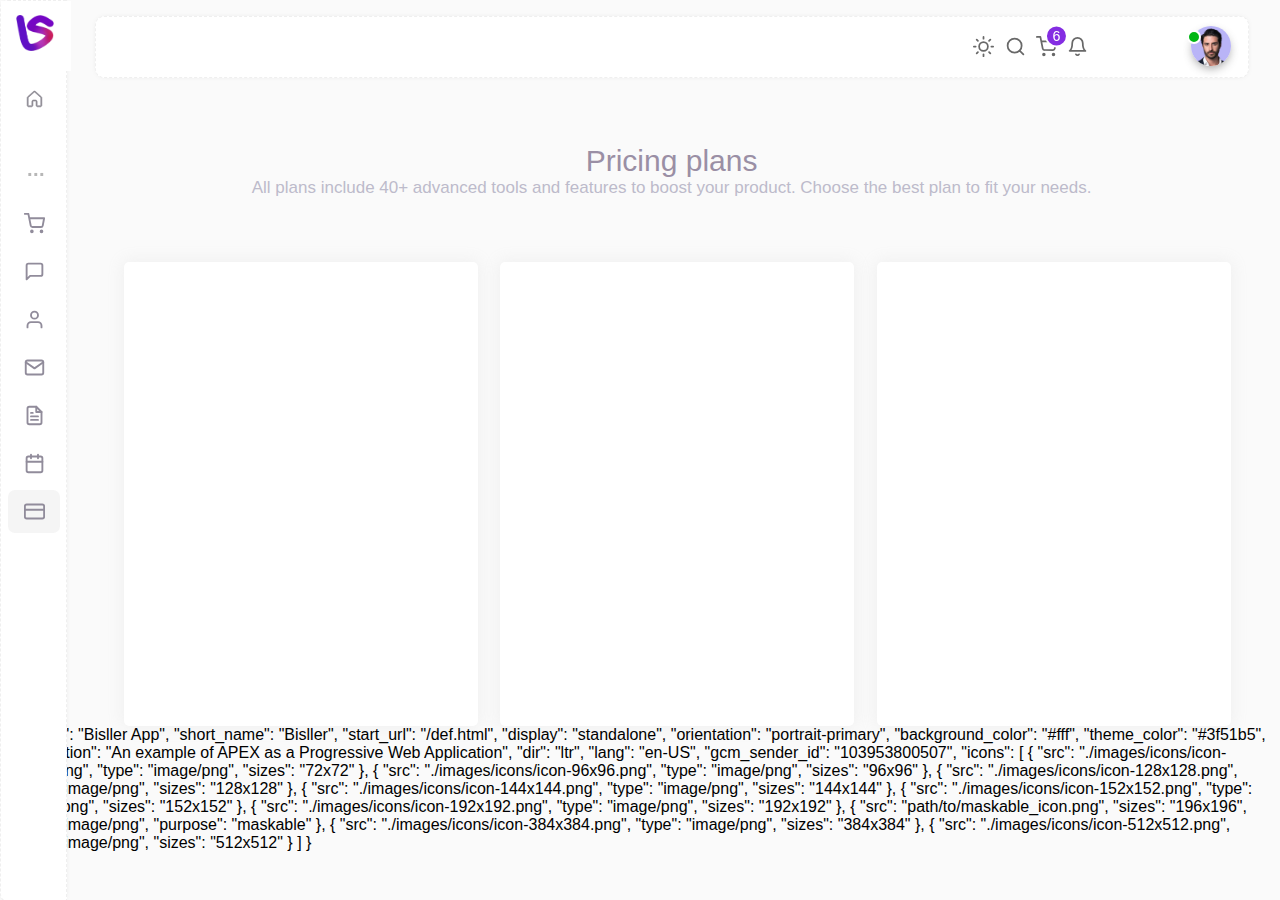
<file: pricing.html>
<!DOCTYPE html>
    <html lang="en">
    <head>
        <meta charset="UTF-8">
    <link rel="shortcut icon" href="./src/images/logos.png" type="image/x-icon">
        <link rel="stylesheet" href="./src/css/boot.min.css">
        <link rel="stylesheet" href="./src/css/cont-2.css">
        <link rel="stylesheet" href="./src/css/cont.min.css">
        <link rel="stylesheet" href="./src/css/def.min.css">
        <link rel="stylesheet" href="./src/css/media.min.css">
        <script src="./src/scripts/script.js"></script> <script src="./src/scripts/charts.min.js"></script>
        <meta name="viewport" content="width=device-width, initial-scale=1.0">
        <title style="font-weight: 900;">Pricing Plans</title>
    </head>
    <body class="scale" id="body">

        
<center > 
    <div class="pr">   <text style="font-weight: 500;font-size: 30px; color: rgb(154, 143, 165);margin-top: 1.5em;font-family: 'Montserrat', Helvetica, Arial, serif;">Pricing plans</text><br>
    <small>All plans include 40+ advanced tools and features to boost your product. Choose the best plan to fit your needs.</small>
    
    <br>
    <div class="price-container" id="price-con">
        <div class="price-list"></div>
        <div class="price-list"></div>
        <div class="price-list"></div>
    </div></div>
</center>

   
   
   
   
   
   
   
   
   
<div class="nav-con"><nav id="nav">
    <svg class="c0134" viewBox="0 0 16 10" xmlns="http://www.w3.org/2000/svg"><path d="M0 1H16V0H0V1ZM0 9H16V8H0V9ZM0 4.99219H16V4H0V4.99219Z"></path></svg>
    <div class="user-info"><b aria-valuemax="9">John Doe</b><small>Admin</small></div><div class="user" id="label-user"><div class="user-label label-green"></div></div>
  <!--#Dark-mode -->  <item onclick="dark()"><svg xmlns="http://www.w3.org/2000/svg" viewBox="0 0 24 24" fill="none" stroke="currentColor" stroke-width="2" stroke-linecap="round" stroke-linejoin="round" class="feather feather-sun ficon"><circle cx="12" cy="12" r="5"></circle><line x1="12" y1="1" x2="12" y2="3"></line><line x1="12" y1="21" x2="12" y2="23"></line><line x1="4.22" y1="4.22" x2="5.64" y2="5.64"></line><line x1="18.36" y1="18.36" x2="19.78" y2="19.78"></line><line x1="1" y1="12" x2="3" y2="12"></line><line x1="21" y1="12" x2="23" y2="12"></line><line x1="4.22" y1="19.78" x2="5.64" y2="18.36"></line><line x1="18.36" y1="5.64" x2="19.78" y2="4.22"></line></svg></item>
   <!--#search --> <svg xmlns="http://www.w3.org/2000/svg" viewBox="0 0 24 24" fill="none" stroke="black" stroke-width="2" stroke-linecap="round" stroke-linejoin="round" class="feather feather-search ficon"><circle cx="11" cy="11" r="8"></circle><line x1="21" y1="21" x2="16.65" y2="16.65"></line></svg>
   <!--#ecommerce --> <svg xmlns="http://www.w3.org/2000/svg" viewBox="0 0 24 24" fill="none" stroke="currentColor" stroke-width="1.8" stroke-linecap="round" stroke-linejoin="round" class="feather feather-shopping-cart ficon"><circle cx="9" cy="21" r="1"></circle><circle cx="20" cy="21" r="1"></circle><path d="M1 1h4l2.68 13.39a2 2 0 0 0 2 1.61h9.72a2 2 0 0 0 2-1.61L23 6H6"></path></svg><item class="ec-ol2" id="el">6</item>
   <!--#ringer --> <svg xmlns="http://www.w3.org/2000/svg" viewBox="0 0 24 24" fill="none" style="margin-right: 10em;" id="ringer" stroke="currentColor" stroke-width="1.8" stroke-linecap="round" stroke-linejoin="round" class="feather feather-bell ficon"><path d="M18 8A6 6 0 0 0 6 8c0 7-3 9-3 9h18s-3-2-3-9"></path><path d="M13.73 21a2 2 0 0 1-3.46 0"></path></svg>
 



</nav></div>

<div class="side  left" id="side-nav" onmouseenter="wol()" onmouseleave="wol_fb()" onpointerenter="wi()">   
<div style="position: fixed; width: 70px; height: 70px; transition:  all 0.4s cubic-bezier(0.25, 0.8, 0.25, 1) 0s, background 0s ease 0s; background-color: rgb(255, 255, 255);z-index: 99; box-shadow: -200px 3px 9px 12px white;" id="ficxed">  <img src="./src/images/logos.png" alt="" class="fixed-icon"><text id="buy" class="buys" style="font-size: 22px; font-weight: 600; color: rgb(106, 106, 106);margin-top: 8px; margin-left: 15px; z-index: 9;  position: absolute;cursor: pointer;"> Bisller<text> <div class="pin"></div></div> 

<br><br><br><br>
<a href="def.html   3"><li id="dropdown"><svg viewBox="0 0 20 20" class="c01196" style="stroke-width: 0.6;"><path d="M8.9975 2.38811C9.56767 1.87584 10.4323 1.87584 11.0025 2.38811L16.5025 7.32965C16.8191 7.61414 17 8.01977 17 8.44544V15.4996C17 16.328 16.3284 16.9996 15.5 16.9996H13C12.1716 16.9996 11.5 16.328 11.5 15.4996V11.9996C11.5 11.7234 11.2761 11.4996 11 11.4996H9C8.72386 11.4996 8.5 11.7234 8.5 11.9996V15.4996C8.5 16.328 7.82843 16.9996 7 16.9996H4.5C3.67157 16.9996 3 16.328 3 15.4996V8.44544C3 8.01977 3.18086 7.61414 3.4975 7.32965L8.9975 2.38811ZM10.3342 3.13197C10.1441 2.96122 9.85589 2.96122 9.66583 3.13197L4.16583 8.07351C4.06029 8.16834 4 8.30355 4 8.44544V15.4996C4 15.7757 4.22386 15.9996 4.5 15.9996H7C7.27614 15.9996 7.5 15.7757 7.5 15.4996V11.9996C7.5 11.1711 8.17157 10.4996 9 10.4996H11C11.8284 10.4996 12.5 11.1711 12.5 11.9996V15.4996C12.5 15.7757 12.7239 15.9996 13 15.9996H15.5C15.7761 15.9996 16 15.7757 16 15.4996V8.44544C16 8.30355 15.9397 8.16834 15.8342 8.07351L10.3342 3.13197Z"></path></svg><text id="homes" class="hmo">Dashboard  <div class="counter" style="background: #8967f0;">2</div> <svg style="margin-top: 20px; stroke: rgb(121, 121, 121); stroke-width: 1; margin-left: 55px; width: 13px; position: absolute;" viewBox="0 0 20 20" class=""><path d="M7.65 4.15c.2-.2.5-.2.7 0l5.49 5.46c.21.22.21.57 0 .78l-5.49 5.46a.5.5 0 01-.7-.7L12.8 10 7.65 4.85a.5.5 0 010-.7z"></path></svg></text> </li>   </a>
   
    <br><br>
   <p class="ap" id="aps"><input type="text" name="" value="..." class="inp" readonly id="inp"></p>
   

   <li><svg xmlns="http://www.w3.org/2000/svg" viewBox="0 0 24 24" fill="none" stroke="currentColor" stroke-width="1.8" stroke-linecap="round" stroke-linejoin="round" class="feather feather-shopping-cart ficon"><circle cx="9" cy="21" r="1"></circle><circle cx="20" cy="21" r="1"></circle><path d="M1 1h4l2.68 13.39a2 2 0 0 0 2 1.61h9.72a2 2 0 0 0 2-1.61L23 6H6"></path></svg><text id="eco" class="ecoms">eCommerce <!--<svg style="margin-top: 20px; stroke: rgb(121, 121, 121); margin-left: 40px; width: 16px; position: absolute;" viewBox="0 0 20 20" class=""><path d="M7.65 4.15c.2-.2.5-.2.7 0l5.49 5.46c.21.22.21.57 0 .78l-5.49 5.46a.5.5 0 01-.7-.7L12.8 10 7.65 4.85a.5.5 0 010-.7z"></path></svg>--></text></li>
   <li onclick="wol_fb()"><svg xmlns="http://www.w3.org/2000/svg" viewBox="0 0 24 24" fill="none" stroke="currentColor" stroke-width="2" stroke-linecap="round" stroke-linejoin="round" class="feather feather-message-square"><path d="M21 15a2 2 0 0 1-2 2H7l-4 4V5a2 2 0 0 1 2-2h14a2 2 0 0 1 2 2z"></path></svg><text id="chat" class="chat">Chat <div class="counter" style="background: rgb(255, 226, 226); width: 40px;height: 25px;margin-top: -4px;"><text style="transform: translateY(-3.5px)translateX(-5px)scale(1.3);">👑 </text></div><!--<svg style="margin-top: 20px; stroke: rgb(121, 121, 121); margin-left: 99px; width: 16px; position: absolute;" viewBox="0 0 20 20" class=""><path d="M7.65 4.15c.2-.2.5-.2.7 0l5.49 5.46c.21.22.21.57 0 .78l-5.49 5.46a.5.5 0 01-.7-.7L12.8 10 7.65 4.85a.5.5 0 010-.7z"></path></svg></text>--></li>
       <li><svg xmlns="http://www.w3.org/2000/svg" viewBox="0 0 24 24" fill="none" stroke="currentColor" stroke-width="2" stroke-linecap="round" stroke-linejoin="round" class="feather feather-user"><path d="M20 21v-2a4 4 0 0 0-4-4H8a4 4 0 0 0-4 4v2"></path><circle cx="12" cy="7" r="4"></circle></svg><text id="prof" class="profile">Profile <div class="counter" style="background: red;">4</div><svg style="margin-top: 20px; stroke: rgb(121, 121, 121); margin-left: 85px; width: 13px; stroke-width: 1; position: absolute;" viewBox="0 0 20 20" class=""><path d="M7.65 4.15c.2-.2.5-.2.7 0l5.49 5.46c.21.22.21.57 0 .78l-5.49 5.46a.5.5 0 01-.7-.7L12.8 10 7.65 4.85a.5.5 0 010-.7z"></path></svg></text></li>
       <li><svg xmlns="http://www.w3.org/2000/svg" viewBox="0 0 24 24" fill="none" stroke="currentColor" stroke-width="2" stroke-linecap="round" stroke-linejoin="round" class="feather feather-mail"><path d="M4 4h16c1.1 0 2 .9 2 2v12c0 1.1-.9 2-2 2H4c-1.1 0-2-.9-2-2V6c0-1.1.9-2 2-2z"></path><polyline points="22,6 12,13 2,6"></polyline></svg></li>
       <li><svg xmlns="http://www.w3.org/2000/svg" viewBox="0 0 24 24" fill="none" stroke="currentColor" stroke-width="2" stroke-linecap="round" stroke-linejoin="round" class="feather feather-file-text"><path d="M14 2H6a2 2 0 0 0-2 2v16a2 2 0 0 0 2 2h12a2 2 0 0 0 2-2V8z"></path><polyline points="14 2 14 8 20 8"></polyline><line x1="16" y1="13" x2="8" y2="13"></line><line x1="16" y1="17" x2="8" y2="17"></line><polyline points="10 9 9 9 8 9"></polyline></svg></li>
       <li><svg xmlns="http://www.w3.org/2000/svg" viewBox="0 0 24 24" fill="none" stroke="currentColor" stroke-width="2" stroke-linecap="round" stroke-linejoin="round" class="feather feather-calendar"><rect x="3" y="4" width="18" height="18" rx="2" ry="2"></rect><line x1="16" y1="2" x2="16" y2="6"></line><line x1="8" y1="2" x2="8" y2="6"></line><line x1="3" y1="10" x2="21" y2="10"></line></svg></li>
<li onclick="wol_fb()" style="background: whitesmoke;"><svg xmlns="http://www.w3.org/2000/svg" viewBox="0 0 24 24" fill="none" stroke="currentColor" stroke-width="2" stroke-linecap="round" stroke-linejoin="round" class="feather feather-credit-card mr-50"><rect x="1" y="4" width="22" height="16" rx="2" ry="2"></rect><line x1="1" y1="10" x2="23" y2="10"></line></svg><text id="price" class="pricing">Pricing</text></li>
       <li></li>
       <li></li>
   </div>
    
    <!--
    <div class="side   left" id="side-nav2" onmouseenter="wol2()" onmouseleave="wol_fb2()" onpointerenter="wi2()">   
        <div style="position: fixed; width: 70px; height: 70px; transition:  all 0.4s cubic-bezier(0.25, 0.8, 0.25, 1) 0s, background 0s ease 0s; background-color: rgb(255, 255, 255);z-index: 99; box-shadow: -200px 3px 9px 12px white;" id="ficxed2">  <img src="./src/images/logo.png" alt="" class="fixed-icon"><text id="buy2" class="buys" style="font-size: 22px; font-weight: 600; color: rgb(138, 138, 138);margin-top: 8px; margin-left: 15px; z-index: 9;  position: absolute;cursor: pointer;"> Bycom<text> <div class="pin"></div></div> 
        
        <br><br><br><br>
            <li style="background: whitesmoke;"><svg viewBox="0 0 20 20" class="c01196" style="stroke-width: 0.6;"><path d="M8.9975 2.38811C9.56767 1.87584 10.4323 1.87584 11.0025 2.38811L16.5025 7.32965C16.8191 7.61414 17 8.01977 17 8.44544V15.4996C17 16.328 16.3284 16.9996 15.5 16.9996H13C12.1716 16.9996 11.5 16.328 11.5 15.4996V11.9996C11.5 11.7234 11.2761 11.4996 11 11.4996H9C8.72386 11.4996 8.5 11.7234 8.5 11.9996V15.4996C8.5 16.328 7.82843 16.9996 7 16.9996H4.5C3.67157 16.9996 3 16.328 3 15.4996V8.44544C3 8.01977 3.18086 7.61414 3.4975 7.32965L8.9975 2.38811ZM10.3342 3.13197C10.1441 2.96122 9.85589 2.96122 9.66583 3.13197L4.16583 8.07351C4.06029 8.16834 4 8.30355 4 8.44544V15.4996C4 15.7757 4.22386 15.9996 4.5 15.9996H7C7.27614 15.9996 7.5 15.7757 7.5 15.4996V11.9996C7.5 11.1711 8.17157 10.4996 9 10.4996H11C11.8284 10.4996 12.5 11.1711 12.5 11.9996V15.4996C12.5 15.7757 12.7239 15.9996 13 15.9996H15.5C15.7761 15.9996 16 15.7757 16 15.4996V8.44544C16 8.30355 15.9397 8.16834 15.8342 8.07351L10.3342 3.13197Z"></path></svg><text id="homes2" class="hmo">Dashboard  <div class="counter" style="background: #8967f0;">2</div> <svg style="margin-top: 20px; stroke: rgb(121, 121, 121); stroke-width: 1; margin-left: 55px; width: 13px; position: absolute;" viewBox="0 0 20 20" class=""><path d="M7.65 4.15c.2-.2.5-.2.7 0l5.49 5.46c.21.22.21.57 0 .78l-5.49 5.46a.5.5 0 01-.7-.7L12.8 10 7.65 4.85a.5.5 0 010-.7z"></path></svg></text> </li>
           <br><br>
           <p class="ap" id="aps"><input type="text" name="" value="..." class="inp" readonly id="inp2"></p>
           
        
            <li><svg xmlns="http://www.w3.org/2000/svg" viewBox="0 0 24 24" fill="none" stroke="currentColor" stroke-width="1.8" stroke-linecap="round" stroke-linejoin="round" class="feather feather-shopping-cart ficon"><circle cx="9" cy="21" r="1"></circle><circle cx="20" cy="21" r="1"></circle><path d="M1 1h4l2.68 13.39a2 2 0 0 0 2 1.61h9.72a2 2 0 0 0 2-1.61L23 6H6"></path></svg><text id="eco2" class="ecoms">eCommerce <svg style="margin-top: 20px; stroke: rgb(121, 121, 121); margin-left: 40px; width: 16px; position: absolute;" viewBox="0 0 20 20" class=""><path d="M7.65 4.15c.2-.2.5-.2.7 0l5.49 5.46c.21.22.21.57 0 .78l-5.49 5.46a.5.5 0 01-.7-.7L12.8 10 7.65 4.85a.5.5 0 010-.7z"></path></svg></text></li>
            <li><svg xmlns="http://www.w3.org/2000/svg" viewBox="0 0 24 24" fill="none" stroke="currentColor" stroke-width="2" stroke-linecap="round" stroke-linejoin="round" class="feather feather-message-square"><path d="M21 15a2 2 0 0 1-2 2H7l-4 4V5a2 2 0 0 1 2-2h14a2 2 0 0 1 2 2z"></path></svg><text id="chat2" class="chat">Chat <svg style="margin-top: 20px; stroke: rgb(121, 121, 121); margin-left: 99px; width: 16px; position: absolute;" viewBox="0 0 20 20" class=""><path d="M7.65 4.15c.2-.2.5-.2.7 0l5.49 5.46c.21.22.21.57 0 .78l-5.49 5.46a.5.5 0 01-.7-.7L12.8 10 7.65 4.85a.5.5 0 010-.7z"></path></svg></text></li>
            <li><svg xmlns="http://www.w3.org/2000/svg" viewBox="0 0 24 24" fill="none" stroke="currentColor" stroke-width="2" stroke-linecap="round" stroke-linejoin="round" class="feather feather-user"><path d="M20 21v-2a4 4 0 0 0-4-4H8a4 4 0 0 0-4 4v2"></path><circle cx="12" cy="7" r="4"></circle></svg><text id="prof2" class="profile">Profile <div class="counter" style="background: red;">4</div><svg style="margin-top: 20px; stroke: rgb(121, 121, 121); margin-left: 85px; width: 13px; stroke-width: 1; position: absolute;" viewBox="0 0 20 20" class=""><path d="M7.65 4.15c.2-.2.5-.2.7 0l5.49 5.46c.21.22.21.57 0 .78l-5.49 5.46a.5.5 0 01-.7-.7L12.8 10 7.65 4.85a.5.5 0 010-.7z"></path></svg></text></li>
            <li><svg xmlns="http://www.w3.org/2000/svg" viewBox="0 0 24 24" fill="none" stroke="currentColor" stroke-width="2" stroke-linecap="round" stroke-linejoin="round" class="feather feather-mail"><path d="M4 4h16c1.1 0 2 .9 2 2v12c0 1.1-.9 2-2 2H4c-1.1 0-2-.9-2-2V6c0-1.1.9-2 2-2z"></path><polyline points="22,6 12,13 2,6"></polyline></svg></li>
            <li><svg xmlns="http://www.w3.org/2000/svg" viewBox="0 0 24 24" fill="none" stroke="currentColor" stroke-width="2" stroke-linecap="round" stroke-linejoin="round" class="feather feather-file-text"><path d="M14 2H6a2 2 0 0 0-2 2v16a2 2 0 0 0 2 2h12a2 2 0 0 0 2-2V8z"></path><polyline points="14 2 14 8 20 8"></polyline><line x1="16" y1="13" x2="8" y2="13"></line><line x1="16" y1="17" x2="8" y2="17"></line><polyline points="10 9 9 9 8 9"></polyline></svg></li>
            <li><svg xmlns="http://www.w3.org/2000/svg" viewBox="0 0 24 24" fill="none" stroke="currentColor" stroke-width="2" stroke-linecap="round" stroke-linejoin="round" class="feather feather-calendar"><rect x="3" y="4" width="18" height="18" rx="2" ry="2"></rect><line x1="16" y1="2" x2="16" y2="6"></line><line x1="8" y1="2" x2="8" y2="6"></line><line x1="3" y1="10" x2="21" y2="10"></line></svg></li>
            <li></li>
            <li></li>
            <li></li>
        </div>

    <div class="check" id="check">
    <text><b>errocode:</b> scal-50b5x</text>
    <div>
    <p>Please update your browser or increase the zoom of this device</p>
    </div>
    <br><a href="">How to fix this issue?</a>
    <con style="width: 100%;display: flex;align-items: center;justify-content: center;position: absolute;margin-top: 8em;">
        <button class="btn-tetiary">Proceed anyway</button>
    </con>
    </div>
    -->

    </body>
    </html>

    {
    "name": "Bisller App",
    "short_name": "Bisller",
    "start_url": "/def.html",
    "display": "standalone",
    "orientation": "portrait-primary",
    "background_color": "#fff",
    "theme_color": "#3f51b5",
    "description": "An example of APEX as a Progressive Web Application",
    "dir": "ltr",
    "lang": "en-US",
    "gcm_sender_id": "103953800507",
    "icons": [
      {
        "src": "./images/icons/icon-72x72.png",
        "type": "image/png",
        "sizes": "72x72"
      },
      {
        "src": "./images/icons/icon-96x96.png",
        "type": "image/png",
        "sizes": "96x96"
      },
      {
        "src": "./images/icons/icon-128x128.png",
        "type": "image/png",
        "sizes": "128x128"
      },
      {
        "src": "./images/icons/icon-144x144.png",
        "type": "image/png",
        "sizes": "144x144"
      },
      {
        "src": "./images/icons/icon-152x152.png",
        "type": "image/png",
        "sizes": "152x152"
      },
      {
        "src": "./images/icons/icon-192x192.png",
        "type": "image/png",
        "sizes": "192x192"
      },
      {
        "src": "path/to/maskable_icon.png",
        "sizes": "196x196",
        "type": "image/png",
        "purpose": "maskable"
      },
      {
        "src": "./images/icons/icon-384x384.png",
        "type": "image/png",
        "sizes": "384x384"
      },
      {
        "src": "./images/icons/icon-512x512.png",
        "type": "image/png",
        "sizes": "512x512"
      }
    ]
  }
</file>
<file: src/css/cont-2.css>
.num-Y {height: 155px;width: 6%;float: left; margin-left: .5%;margin-top: -155px; color: #383838;}.num-Y .numLi {list-style: none;width: 100%;font-size: 14px;text-align: end;margin-top: 40px;}.num-X {height: 6%;color: #383838;
width: 85.65%;margin: 0 auto;margin-top: 1px;}.num-X div {font-size: 14px;transition: 0.2s;margin-left:20%;margin-top: 0;float: left;}.ele figure:only-child {transition: 0.3s;} .ele figure:hover {opacity: 0.7; transition: 0.1s; transform: translateY(-5px);}
.ele figure:active {  cursor: grabbing;}:-moz-drag-over {cursor: -moz-grabbing;}.X-con{position: absolute;width: 51%;height: 140px;transition: all 0.4s ease-in-out;margin-top: 0;}.X-con .graphX
{width: 100%;opacity: 0.5; border-bottom: 1px dotted #d6d6d6;transition: 0.3s; height: 27%;z-index: -99;}.container section .graph-con .graphY {width: 12.5%;z-index: 99;opacity: 0.5; border-right: 1px dotted rgb(214, 214, 214);
height: 100%;float: left;}.fixed-icon{width: 38px; margin-left: 14.5px; height: 36px;margin-top: 14px;}.swc {width: 100%;position: fixed;top: 90px;margin-left: -5%;display: flex;z-index: 99;align-items:
center;justify-content: center;}.switcher {height: 31px;width: 250px;border-radius: 7px;backdrop-filter: blur(.9em);display: flex;align-items: center;background: rgba(136, 136, 136, 0.126);
box-shadow: 0 1px 40px -2.5px rgba(0, 0, 0, 0.08);/*box-shadow: 0 2px 10px 0 rgba(0, 0, 0, 0.102);*/justify-content: center;transition: 0.3s;z-index: 999; margin-left: 10%; margin-top: 5px;}.switcher .obj {width: 50%;z-index: -9;left: 2px;
position: absolute;top: 1.5px;box-shadow: 0 0 8px 0 rgba(205, 205, 205, 0.863);height: 90%;   transition:  all 0.4s cubic-bezier(0.25, 0.8, 0.25, 1) 0s, background 0s ease 0s;backdrop-filter: blur(3em);border-radius: 5px;background: #fffffff7;}
.span-right-text{float: right;margin-right: 4%; margin-top: -3em;color: hsl(300, 5%, 54%); font-size: 13px;}.con-optional small{display: flex;float: right;margin-top: 1.5em;font-size: 14px;color: rgb(187, 187, 187);margin-right: 1.3em;}
.apexcharts-datalabel-value{font-size: 16px;}.apexcharts-datalabel-label{font-size: 11px;}#SvgjsSvg48171 path:hover{opacity: 0.5;cursor: pointer;}#SvgjsSvg48171 path:active{opacity: 1;background: color-mix(in srgb, color percentage, color percentage);}
#SvgjsSvg48171{width: 506px;height: 230px;margin-left: .5em;margin-top: 2em;transition: .4s ease;}#SvgjsSvg48171 path{vertical-align: middle;overflow-clip-margin: content-box;overflow: hidden;}.user-info b{color: rgb(64, 68, 79);font-weight: 600;
width: 1em !important;height: 3em;background-color: red;}
.switcher button {width: 50%;z-index: 9;cursor: pointer;height: 83%;color: #383838;font-weight: 400;transition: 0.3s;font-family: system-ui, candara;border: none;font-size: 16px;letter-spacing: 1px;text-align:
center;border-radius: 10px;background: none;}.ec-ol2 {background: rgb(132, 45, 226);color: white;position: absolute;width: 20px;height: 20px;line-height: 19px;font-size: 15px;border: 2.7px solid white;margin-top: 6.5px;transform: translateX(-.88em);scale: 0.95;
text-align: center;border-radius: 3em;}.feather-dollar-sign{stroke: rgb(0, 186, 99);}.feather-box{stroke: rgb(255, 75, 75);}.user-info{position: absolute;background: red;width: 2em;height: 2em; font-size: 15px;margin-top: 11.5px !important;
text-align: center;cursor: pointer;float: left; margin-left: -8em;} .user-info small{position: absolute;margin-top: 1.3em;right: 0;color: #333743;}
#flex-cont{transition: 0.3s; width: 60%; margin-left: 10px; margin-top: 7px;}#flex-cont{margin-left: 1.5em;}.flex-content .itmes{width: 154px; height: 50px; background: rgb(255, 255, 255); float: left; margin-left: 3vmin; margin-top: 20px; }.user-label{background: rgb(0, 182, 21);display: flex;
position: absolute;margin-top: 0.25em;margin-left: -0.3em;}.pin{width: 15px;height: 15px;border-radius: 10em;border: 2px solid rgb(114, 114, 114);margin-left: 5em;margin-top: .9em;cursor: pointer;}
.avatar-contents{width: inherit;height: inherit;border-radius: inherit;display: flex;justify-content: center;}.mr-2{background: rgba(236, 233, 250, 0.834);}.feather-trending-ups{stroke: rgb(91, 0, 188);}.label-green{width: 10px;height: 10px;border-radius: 2em;border: 2px solid white;}
.avr-txt{float: left;margin-top: -45px;margin-left: 4em;}.avr-txt .o{font-size: 18px; color: rgb(104, 104, 104); font-weight: 600;}.avr-txt small{font-size: 13px;}.feather-user{stroke: rgb(0, 204, 223);}
.bg-light-primari{width: 50px;height: 50px;border-radius: 15px;display: flex;align-items: center;justify-content: center;}.bg-light-primari .avatar-contents svg{width: 25px; stroke-width: 2; margin: 0 auto; transform: translateY(-1px);}
.sec3q-text{display: flex;align-items: center;justify-content: center; margin-top: 2em;text-align: center;width: 100%;text-align: center;}.sec3q-text text{font-size: 25px;color: rgb(89, 87, 94);
margin-top: 0;margin-left: .3em;}.sec3q-text small{font-size: 15px;margin-top: 3em;margin-left: -6.4em;color: rgb(106, 105, 110);}#stock-btn{width: 12rem;border: none;border-radius: 7px;height: 40px;
transition: 0.2s;transition-delay: 0;cursor: pointer;box-shadow: 0 6px 25px -4px transparent;color: white;transform: translateY(10em); box-shadow: 0 6px 10px -4px var(--purpleLight);letter-spacing: 0.02em;font-weight:  lighter;text-align: center;font-size: 17px;background: #6c6fff !important;  }#stock-btn:hover {
box-shadow: 0 6px 25px -4px var(--purpleLight);}#stock-btn:active{box-shadow: 0 6px 25px -4px transparent; scale: 0.99;}:root {--blue: #00cfe8;--indigo: #6610f2;--purple: #7267f0;--purpleLight: #7267f0c6;--pink: #e83e8c;--red: #ea5455;--orange: #ff9f43;
--yellow: #ffc107;--green: #28c76f;--teal: #20c997;--cyan: #17a2b8;--primary: #7367f0;--secondary: #82868b;--success: #28c76f;--info: #00cfe8;--warning:#ff9f43;--danger: #ea5455;
--light: #f6f6f6;--dark: #4b4b4b;--breakpoint-xs: 0;--breakpoint-sm: 576px;--breakpoint-md: 768px;--breakpoint-lg: 992px;--breakpoint-xl: 1200px;--breakpoint-xxl: 1440px;}.base-profile div:hover{transform: translateY(-7px);scale: 1.2;}
.base-profile{margin-left: 2em;width: 13em;}.base-profile div{box-shadow: 0 3px 11px 0 rgba(0, 24, 180, 0.204);cursor: pointer; width: 31px;height: 31px;border-radius: 10em;background-position: center;
background-size: cover;float: left;border: 2px solid white;margin-left: -1em;transition: all 0.3s cubic-bezier(0.25, 0.8, 0.25, 1) 0s, background 0s ease 0s;}
.base-profile small{font-size: 14px;position: absolute;margin-top: 7px;margin-left: 4px;}.counter{width: 30px;height: 20px;border-radius: 3em;display: flex;position: absolute;align-items: center;
justify-content: center;font-weight: 600;color: white;top: 12px;margin-left: 6em;}.stock-con{width: 100%;display: flex;align-items: center;justify-content: center;transform: translateY(.5em);}.check{transition-delay: .4s;
visibility: hidden;scale: 0.97;opacity: 0; background: white;z-index: 9999;border-radius: 7px;  transition: all 0.3s cubic-bezier(0.25, 0.8, 0.25, 1) 0s, background 0s ease 0s;box-shadow: 0 0 14px 1.5px rgba(198, 198, 198, 0.137);width: 40em;height: 14em;
margin-top: -7%;display: flex;align-items: center;justify-content: center;transition-delay: .2s;}.check div{background: rgb(255, 225, 224);margin-top: -3em; backdrop-filter: blur(2em); color: hsl(0, 100%, 65%);
width: 85%; border-radius: 6px;height: 1.8em;display: flex;align-items: center;justify-content: center; font-size: 18px;font-weight: 500; text-align: center;}.check text{position: absolute;
width: 20em;z-index: 999; left: 15px;top: 10px; color: rgb(73, 73, 73);}.check a {text-decoration: none;position: absolute;margin-top: 2em;color: blue;}.ufs { stroke-width: 1.5;stroke: #8967f0 !important; fill: none;
width: 23px;}.ti{width: 28px;height: 28px;background: #dfdee78e !important;text-align: center;display: flex;align-items: center;justify-content: center;border-radius: 7px;position: absolute;
margin-top: -3.4em;margin-left: 14em;scale: 0.9;}.versus .versus-obj34{width: 49.8%;height: inherit;float: left;}.versus .vs{width: 25px;height: 25px;background: rgb(238, 239, 239);
border-radius: 2em;border: 5px solid white;color: var(--purpleLight); text-align: center;display: flex;align-content: center;justify-items: center; align-items: center;justify-content: center;
transform: translateY(-4em)translateX(-1px);font-size: 17px;}.versus .vs text{transform: translateY(-2.5px);text-indent: 1px;}.feather-help-circle{float: right;margin-right: 2%;
margin-top: 5px;stroke: rgb(203, 203, 203);cursor: pointer;stroke-width: 2;}.blocker{width: inherit;box-shadow: 0 15px 15px -5px white;border-radius: inherit; height: 70px;background: white;z-index: 9; position: fixed;}
.stock-con{width: 100%;display: flex;align-items: center;justify-content: center;transform: translateY(.5em);}.sales-txt{position: absolute;margin-top: 1.23em;margin-left: 1em;}
.tytle{width: 10em;height: 30px;background: #ddddee71 !important;color: #8967f0 !important;font-weight: 500;text-align: center;display: -webkit-flex;align-items: center;justify-content: center;border-radius: 7px;}
.span-rex{float: right;margin-right: 4.2em;margin-top: 10px;}.span-rex div{height: 20px; text-justify: distribute;margin-left: 2px;}.rex01{font-size: 16px;font-weight: 500;color: #353548;}.rex02{line-height: 15px;}
.left-items{float: left;width: 9em;text-align: center;}.left-items svg{margin-left: 10px !important;stroke-width: 2 !important;}.feather-star{stroke: var(--orange) !important;}
</file>
<file: src/css/boot.min.css>
.boot {display: flex;align-items: center; justify-content: center; font-family: "Public Sans", -apple-system, BlinkMacSystemFont, "Segoe UI", "Oxygen", "Ubuntu", "Cantarell", "Fira Sans", "Droid Sans", "Helvetica Neue", sans-serif;
background: rgb(253, 254, 255);}.nav-con {width: 100%;display: flex;z-index: 99;justify-content: center;align-items: center;transition: all 0.3s ease-in-out;position: fixed;top: 1em;left: 2em;}nav {width: 90%; height: 60px; z-index: 9999;text-align: end;transition: all 0.3s ease-in-out; 
 border-radius: 9px;border: 1px dashed rgba(217, 217, 217, 0.426); background: white;box-shadow: 0 0 7px -4px rgba(0, 0, 0, 0.212);}.side{border: .5px dashed rgba(217, 217, 217, 0.426);position: fixed; box-shadow: 0 0 7px -4px rgba(0, 0, 0, 0.212);
left: 0;transition: all 0.4s cubic-bezier(0.5, 0.8, .2, 0.99) 0s, background 0s ease 0s;}.left:hover {overflow: scroll;  overflow-x: hidden;width: 260px;}option{display: flex;}option{background: rgb(255, 255, 255)}
.nav-con nav svg {  width: 21px; transition: all 0.3s ease-in-out;margin-top: 18px;stroke-width: 2;margin-right: 0;cursor: pointer;margin-left: .5%;stroke: rgb(104, 104, 104);}.viewer text{display: flex;position: absolute;margin-left: 6px;}
.viewer svg{float: right;fill: white;margin-right: 4px;}.blury{width: 100%;height: 70px;backdrop-filter: blur(2em);z-index: 9;position: fixed;top: 0;right: 0;}
.nav-con nav .user {cursor: pointer;width: 40px;box-shadow: 0 4px 10px -1.5px rgba(70, 70, 70, 0.483);  height: 40px;position: absolute;right: 6.3vmax;top: 10px;background-position: center;    background-size: cover;border-radius: 30px; 
 background-image: url(../../src/images/avatar-s-11.jpg);}  .nav-con nav .c0134 {stroke-width: 0.5;position: absolute;transition: all 0.3s ease-in-out;clip-path: fill-box;visibility
:hidden;  opacity: 0;margin-top: 24px;stroke: rgb(107, 107, 107);fill: rgb(107, 107, 107);left: 7%;}.nav-con nav .c0134:hover {  fill: rgb(79, 88, 184);  stroke: rgb(79, 88, 184);}#nav #ringer {  
margin-right: 134px;}.nav-con nav svg:hover {stroke: rgb(114, 0, 176);}.left li {list-style: none;width: 80%;line-height: 62.5px;margin: 0 auto;border-radius: 7px; height: 43px;text-align: start;transition: all 0.18s  ease-in-out;background: lightg; margin-top: 5px;
background: rgba(237, 237, 237, 0);} .left li svg {  margin-left: 1em; width: 21px;transform: translateY(-4px); stroke-width: 2.15; stroke: #918c9b;}.c01196   {  stroke-width: 0.7; stroke: rgb(123, 123, 123);   margin-left: 20px;}.c01196 path {  fill: rgb(136, 136, 136);}  
.feather { stroke-width: 2.2;stroke: rgb(141, 141, 141);  margin-left: 10px; transform: translateY(1px);}.left text{  position: absolute;  line-height: 42px;color: rgb(136, 136, 136);  font-size: 15px;  
 font-weight: 500;  margin-left: 10px;}.left li:hover { transform: translateX(5px);background: rgb(248, 248, 248);  cursor: pointer;}.hmo {  transform: scaleX(0.6);transform-style:flat;transform-origin: 
left;opacity: 0;  transition: all 0.09s ease-in-out; visibility: hidden;}.home {  transform: scaleX(1);  transform-style:flat;  opacity: 1;transform-origin: left; transition: all 0.09s ease-in-out;  visibility: visible;}
.ecoms {  transform: scaleX(0.6);transform-style:flat; transform-origin: left;opacity: 0;  transition: all 0.09s ease-in-out;  visibility: hidden;}.profile {  transform: scaleX(0.6);transform-style:flat; transform-origin: left;opacity: 0;  transition: all 0.09s ease-in-out;  visibility: hidden;}
.eco {  transform: scaleX(1);   transform-style:flat;  opacity: 1;transform-origin: left;  transition: all 0.09s ease-in-out;  visibility: visible;}.prof {  transform: scaleX(1);   transform-style:flat;  opacity: 1;
transform-origin: left;  transition: all 0.09s ease-in-out;  visibility: visible;}   .chat {  transform: scaleX(0.6);transform-style:flat;transform-origin: left;opacity: 0;  transition: all 0.09s ease-in-out;  
visibility: hidden;}.chats {  transform: scaleX(1);  transform-style:flat;  opacity: 1;transform-origin: left;  transition: all 0.09s ease-in-out;     visibility: visible;}.ap {opacity: 1;font-size: 20px;margin-left: 24px;
 margin-top: 0px; color: rgb(183, 183, 183); font-weight: 500;letter-spacing: 0.5px;  transition: all 0.18s ease-in-out;  visibility: visible;}.aps {  opacity: 1;  font-size: 16px;  margin-left: 24px; margin-top: 0px;
 color: rgb(183, 183, 183); font-weight: 500;letter-spacing: 0.5px;  transition: all 0.18s ease-in-out;  visibility: visible;}.inp {  font-size: 20px; width: 20px; border: none; outline: 0; font-weight: 600;
color: rgb(183, 183, 183);  letter-spacing: 0.5px;  transition: 0.04s;margin-left: 0;}.inps {  font-family: "Public Sans", -apple-system, BlinkMacSystemFont, "Segoe UI", "Oxygen", "Ubuntu", "Cantarell", "Fira Sans", "Droid Sans", "Helvetica Neue", sans-serif; font-size: 16px; width: 125px; border: none;--white: #fff;--gray: #b8c2cc;--gray-dark: #1e1e1e;
outline: 0;    font-weight: 600;  color: rgb(187, 187, 187);  letter-spacing: 0.5px;  margin-left: 0;  transition: 0.04s;}br {  user-select: none;}.buys {opacity: 0.3;transform:
 scaleX(0.6); transform-origin: left;font-size: 3px;transform-origin: left;font-family: cursive bold; margin-top: 6px;  transition: 0;  visibility: hidden;}.buy { opacity: 1; transform: scaleX(1); transform-origin: left; 
font-size: 3px; transform-origin: left; font-family: cursive bold;  margin-top: 6px;   transition: 0.15s;   visibility: visible; }.btn-secondary {width: 12rem;border: none;border-radius: 7px;height: 40px;
transition: 0.2s;transition-delay: 0;cursor: pointer;box-shadow: 0 6px 25px -4px transparent;color: white; box-shadow: 0 6px 10px -4px var(--purpleLight);letter-spacing: 0.02em;font-weight:  lighter;text-align: center;font-size: 17px;background: #6c6fff !important;  }.btn-secondary:hover {
box-shadow: 0 6px 25px -4px var(--purpleLight);}.btn-secondary:active{box-shadow: 0 6px 25px -4px transparent; scale: 0.99;}:root{--blue: #00cfe8;--indigo: #6610f2;--purple: #7267f0;--purpleLight: #7267f0c6;--pink: #e83e8c;--red: #ea5455;--orange: #ff9f43;
--yellow: #ffc107;--green: #28c76f;--teal: #20c997;--cyan: #17a2b8;--primary: #7367f0;--secondary: #82868b;--success: #28c76f;--info: #00cfe8;--warning:#ff9f43;--danger: #ea5455;
--light: #f6f6f6;--dark: #4b4b4b;--breakpoint-xs: 0;--breakpoint-sm: 576px;--breakpoint-md: 768px;--breakpoint-lg: 992px;--breakpoint-xl: 1200px;--breakpoint-xxl: 1440px;}.btn-tetiary {width: 12rem;border: none;border-radius: 7px; box-shadow: 0 6px 10px -4px var(--purpleLight);
border:1px solid #6b3aff;height: 40px;transition: 0.2s;transition-delay: 0;cursor: pointer;box-shadow: 0 6px 25px -4px transparent;color: white;letter-spacing: 0.02em;font-weight:  lighter;
text-align: center;font-size: 17px;color: #6836ff !important; background: whitesmoke;  }.btn-tetiary:hover {box-shadow: 0 6px 25px -4px var(--purpleLight);}.btn-primary { box-shadow: 0 6px 10px -4px var(--purpleLight);width: 12rem;border: 1px solid #6836ff !important; color: #6836ff !important; border-radius: 7px;
border:1px solid #6b3aff;height: 37px;transition: 0.2s;transition-delay: 0;cursor: pointer;box-shadow: 0 6px 25px -4px transparent;color: white;letter-spacing: 0.02em;font-weight:  lighter;
text-align: center;font-size: 17px;background: transparent;}.btn-primary:hover { box-shadow: 0 6px 25px -4px var(--purpleLight); background: #6857ff22 !important;}.col-1, .col-2, .col-3,
.col-4, .col-5, .col-6, .col-7, .col-8, .col-9, .col-10, .col-11, .col-12, .col, .col-auto, .col-sm-1, .col-sm-2, .col-sm-3, .col-sm-4, .col-sm-5, .col-sm-6, .col-sm-7, .col-sm-8, .col-sm-9, .col-sm-10, .col-sm-11, .col-sm-12, .col-sm, .col-sm-auto,
.col-md-1, .col-md-2, .col-md-3, .col-md-4, .col-md-5, .col-md-6, .col-md-7, .col-md-8, .col-md-9, .col-md-10, .col-md-11, .col-md-12, .col-md, .col-md-auto, .col-lg-1, .col-lg-2, .col-lg-3, .col-lg-4, .col-lg-5, .col-lg-6, .col-lg-7,
.col-lg-9, .col-lg-10, .col-lg-11, .col-lg-12, .col-lg, .col-lg-auto, .col-xl-1, .col-xl-2, .col-xl-3, .col-xl-4, .col-xl-5, .col-xl-6, .col-xl-7, .col-xl-8, .col-xl-9, .col-xl-10, .col-xl-11, .col-xl-12, .col-xl, .col-xl-auto,
.col-xxl-1, .col-xxl-2, .col-xxl-3, .col-xxl-4, .col-xxl-5, .col-xxl-6, .col-xxl-7, .col-xxl-8, .col-xxl-9, .col-xxl-10, .col-xxl-11, .col-xxl-12, .col-xxl, .col-xxl-auto {position: relative;width: 100%;padding-right: 1rem;padding-left: 1rem;}
.table {width: 100%; margin-left: 0;}.td{text-align: center;}.rounded{width: 35px; height: 35px; border-radius: 4px; background: whitesmoke; display: flex; align-items: center; justify-content: center; }.rounded img{margin-top: 1.3em;} 
.table thead {text-align: start; height: 40px; font-size: 14px; color: rgb(104, 104, 104); font-weight: lighter;border-top-left-radius: 7px; border-top-right-radius: 7px; background: rgb(235, 240, 249);}
thead th {font-weight: 600; color: rgb(67, 67, 82);}.versus{width: 100%;height: 100px;margin-top: 5em;}.pricing {  transform: scaleX(0.6);transform-style:flat; transform-origin: left;opacity: 0;  transition: all 0.09s ease-in-out;  visibility: hidden;}
.th-con{border-top-left-radius: 7px; border-top-right-radius: 7px; width: 100%; height: 40px;background: rgb(235, 240, 249);margin-top: 0;}.span-rite{float: right;}.count-txt{margin-right: 1.3em;margin-top: 0.5em;font-weight: 500;color: var(--green);}
.d-flex {margin-top: 0em; height: 57px; background: #ffffff; max-width: 100%; margin-left: 0em;}.d-flex-con{transform: translateY(-1.1em) translateX(80px);}.avatar{transform: translateY(1.73em)translateX(5%);}
.font-small-2{font-size: 12px;color: rgb(165, 161, 169);}.font-weight-bolder{font-weight: 550; color: rgb(73, 71, 81); font-size: 15px;}.avatar-content{transform: translateY(-0.5em);}.feather{width: 20px;}
.feather-monitor {stroke: var(--purple);}.flex-b{margin-left: 4em;transform: translateX(-1em); display: flex;margin-top: -0.2em;font-size: 15px; color: rgb(70, 70, 70);}
.mb-25{display: flex; transform: translateY(1em);margin-left: 2.65em;}.beneath{display: flex; transform: translateY(1.3em);margin-left: 3.35em;font-weight: 400;}.mr-4{display: flex;transform: translateY(1.4em);margin-left: 2em;}.feather-coffee{stroke: #28c76f;}
.font-medium-1{margin-left: 5em; margin-top: 3.5px;}.text-danger{stroke: red;}.text-success{stroke: #28c76f;}.feather-watch{stroke: orange;}.btn-primary:active{box-shadow: 0 6px 25px -4px transparent; scale: 0.99;}
.btn-tetiary:active{box-shadow: 0 6px 25px -4px transparent; scale: 0.99;}.scale { align-items: center; justify-content: center; font-family: "Public Sans", -apple-system, BlinkMacSystemFont, "Segoe UI", "Oxygen", "Ubuntu", "Cantarell", "Fira Sans", "Droid Sans", "Helvetica Neue", sans-serif;
background: rgb(250, 250, 250);}.price {  transform: scaleX(1);   transform-style:flat;  opacity: 1;transform-origin: left;  transition: all 0.09s ease-in-out;  visibility: visible;}
::placeholder{font-weight: 400 !important;font-family: "Public Sans", -apple-system, BlinkMacSystemFont, Segoe UI light; font-size: 0.9375rem;text-indent:10px;color: silver;opacity: .8;transition: .2s;}
</file>
<file: src/css/cont.min.css>
.cover {
 width: 100%;
 position: fixed;
 top: 0;
 overflow-y: scroll;
 left: 0;
visibility: hidden;
opacity: 0;
transition: all 0.4s cubic-bezier(0.25, 0.8, 0.25, 1) 0s, background 0s ease 0s;
scale: 0.97;
 height: 100%;
 background:rgb(251, 251, 251);   /*rgb(226, 226, 226)--Default-- */ ;
 backdrop-filter: blur(5em);
}

.container{
width: 91.5%;
     position: absolute;
right: 1%;
  top: 0;
  margin-top: .7em;
  overflow-x: hidden;
  opacity: 1;
  transform: translateY(0);
  transition: all 0.2s cubic-bezier(0.25, 0.8, 1, 1) 0.47s, background 0s ease-in 0s;
visibility: visible;
      background: rgba(255, 255, 255, 0) ;
}

.containerFalse {
  width: 91.5%;

     position: absolute;
right: 1%;
opacity: 0;
overflow-x: hidden;
transform: translateY(1.45em);
  top: 0;
  transition: all 0.4s cubic-bezier(0.25, 0.8, 0.25, 1) 0s, background 0s ease 0s;
visibility: hidden;
      background: rgba(255, 255, 255, 0) ;
}


.container-user {
  width: 92%;

     position: absolute;
right: 1%;
  top: 0;
  opacity: 0;
  overflow-x: hidden;
  transition: all 0.4s cubic-bezier(0.25, 0.8, 0.25, 1) 0s, background 0s ease 0s;
transform: translateY(1.35em);
visibility: hidden;
      background: rgba(255, 255, 255, 0) ;
}

.container-userOn {
  width: 92%;
  margin-top: .7em;
     position: absolute;
right: 1%;
overflow-x: hidden;
  top: 0;
  opacity: 1;
  transition: all 0.2s cubic-bezier(0.25, 0.8, 1, 1) 0.47s, background 0s ease-in 0s;

transform: translateY(0);
visibility: visible;
       background: rgba(255, 255, 255, 0)
}

.container section {height: 230px; text-align: left;color: rgb(143, 143, 143);z-index: 99; transition: all 0.4s ease-in-out;float: left;box-shadow: 0 0 8px 1.5px rgba(200, 200, 200, 0.137);margin-top: 20px;border-radius: 7px;
/*border: 2px solid rgb(241, 241, 241);*/background: rgb(255, 255, 255);}

.containerFalse section {height: 230px;text-align: left;color: rgb(143, 143, 143);z-index: 99; transition: all 0.4s ease-in-out;float: left;box-shadow: 0 0 10px 1.5px rgba(197, 197, 197, 0.137);margin-top: 20px;border-radius: 7px;
  /*border: 2px solid rgb(241, 241, 241);*/background: rgb(255, 255, 255);}

.container-user section {height: 230px;text-align: left;color: rgb(143, 143, 143);z-index: 99; transition: all 0.4s ease-in-out;float: left;box-shadow: 0 0 10px 1.5px rgba(197, 197, 197, 0.137);margin-top: 20px;border-radius: 7px;
  /*border: 2px solid rgb(241, 241, 241);*/background: rgb(255, 255, 255);}

  .container-userOn section {height: 230px;text-align: left;color: rgb(143, 143, 143);z-index: 99; transition: all 0.4s ease-in-out;float: left;box-shadow: 0 0 10px 1.5px rgba(197, 197, 197, 0.137);margin-top: 20px;border-radius: 7px;
    /*border: 2px solid rgb(241, 241, 241);*/background: rgb(255, 255, 255);}
  

#sec1 {
width: 60%;
}
#sec2 {
  width: 37.05%;
  transition: 0.3s;
}

#sec3{
  margin-top: -13px;
  width: 60%;
  overflow-y: hidden;
  height: 450px;
  overflow-x: scroll;
  }

  #sec4{
    width: 37%;
margin-left: 7px;
    margin-top: 7px;

    }
  #sec4q{

margin-left: 17px;
    margin-top: 15px;
  }
  .sec4q{
    width: 32%;
margin-left: 17px;
    margin-top: 15px;
  }
  .sec-main{
    width: 37%;
    margin-left: 17px;
    margin-top: 15px;
  }
  .con-optional{
    width: 38%;
   transition:  all 0.4s cubic-bezier(0.25, 0.8, 0.25, 1) 0s, background 0s ease 0s;
margin-left: 7px;
    margin-top: 7px;
  }
.con-optional p{color: rgb(125, 111, 137);font-weight: 500;font-size: 18px;margin-left: 1.2em;}
  .conq{
    width: 38%;
margin-left: 7px;
    margin-top: 17px;
  }
  #sec-optional{
    width: 31.78em; height: 22.5em; border-bottom-right-radius: 0; border-right: .5px solid rgb(246, 246, 246); border-top-right-radius: 0;
margin-left: 20px;
transition: .3s;
    margin-top: 19px;
  }
.rev-optional{
  width: 28.3%;
}

.rev-optional .product-cont {
  height: 40px;
  z-index: 99;
  margin-top: 0;
  padding-top: 10px;
}

.rev-optional .product-cont .title-tr2 {
  color: #565656;
  margin-left: 1.3em;
}
  
.span01{
  margin-top: 100px;
}

.span02 {
float: right;
  margin-top: 4px;
  margin-right: 1em;
}

.span01 b{
  font-size: 20px;
  font-weight: 500;
}

.span02 small{
  color: #828282;
  font-size: 14px;
}

.rev-optional .card-body{
 margin-top: 10px;
}

.know {
height: 110px !important; width: 51.8% !important;border-radius: 8px !important; margin-left: 20px !important;
}

.secF {
  height: 240px !important; width: 45% !important; margin-left: 1px !important;background: rgb(116, 90, 218) !important;border-radius: 9px !important;
}

  #sec3q{
    width: 27%; height: 22.5em; border-top-left-radius: 0; margin-left: 0; border-bottom-left-radius: 0;
margin-left: 0;
transition: .3s;
box-shadow: none;
    margin-top: 19px;
  }
  #secq{
    width: 25.5%; height: 9.52em;
margin-left: 7px;
transition: .3s;
    margin-top: 7px;
  }

  #rev{
margin-left: 7px;
transition: .3s;
    margin-top: 19px;
  }
    #secl{
      width: 35.4%;
  margin-left: 7px;
      margin-top: 7px;
  
      }
  
  .an-txt {
    text-align:justify;
position: absolute;
margin-left: 10px;
margin-top: 0;
letter-spacing: 0.5px;
font-size: 18px;
font-weight: 400;
color: rgb(178, 178, 178);
  }

 .graph-con {
width: 85%;
z-index: -9;
/*background-image: linear-gradient(rgba(255, 0, 0, 0.078),rgba(255, 0, 0, 0.094), rgba(204, 0, 0, 0.1));*/
height: 150px;
border-radius: 5px;
border-top: 1px solid rgb(242, 242, 242);;
border-left: 1px solid rgb(242, 242, 242);;
border-bottom: 1px solid rgb(242, 242, 242);;
border-right: 1px solid rgb(242, 242, 242);;
margin-left: 7.5%;
}


.ele {
  width: 51%;
  height: 150px;

  display: flex;
  justify-items:normal;
  align-items:self-end;
  justify-content: center;
  position: absolute;
}

#measure2{
  background: rgb(241, 145, 0);;
}

#measure3{
  background: rgb(0, 156, 99);;
}

#measure4{
  background: rgb(0, 181, 241);;
}


.average {
  width: 0;
  transition: all 0.35s ease-in-out;
  height: 1px;
 /* text-align: end;
  text-indent: 610px;
  text-justify: auto;
line-height: -0px;*/
opacity: 0;
visibility: hidden;
margin-top: 90px;
  border-top: 2.5px dotted rgb(0, 161, 51);
position: absolute;
}

.avrg {
  width: 0;
  transition: all 0.35s ease-in-out;
  height: 1px;
 /* text-align: end;
  text-indent: 610px;
  text-justify: auto;
line-height: -0px;*/
opacity: 1;
visibility: visible;
margin-top: 51px;
  border-top: 2.5px dotted rgb(0, 161, 51);
position: absolute;
}

#avg {
  width: 51%;
}

.ele figure {
  width: 19px;
  animation-name: chartAn;
  animation-duration: 1s;
  animation-delay: .1s;
  box-shadow: 0 3px 10px -1px rgba(0, 24, 180, 0.427);
  margin-left: 1px;
margin-inline-end: 10px;
-webkit-user-drag: element;
  margin-bottom: 0; 
  transition: all .3s ease-in-out;
  z-index: 9;
  cursor: grab;
  height: 1px;
  margin-bottom: 10px;
border-radius: 5px;
  background: blue;
  float: left;
}


@keyframes chartAn {
  10% {
    transform: translateY(0px);
  }
    55% {
    transform: translateY(-30px) scaleY(1.3) scaleX(1.3);
  } 
}

.ele figure div {
  height: 0;
  visibility: visible;
  animation-name: go;
  animation-duration: 0.5s;
  animation-delay: 0s;
  transition: all 0.5s;
  transition-delay: 0.2s;
  -o-transition-delay: 0.2s;

}

@keyframes go {
  0% {
    visibility: hidden;
    height: inherit;
  }
}
/*
.ele figure:-moz-drag-over {
  width: 2px;
}
*/

.avt{
transform: translateY(0);
}

.form-control {
width: 75px;
  color: rgb(92, 86, 170);
  height: 30px;
  cursor: pointer;
  text-indent: 7px;
  text-align: start;
    font-size: 15px;
    font-weight: 500;
    line-height: 1.45;
    background: transparent;
    background-clip: padding-box;
    border: 1px solid #5f63ab;
    border-radius: 5px;
    transition: border-color 0.15s ease-in-out, box-shadow 0.15s ease-in-out;
}


.form-control:hover {
  background: rgba(175, 136, 189, 0.092);
  outline: 0;
  outline-offset: none;
  outline-style: none;
}

.form-control:focus {
  box-shadow: 0 0 10px 0 #5f6cab73;
}

.btn-outline-primary svg {
  width: 15px;
  stroke: rgb(138, 97, 194);
  stroke-width: 0.7px;
  position: absolute;
 margin-top: -0.5px;
 transform: rotateZ(90deg);
 margin-left: 7px;
}

.wel {
  font-size: 30px;
  color: rgb(83, 83, 83);
  margin-left: 20px;
}

#sec4 .c0138 {
  width: 17%;
  margin-right: 10%;
float: right;
}

#secl .c0138 {
  width: 15%;
  margin-right: 10%;
float: right;
}


#sec2 .opts{
width: 40px;
font-size: 45px;
display: flex;
justify-content: center;
align-items: center;
transform: rotate(90deg) scale(0.8)translateY(10px);
cursor: pointer;
height: 40px;
border-radius: 5px;
background: transparent;
position: absolute;
right: 2.3%;
color: rgb(90, 90, 90);
letter-spacing: -2px;
margin-top: .3em;
}

#sec2 .opts:hover {
  background: rgb(226, 226, 236);
  color: black;
}

 #sec2 li {
  width: 100%;
  position: relative;
  height: 50px;
  margin-top: 10px;
  list-style: none;
 }

 #sec2 li svg {
  width: 1.3em;
  transform: translateX(4px);
margin-top: 1.08em;
border-radius: 3px;
margin-left: 4%;
  stroke: rgb(113, 52, 255);
 }

 .foot-up {
  transition:0.5;
 }


.mcon {
transform: translateY(-1.5em) translateX(0.3em);
  display: flex;
  margin-top: 5px;
  width: 100%;
  justify-content: center;
}

 .mes-con {
  position: absolute;
  height: 5px;
  background: rgb(215, 213, 252);
  border-radius: 5px;
  width: 25%;
  transition: 0.3s;
 }

 .mes-con .measure {
width: 0;

  height: inherit;
/*  animation-name: mesAn;
  animation-duration: 0.5s;
  animation-delay: 0.28s;*/
  transition: all 0.5s cubic-bezier(0.5, 0.8, .5, 1.2) 0s, background 0s ease 0s;
  transition-delay: 0.5s;
  -o-transition-delay: 0.5s;
  border-radius: inherit;
  background: rgb(94, 25, 255);
 }

 .ssa {
  margin: 0 auto;
  height: 7px;
  background: rgb(255, 184, 84);
  border-radius: 5px;
  width: 70%;
  margin-top: 1em;
  transition: 0.3s;
 }

 .ssa .ssa00 {
width: 50%;
  height: inherit;
/*  animation-name: mesAn;
  animation-duration: 0.5s;
  animation-delay: 0.28s;*/
  transition: all 0.5s cubic-bezier(0.5, 0.8, .5, 1.2) 0s, background 0s ease 0s;
  transition-delay: 0.5s;
  -o-transition-delay: 0.5s;
  border-top-left-radius: inherit;
  border-bottom-left-radius: inherit;
  background: rgb(89, 123, 234);
 }

.ssa00 div{
  width: 8.5vmax;
    height: inherit;
  /*  animation-name: mesAn;
    animation-duration: 0.5s;
    animation-delay: 0.28s;*/
    transition: all 0.5s cubic-bezier(0.5, 0.8, .5, 1.2) 0s, background 0s ease 0s;
    transition-delay: 0.5s;
    -o-transition-delay: 0.5s;
    border-top-left-radius: inherit;
    border-bottom-left-radius: inherit;
  /*  box-shadow: 5px 0 2px -1px rgb(46, 111, 137);*/
    background: rgb(0, 183, 255);
   }


.axis-chart{
    width: 93%;
    height: 14em;
  margin: 0 auto;
  transform: translateY(2.3em);
border-bottom: 1px solid rgb(238, 238, 238)
}

.axis-chart svg{
  margin-top: -4.6em;
}

.axis-chart svg #SvgjsPath3559{
    cursor: pointer;
    transition: all 0.4s cubic-bezier(0.5, 0.8, .2, 0.99) 0s, background 0s ease 0s;
    animation-name: apex;
    animation-duration: 4s;
}

@keyframes apex{
20%{
    scale: 0;
    
  }
  30%{
    scale: 1.1;
  }
 40%{
    scale: 1;
  }
}


.axis-chart #SvgjsPath3559:hover{
scale: 1.1;
}

.axis-chart svg path:active{
  rotate: 180deg;
}

.axis-chart svg #SvgjsPath3528{
  cursor: pointer;
  animation-delay: 0s;
  transition: all 0.4s cubic-bezier(0.5, 0.8, .2, 0.99) 0s, background 0s ease 0s;
  animation-name: apes;
  animation-duration: 3s;
}

@keyframes apes{
20%{
  scale: 0.2;
  
}
30%{
  scale: 1.1;
}
40%{
  scale: 1;
}
}


.axis-chart #SvgjsPath3528:hover{
scale: 1.1;

}
 .mes-con .measure:hover {
opacity: 0.5;
  transition: 0.2s;
cursor: pointer;
}

.mes-con .measure:active {
  background: currentColor;
  -webkit-user-drag: element;
}

 .obj-span-right {
  color: rgb(0, 128, 68); font-size: 17px; margin-right: 1.5%; margin-top: -1.8em; font-weight: 500; position: absolute; right: 20px;
 }

 .pagination{
display: block;
 }

 .chart-switcher{
  margin-left: 2.5em;
  position: absolute;
  margin-top: 1.3em;
 }

 .stats-switcher{
  right: 13%;
  position: absolute;
  margin-top: 1.3em;
 }

 .pagination button{
  width: 30px;
  border: none;
  border-radius: 5px;
  cursor: pointer;
  background: white;
  transition: ease .2s;
  height: 35px;
  border:1px solid rgb(230, 233, 240);
 }
 .pagination button:hover {
  background: rgb(234, 236, 243);
 }
 .pagination button:active{
  scale: 0.92;
 }
.pagination button svg {
width: 16 px;
stroke: rgb(105, 105, 105);
margin-top: 5px;
}

 .t-span{
  transform: rotate(180deg);
 }
</file>
<file: src/css/def.min.css>
body {
background: rgb(220, 220, 220);
}

.foot-obj {
width: 100%;
        height: 50px;
display: flex;
align-items: center;
justify-content: start;
            margin-block: 45px;

       border-bottom-left-radius: inherit;
  border-bottom-right-radius: inherit;
}

.foot-obj div {
    margin-left: 0;
    color: rgb(74, 72, 72);
    font-size: 19px;
    line-height: 25.5px;
    font-weight: 500;
    margin-top: 15px;text-indent: 4%;
    width: 150px;float: left;

}

.foot-obj div circle {
    width: 10px;
    float: left;
    height: 10px;
    position: relative;

    margin-left: 1px;
    margin-top: 7.5px !important;
    border-radius: 40px;
    border: 3px solid rgb(255, 217, 203);
    background: orangered;
}

.pr{
display: block;
margin-top: 9em;
margin-left: 5%;
width: 95%;
transition: .3s;
}

.pr small{
        font-size: 17px;
        width: 50em;
        text-align: center;
        font-weight: 500;
        font-family: Montserrat, Helvetica, Arial, serif;
        color: rgb(189, 187, 203);
}

.price-container{
    width: 95%;
    margin-top: 4em;
    height: 29em;
}

.price-container .price-list{
    width: 31%;
    margin-left: 2%;
    height: inherit;
    transition: .3s;
    border-radius: 5px;
    background: white;
    float: left;
    box-shadow: 0 0 15px 1.5px rgba(184, 184, 184, 0.137);
}

.dropdown-content{
width: 75%;
transition: all 0.8s cubic-bezier(0.5, 0.8, .2, 0.99) 0s, background 0s ease 0s;
opacity: 0;
visibility: hidden;
}

.dropdown-content text{
    margin-top: 5px;
}

.droplist text{
    margin-top: 5px;
}

.droplist{
    width: 75%;
    opacity: 1;
    visibility: visible;
    }

    .parent-check {
        width: 100%;
        height: 100%;
        position: fixed;
        display: flex;
        justify-content: center;
        align-items: center;
        top: 0;
        left: 0;
        transition: all 0.3s cubic-bezier(0.25, 0.8, 0.25, 1) 0s, background 0s ease 0s;
        transition-delay: .2s;
        opacity: 0;
        visibility: hidden;
        background: white;
        z-index: 999;
    }
    

    .login{
        width: 100%;
        position: fixed;
        height: 100%;
        top: 0;
        left: 0;
        transition: .3s ease;
        background: rgba(255, 255, 255, 0.871);
        backdrop-filter: blur(3em);
        z-index: 99;
    }

    .login .split{
        width: 50%;
        float: left;
        height: inherit; 
}

.live .img-con {
    width: 20vmax !important;
    height: 40vmax;
    background-position: center;
    animation-timing-function: linear;
    animation: phoner alternate .5s !important;
    -moz-animation: phoner alternate .5s !important;
        border-radius: 3vmax;
    background-size: cover;
    box-shadow: 9px 40px 90px 2px rgba(154, 154, 154, 0.256);
    background-image: url(/src/images/phone.png) !important;
}

@keyframes phoner {
20% {
    scale: 0.98;
}

0%{
    transform: translateY(5em);
}

}



    .blc01{
display: block !important;
width: 50% !important;
display: flex !important;
align-items: center;
justify-content: center;   
    }

    .blc02{
background: white;
box-shadow: 0 0 10px 0 rgb(240, 240, 240);
    }

    .c-flex {
        margin-left: 12%;
        margin-top: 1em;
    }

.span-title text {
    font-size: 25px;
    font-weight: 500;
    float: left;
    margin-left: 10%;
   color: rgb(94, 89, 102); 
}

    .span-title img {
margin-top: 10%;
margin-left: -53%;
width: 33px;
transform: translateY(-.5em);
    }

    .blc02 .span-title {
text-align: center;
    }

    .form-container input[type=email] {
 height: 33px;
 border-radius: 7px;
 margin-top: 3.7em;
 text-indent: 10px;
 border: 1px solid rgb(224, 224, 224);
    }


    .form-container input {
  width: 75%;
  margin-top: 4em;
  font-weight: 500;
  font-size: 16px;
  color: rgb(84, 84, 84);
  transition: .15s ease;
    } 

    .shake {
        animation: validate ;
        animation-duration: .4s;
        width: 75%;
        margin-top: 4em;
        font-weight: 500;
        font-size: 16px;
        color: rgb(84, 84, 84);
        transition: .15s ease;
          } 

          @keyframes validate {
            0% {
                transform: translateX(-2px);
              
            }  20% {
                    transform: translateX(2px);
                }

                40% {
                    transform: translateX(-2px);
                }
                60% {
                    transform: translateX(2px);
                }
                80% {
                    transform: translateX(-2px);
                }

                100% {
                    transform: translateX(0px);
                }


          }

    .form-container input[type=password] {
        height: 33px;
        text-indent: 10px;
        border-radius: 7px;
        border: 1px solid rgb(224, 224, 224);
           }

           .blc02 input[type=checkbox] {
            height: 1.2em;
            width: 1.2em;
            color: white;
            font-size: 16px;
            text-align: center;
            text-indent: 10px;
            border-radius: 0.25em;
            float: left;
            cursor: pointer;
    appearance:unset;
    background-color: var(--bs-form-check-bg);
    background-image: var(--bs-form-check-bg-image);
    background-repeat: no-repeat;
    background-position: center;
    background-size: contain;
    border: 1px solid #dbdade;
               }

.form-checkbox {
    width: 100%;
    display: flex;
    align-items: center;
    margin-top: -1.5em;
    justify-content: start;
}

.form-checkbox label {
    margin-top: 3.7em;
    width: 30%;
    margin-left: 1.9em;
    color: rgb(92, 90, 97);
    position: absolute;
    flex-wrap: cell;
}

.form-container {
    margin: 0 auto;
padding-left: 21%;
margin-top: 3%;
}

.form-container .forgot {
    cursor: pointer;
    color: rgb(39, 27, 205) !important;
    font-size: 14px !important;
}

.form-container .dflex {
    margin: 2.2em 3px;
    width: 30%;
    position: absolute;
    flex-wrap: cell;
display: flex !important;
justify-content: space-between !important;    

}

.form-container .dflex label {
display: inline-block;
font-size: 15px;
color: rgb(128, 126, 135);
}

    .blc02 input:focus {
        outline: 0;
        border: 1px solid rgba(13, 0, 255, 0.413);
        box-shadow: 0 4px 10px -4px rgba(165, 149, 209, 0.618);
    }

    .form-container input[type=password] {
        margin-top: 60px;
    }

    .blc02 input:focus::placeholder {
      text-indent: 15px;
    }

    .form-container input[type=password]::placeholder {
       font-size: 20px;
       letter-spacing: -1px !important;
       transform: translateY(2px);
    }

    .slay {
        font-weight: 400 !important;color: rgb(147, 144, 159) !important;font-size: 16px !important;
    }

    .blc01[input=text]:invalid, .form-control.is-invalid {
        border-color: red !important;
    }

    .form-submit {
        width: 75.5%;
        font-weight: 500;
        margin-top: 10px;
        display: flex;
        align-items: center;
        justify-content: center;
        }

    .create {
        width: 80%;
  margin: 0 auto !important;
  color: grey;
  
    }

    .create a {
        text-decoration: none;
        color: rgb(55, 20, 255) !important;
    }

    .spinner {
        width: 20px;
        height: 20px;
        visibility: hidden;
        opacity: 0;
        margin-left: 40%;
        border-radius: 5em;
        border-top: 3px solid rgba(240, 240, 240, 0.156);
        border-bottom: 3px solid white;
        border-left: 3px solid rgba(240, 240, 240, 0.156);
        border-right: 3px solid rgba(240, 240, 240, 0.156);
    }


    .spin {
        width: 20px;
        height: 20px;
        visibility: visible;
        opacity: 1;
        margin-left: 40%;
        animation: spin infinite;
        animation-duration: .5s;
        border-radius: 5em;
        border-top: 3px solid rgba(240, 240, 240, 0.156);
        border-bottom: 3px solid white;
        border-left: 3px solid rgba(240, 240, 240, 0.156);
        border-right: 3px solid rgba(240, 240, 240, 0.156);
    }


@keyframes spin {
    100% {
        rotate: 300deg;
    }
}

    .form-submit text {
        position: absolute;

    }
</file>
<file: src/css/media.min.css>
@media(max-width:1000px) {#container {width: 83%; right: 2%; } #usercon {width: 83%; }#sec1 { width: 100%;}.know{margin-left: 0 !important; width: 48% !important;}.k01{margin-left: .5% !important;}.k02{margin-left: 3% !important;}.secF{margin-left: 2.5px !important; width: 99% !important;}#sec2 {width: 100%; margin-top: 10px;margin-left: 5px !important; box-shadow: 0 1px 14px 2.5px rgba(223, 223, 223, 0.582);transform: translateX(-5px);
}#sec3 {width: 100%;margin-top: 10px;margin-left: 0;}#sec4 {margin-left: 0;margin-top: 10px;} #sec4q{margin-left: 0;margin-top: 10px;width: 100%;} .X-con { width: 85%;}#ele {  width: 85%; } #avg {width: 85%; }.table{
width: 100%;}}
@media(max-width:920px) {#th-con{width: 70vmax;}#price-con .price-list{width: 70% !important;margin-left: 15%; margin-top: 22px;}



}
@media(max-width:540px) {.c0134 {opacity: 1 !important;visibility: visible !important;}.user{margin-right: -2%;}}

@media(max-width:540px) {.left-items{display: none;}#ele figure{transform: scaleX(1.65);}#apexcharts-svg{width: 506px;margin-left: -2% !important;}}
@media(max-width:689px) {.user-info{margin-right: 60em !important;}}

@media(max-width:770px) {#container {width: 88% !important; right: 2% !important; } #usercon {width: 88% !important; }}
@media(max-width:680px) {#side-nav {opacity: 0;transform: scaleX(0.2);width: 0;}}

@media(max-width:990px) {#apexcharts-svg{width: 506px;margin-left: -1em;scale: 0.95;margin-top: .5em;transition: .4s;}}
@media(max-width:950px) {#apexcharts-svg{width: 506px;margin-left: -2em;scale: 0.9;margin-top: .5em;transition: .4s;}#sec-optional{height: 19em;}#sec3q{height: 19em;}#stock-btn{transform: translateY(7.5em);}#stock-con{transform: scaleX(.85)translateY(-1em);}}
@media(max-width:950px) {#apexcharts-svg{width: 506px;height: 300px; margin-left: -2em;transform: scaleX(0.88) translateY(-3em); margin-top: 1em;transition: .4s;}}
@media(max-width:921px) {.span-title img{margin-top: 15% !important;margin-left: -55% !important;}.blc01{display: none !important;}.dflex{width: 60% !important;}.slay{float: left !important;margin-left: -12.7em !important; margin-top: 10px;}
.blc02{width: 100% !important;} #apexcharts-svg{width: 506px;height: 300px; margin-left: -2em;transform: scaleX(0.88) translateY(-3em); margin-top: 1em;transition: .4s;}}
@media(max-width:920px) {#apexcharts-svg{width: 506px;margin-left: -1.8em;transform: scaleX(0.95) translateY(-3em);margin-top: 1em;transition: .4s;}#stock-btn{transform: translateY(7em);}}
@media(max-width:850px) {#apexcharts-svg{width: 506px;height: 300px; margin-left: -3em;transform: scaleX(0.9) translateY(-3em); margin-top: 1em;transition: .4s;}}
@media(max-width:770px) {#apexcharts-svg{width: 506px;height: 300px; margin-left: -4em;transform: scaleX(0.88) translateY(-3em); margin-top: 1em;transition: .4s;}}
@media(max-width:750px) {#apexcharts-svg{width: 506px;height: 300px; margin-left: -4.7em;transform: scaleX(0.85) translateY(-3em); margin-top: 1em;transition: .4s;}}
@media(max-width:700px) {.pr{margin-left: 0;}#nav #apexcharts-svg{width: 506px;height: 300px; margin-left: -5.4em;transform: scaleX(0.8) translateY(-3em); margin-top: 1em;transition: .4s;}}
@media(max-width:1300px) {#rev{width: 100%;margin-left: 0;} #sec-optional{margin-left: 7px;width: 60%}#sec3q{margin-left: 0;width: 37.5%}   #SvgjsSvg48171{width: 506px;margin-left: 3em;scale: 1.15;margin-top: 2em;}}
@media(max-width:1900px) {.mes-con { margin-left: -1vmin; width: 5%;}}
@media(max-width:450px) {#flex-cont{overflow-y: scroll;}#apexcharts-svg{width: 506px;margin-left: -2.5em;scale: 0.95;transform: scaleX(0.7); margin-top: -20em;transition: .4s;}}
@media(max-width:620px) {#apexcharts-svg{width: 506px;margin-left: -2.5em;scale: 0.95;transform: scaleX(1); margin-top: -20em;transition: .4s;}}
@media(max-width: 500px) {#SvgjsSvg56213{margin-left: -3%;}}
@media(max-width: 2000px) {#check{visibility: visible;opacity: 1;scale: 1;}.parent-check{visibility: visible !important;opacity: 1 !important;}}
@media(max-width: 1400px) {#cover{visibility: visible;opacity: 1;scale: 1;transition-delay: .4s;}#check{visibility: hidden;opacity: 0;scale: 0.95;transition-delay: 0s;}
.parent-check{visibility: hidden !important;opacity: 0 !important;transition-delay: 1s !important;}}
@media(max-width: 400px) {#cover{visibility: hidden;opacity: 0;scale: 0.9;transition-delay: .4s;}#check{visibility: visible;opacity: 1;scale: 1;}
}

@media(max-width: 500px) {.slay{float: left !important;margin-left: 1.7em !important; margin-top: 1px;}}
@media(max-width: 680px) {
    .nav-con{width: 100% !important;left: 0 !important;}
    .form-container {
        padding-left: 10% !important;
    }#container {width: 90% !important; right: 5% !important; } #usercon {width: 90% !important; right: 5% !important; }
.form-container input[type=email] {
    width: 87% !important;
}.form-container input[type=password] {
    width: 87% !important;
}
.dflex{width: 78.5% !important;}
.span-title img{margin-top: 10% !important;margin-left: -73% !important;}
.c-flex{margin-left: 0 !important;}
.form-submit{width: 88% !important;}
.slay{font-size: 14px !important; margin-left: 11% !important;}
    #container {
        width: 100%;
        right: 4%;
            }
         #label-user{right: 2em;}  .user{right: 7vmax !important;} 
            #stock-con{transform: scaleX(1.2)translateY(-1em);}#stock-btn{transform: translateY(8em);}#ele figure{width: 30px;}
#apexcharts-svg{width: 506px;margin-left: 2%;scale: 1;transform: scaleX(1); margin-top: -2em !important;transition: .4s;}
#sec-optional{margin-left: 0;border-radius: 7px;border-bottom-left-radius: 0;border-bottom-right-radius: 0;border-right: none; border-bottom: none;width: 100%}
#sec3q{margin-left: 0;margin-top: 0;border-radius: 7px;border-top-right-radius: 0;border-top-left-radius: 0;height: 21em; width: 100%}
            #usercon {
                width: 95%;
                right: 4%;
                    }   
 
            .nav-con svg{
margin-left: 5px;
}
            #sec4 {
                width: 100%;
            } 


}

@media(max-width: 600px) {
    #price-con .price-list{width: 100% !important;margin-left: 0; margin-top: 22px;}
}

@media(max-width: 950px) {
#flex-cont{width: 100%;margin-top: 17px;margin-left: 0;}#itmex{margin-left: 1%;}
#secl{width: 100%; margin-left: 0;}}

@media(max-width: 1100px) {
    .user-info{margin-right: 7.3em !important;}
    #container {
        width: 90.5%;
            }
            #usercon {
                width: 91%;
                    }
            #sec4 {

                margin-top: 6px;
            }     #SvgjsSvg48171{scale: 1;margin-left: 1em;margin-top: 3em;}
    #numX div{
     margin-left: 15%;
    }   
    #nav svg {
        margin-left: 10px;
    }
}

.left {
    top: 0;
    width: 65px;
    z-index: 99;
    scroll-behavior: smooth;
    height: 100%;
    border-top-left-radius: 8px;
    border-bottom-left-radius: 8px;
    background: white;
transition-delay: 0s;
    }

::-webkit-scrollbar {
 width: 4px;
border-radius: 20px;
background: transparent;
}

::-webkit-scrollbar-thumb {
    background: rgb(251, 251, 251);
    border-radius: 30px;

}

::-webkit-scrollbar-track {
    margin-top: 2em;
}

::-webkit-scrollbar-button {
    height: 15px;
}
</file>
